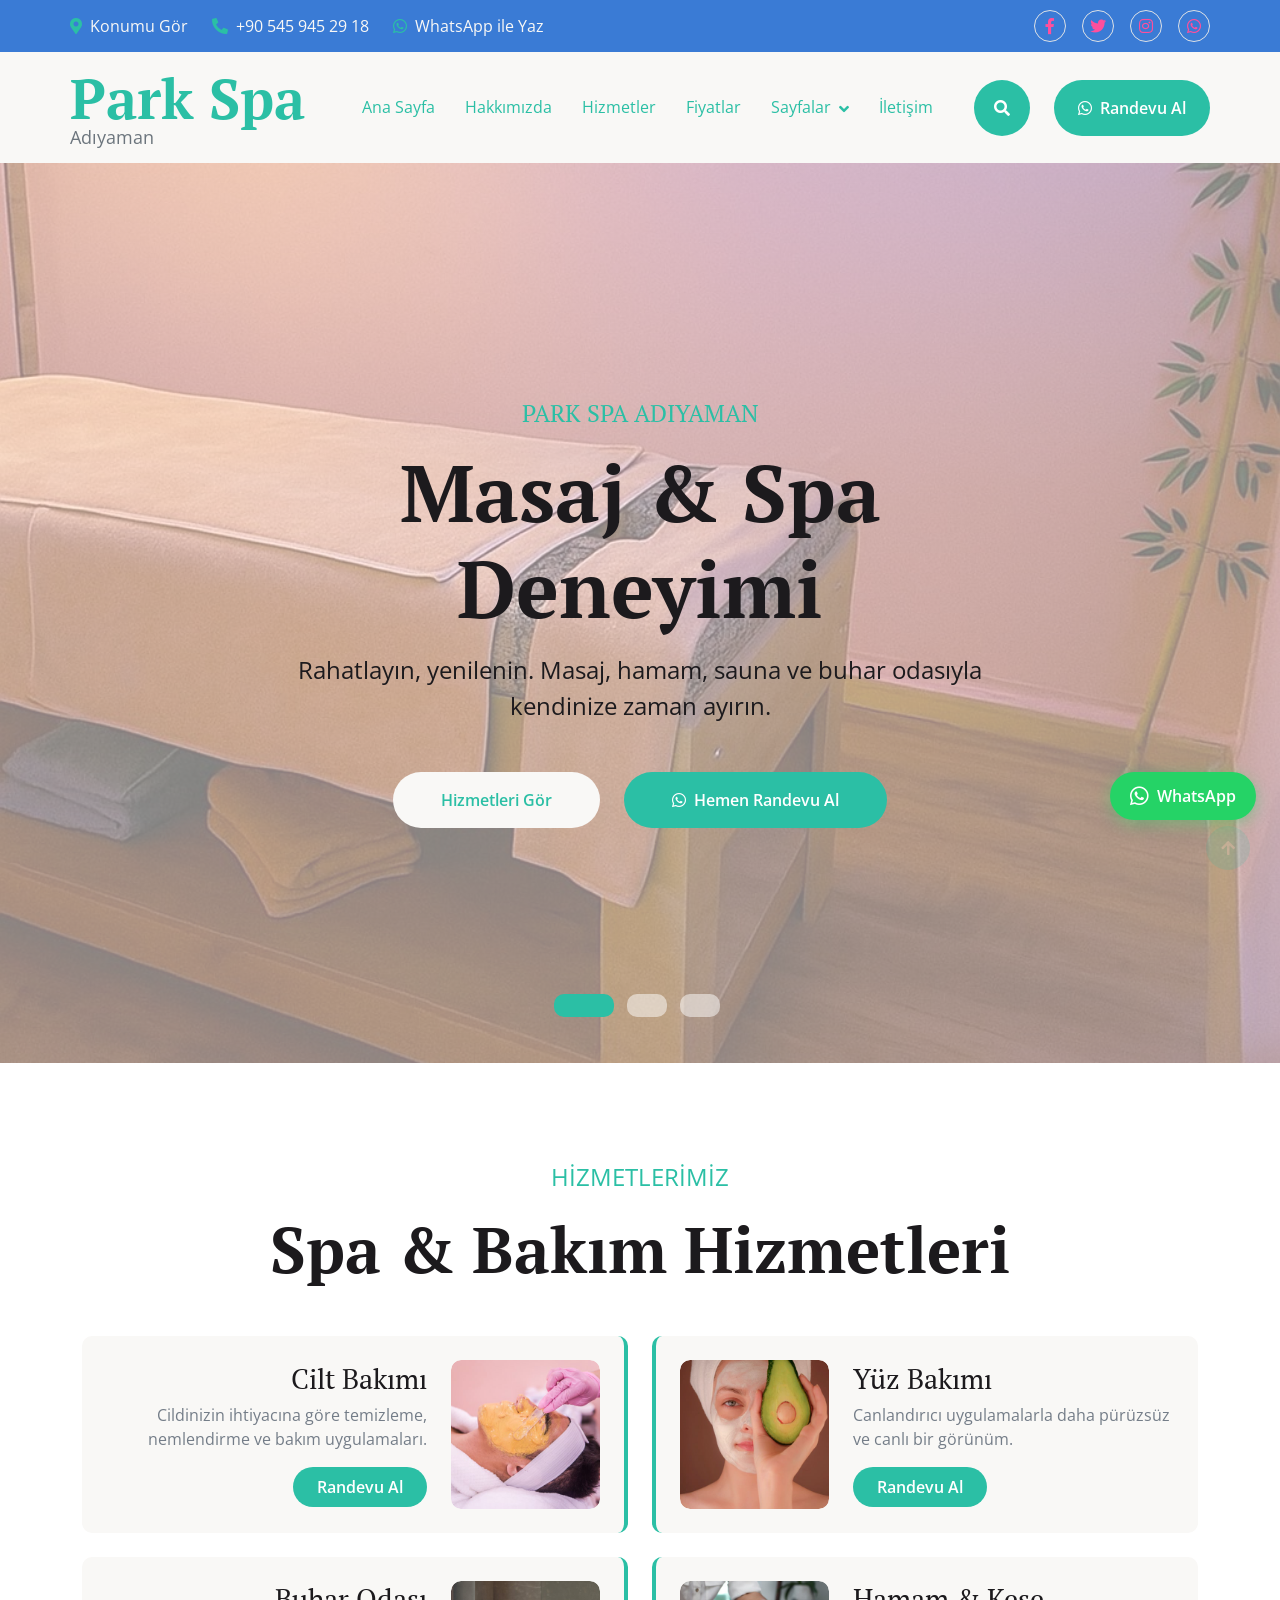
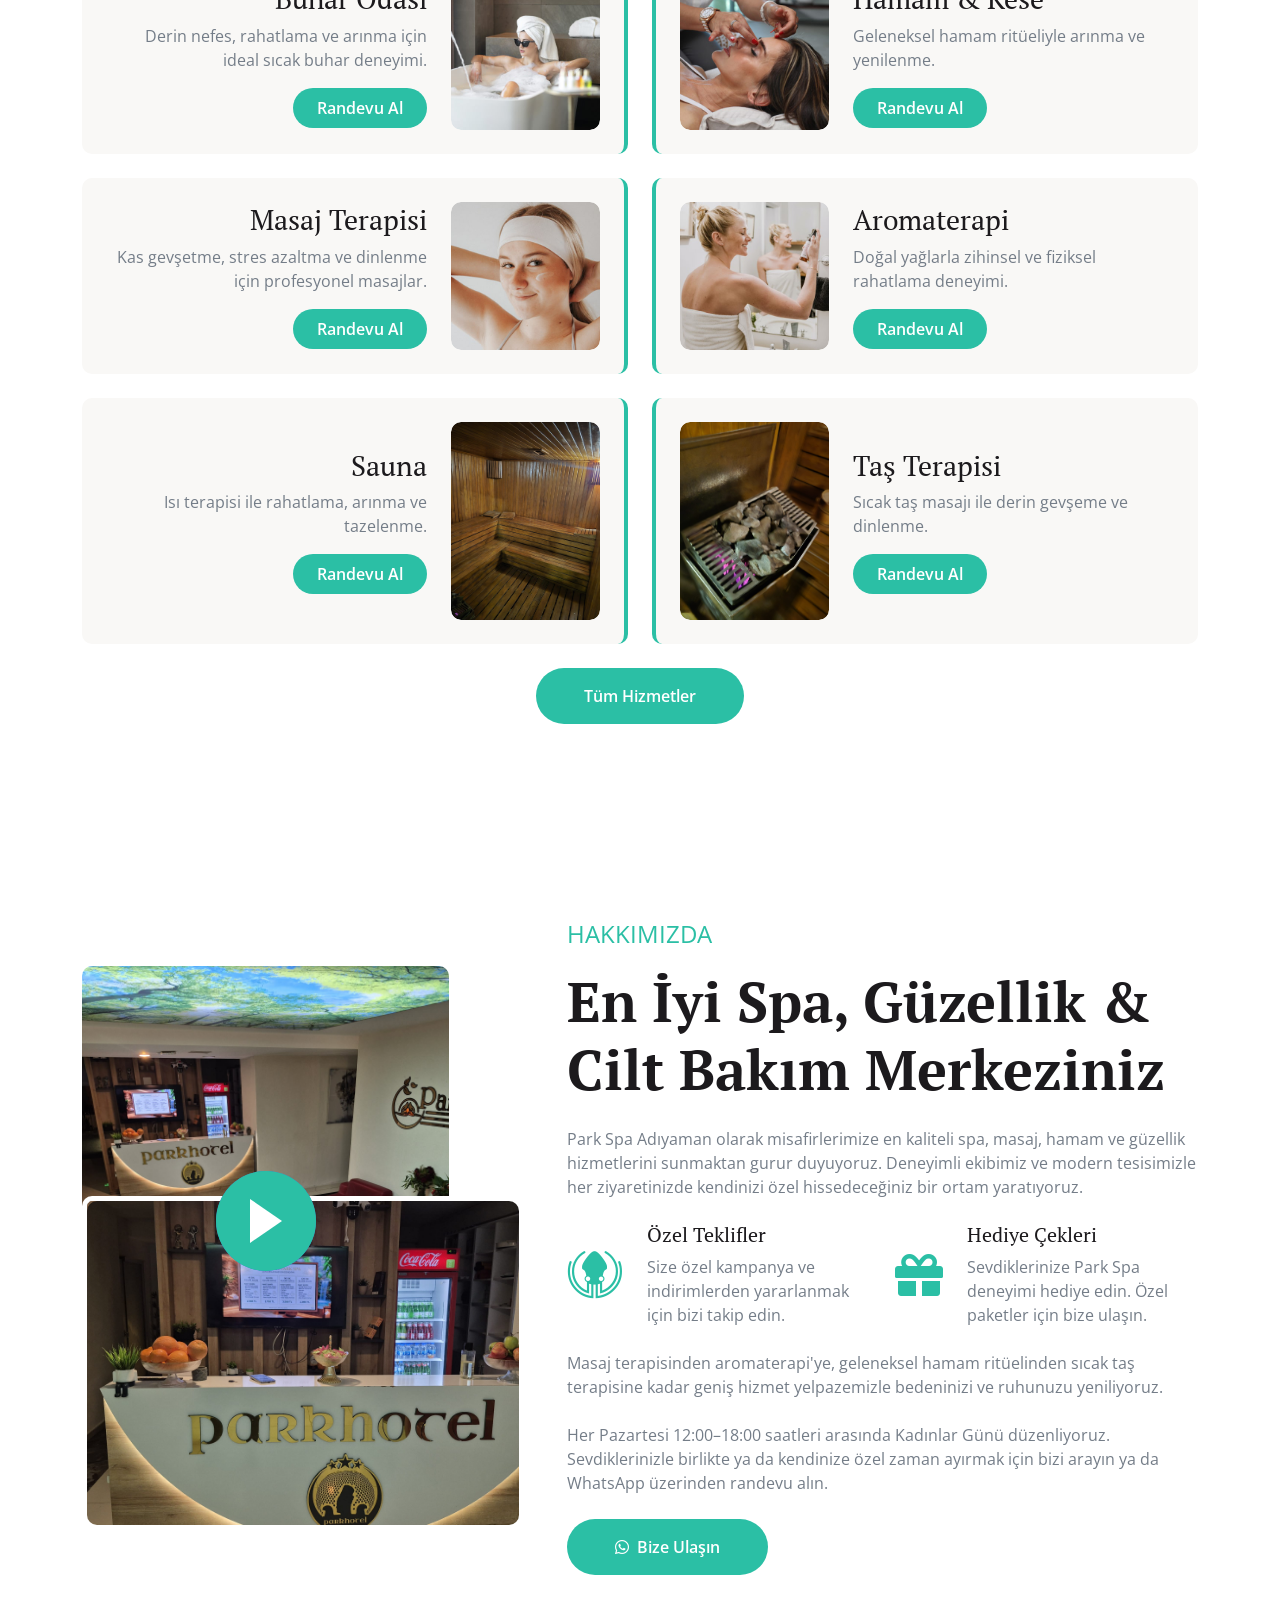
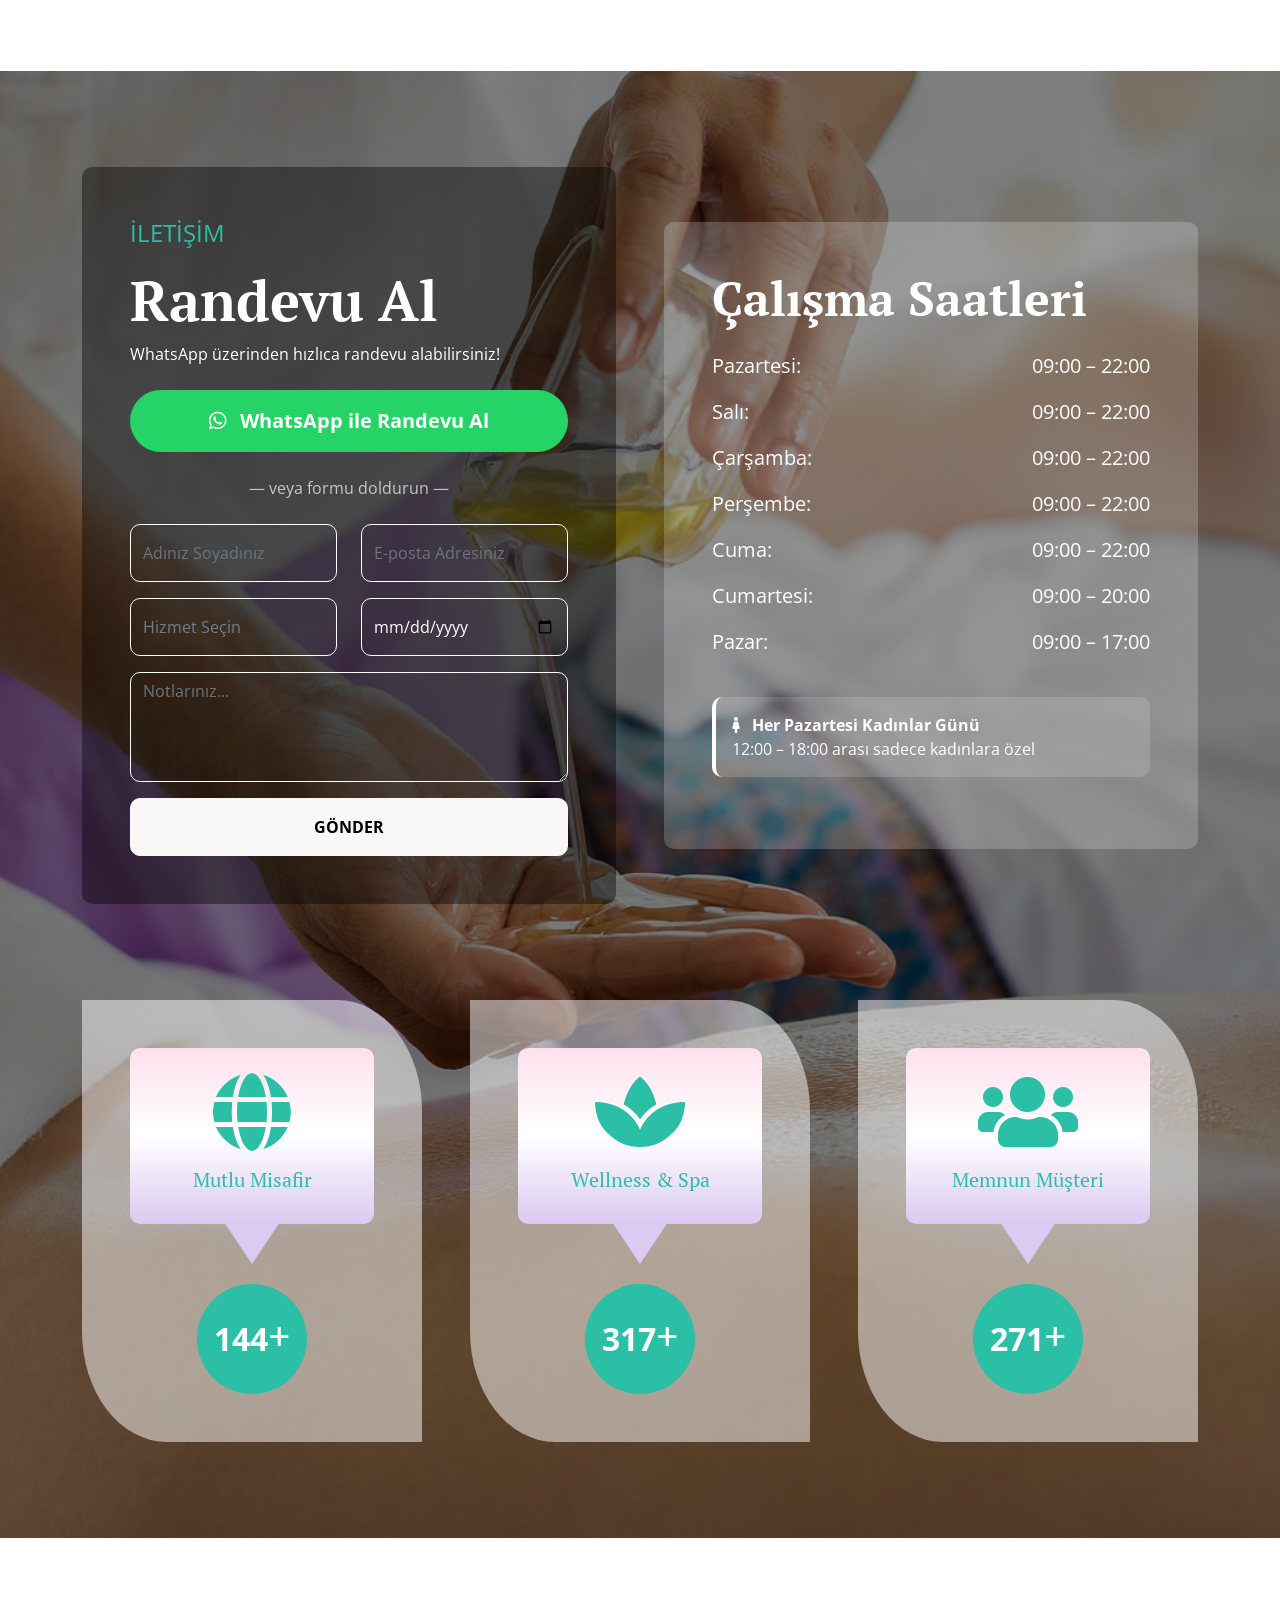
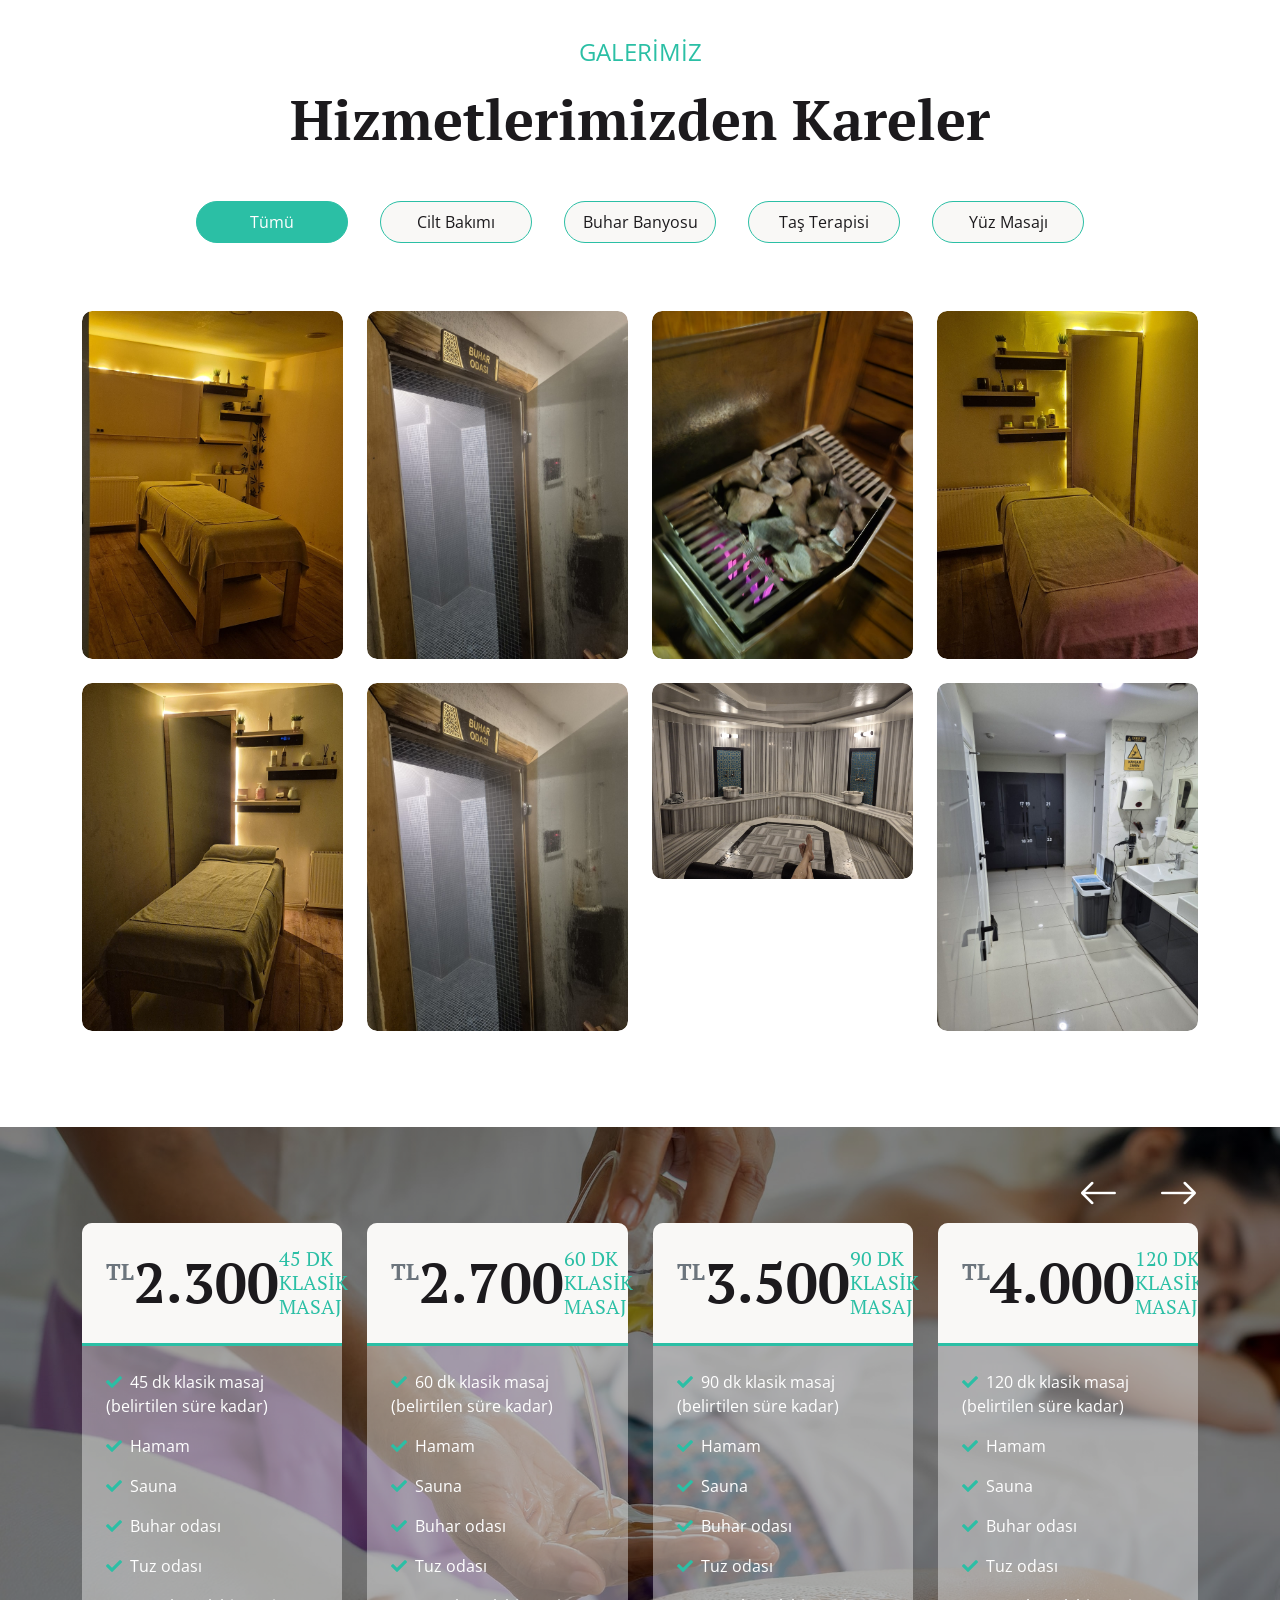
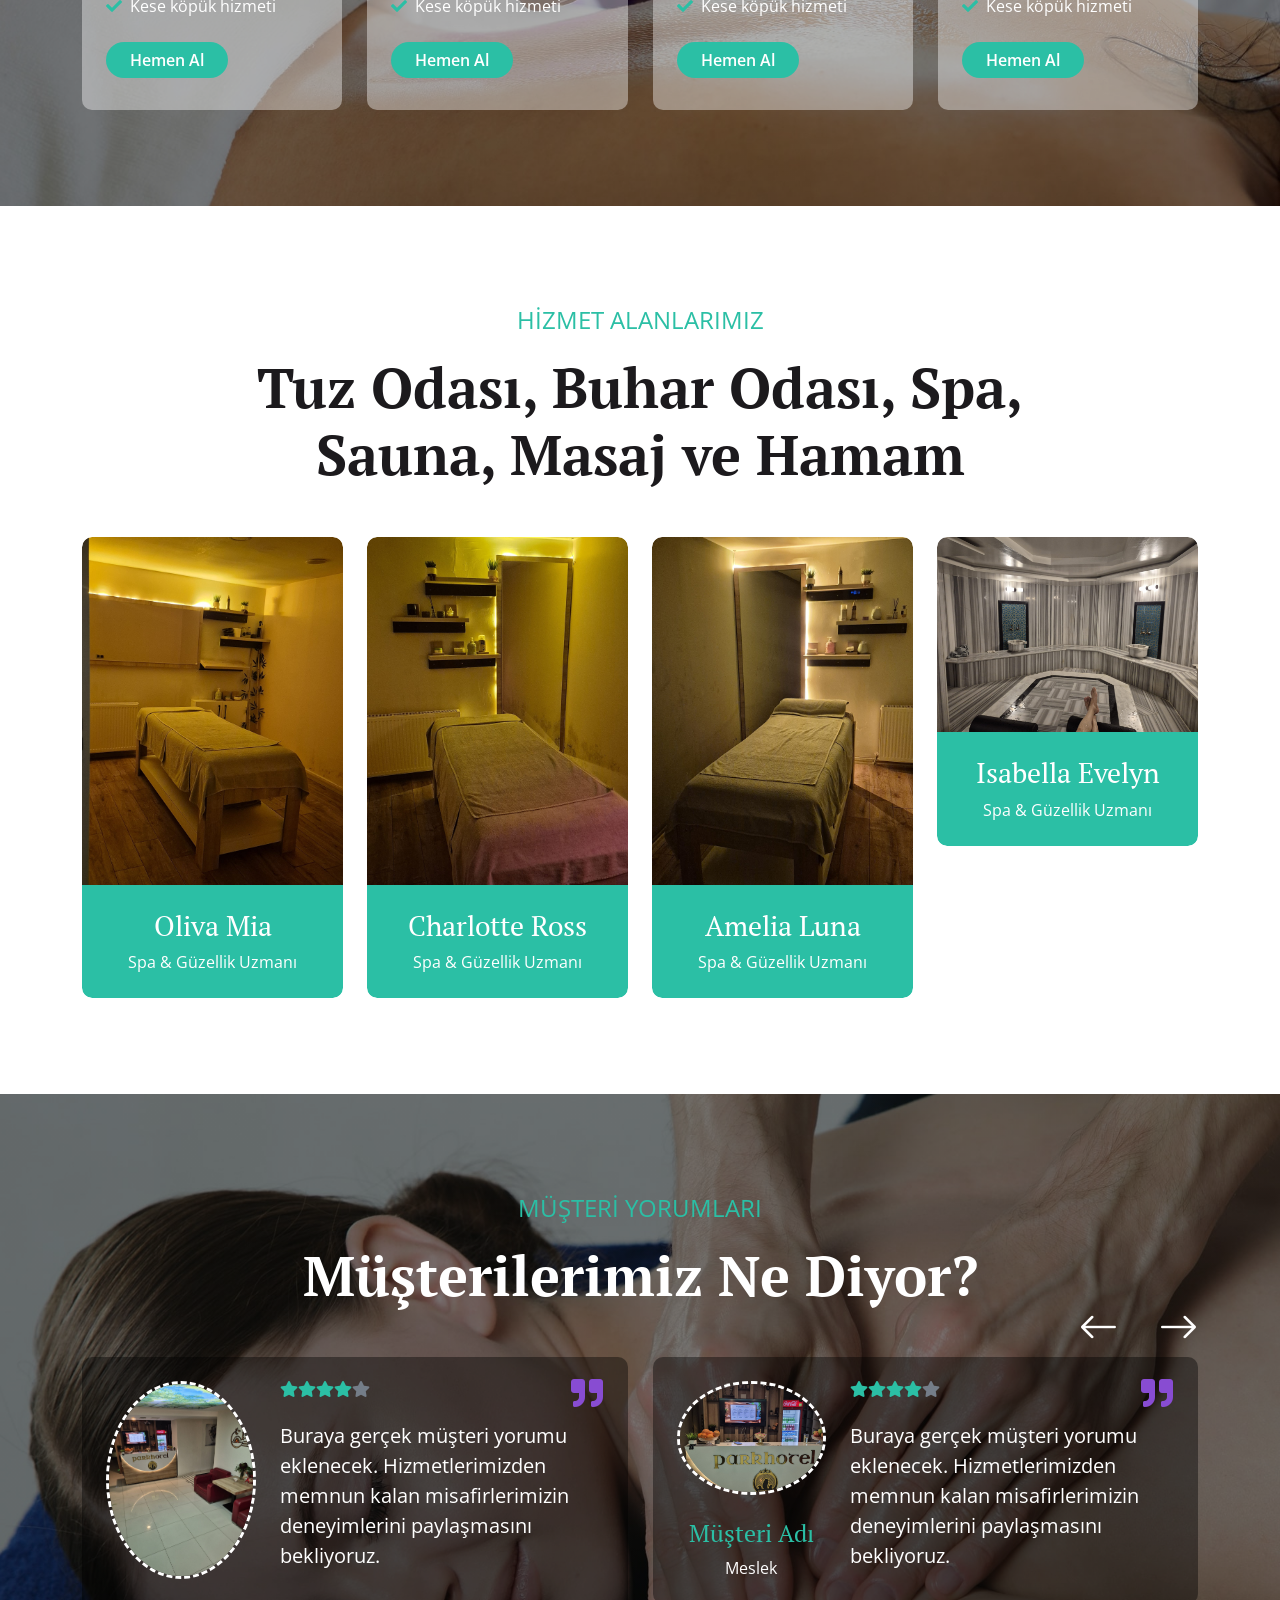
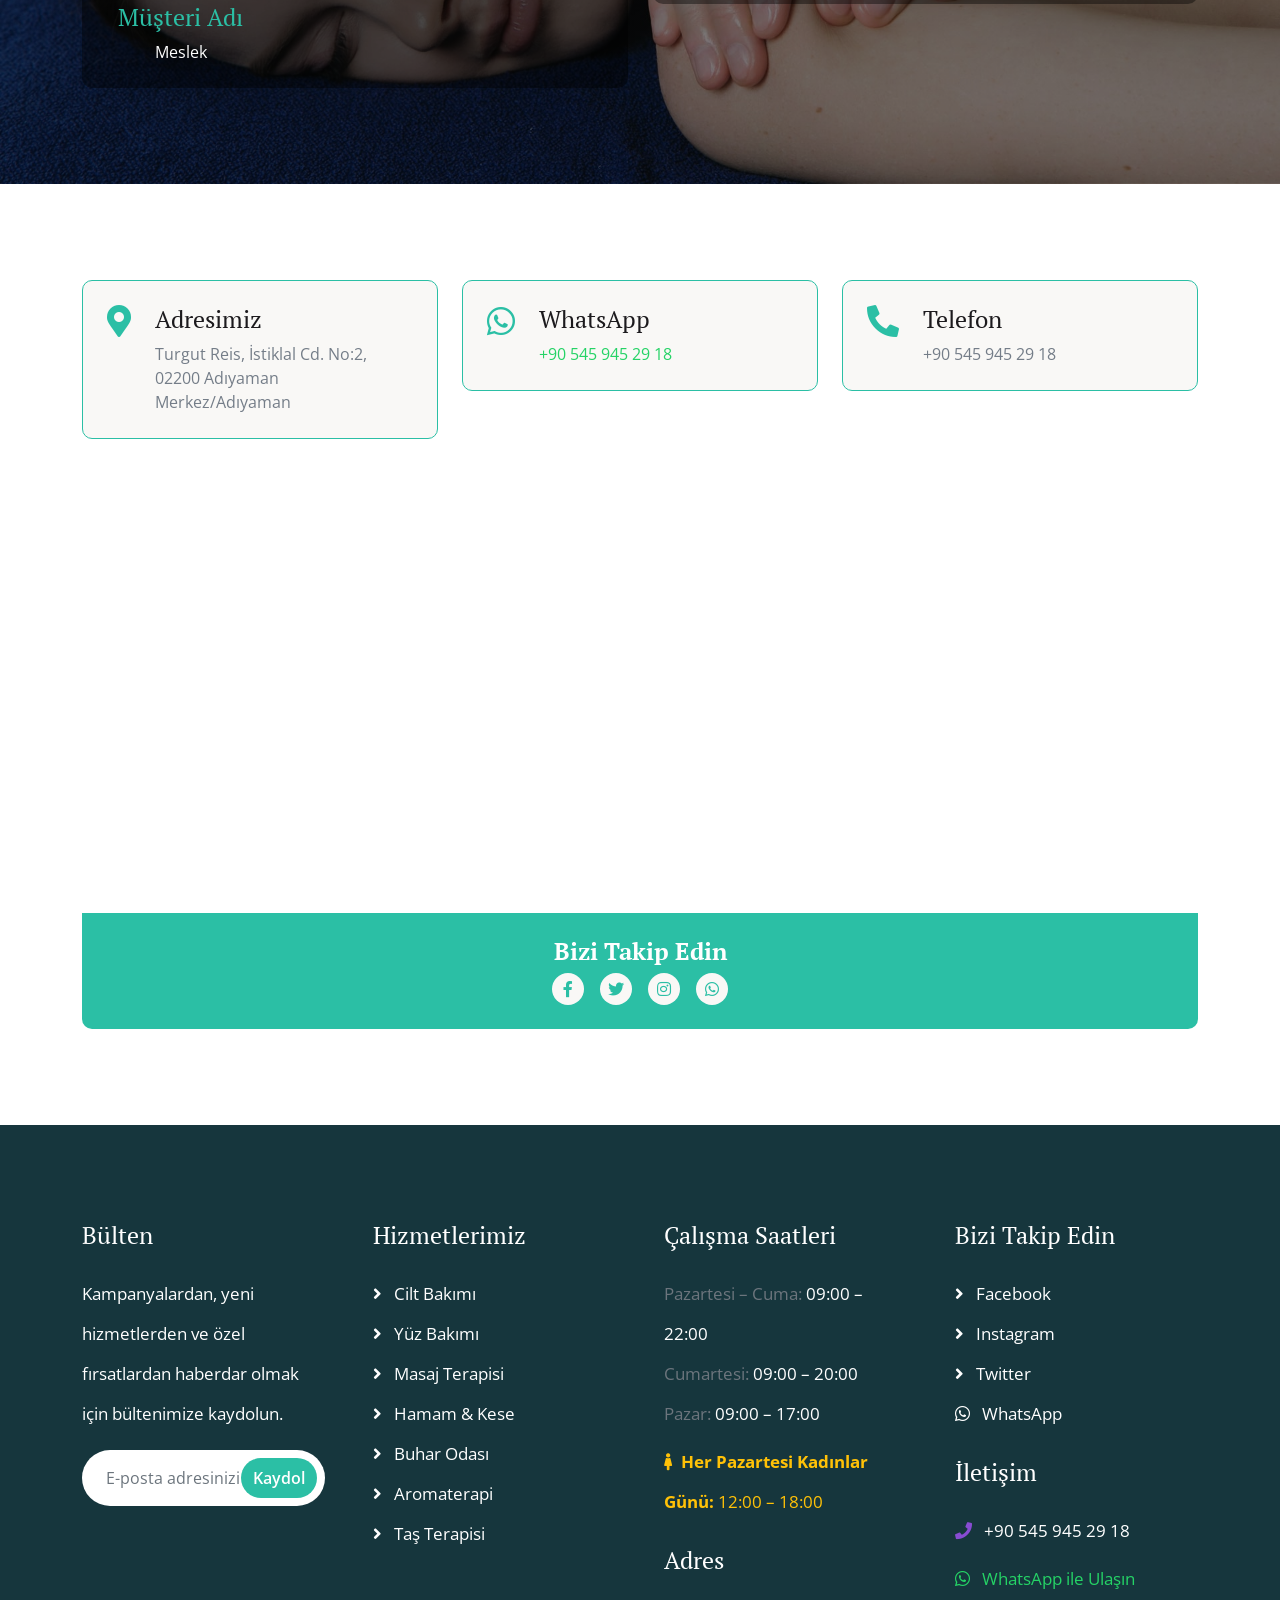
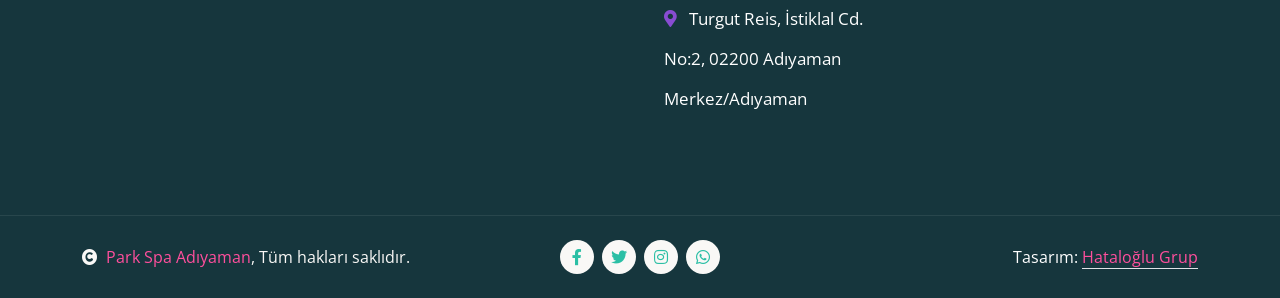
<file: index.html>
<!DOCTYPE html>
<html lang="tr">

    <head>
        <meta charset="utf-8">
        <title>Park Spa Adıyaman | Spa, Masaj, Hamam, Sauna, Buhar Odası</title>
        <meta content="width=device-width, initial-scale=1.0" name="viewport">
        <meta content="Park Spa Adıyaman, spa, masaj, hamam, sauna, buhar odası, cilt bakımı, aromaterapi" name="keywords">
        <meta content="Park Spa Adıyaman'da masaj, sauna, hamam, buhar odası ve bakım hizmetleri. Pazartesi 12:00–18:00 Kadınlar Günü." name="description">

        <link rel="preconnect" href="https://fonts.googleapis.com">
        <link rel="preconnect" href="https://fonts.gstatic.com" crossorigin>
        <link href="https://fonts.googleapis.com/css2?family=Open+Sans:wght@400;600&family=PT+Serif:wght@400;700&display=swap" rel="stylesheet">
        <link rel="stylesheet" href="https://use.fontawesome.com/releases/v5.15.4/css/all.css"/>
        <link href="https://cdn.jsdelivr.net/npm/bootstrap-icons@1.4.1/font/bootstrap-icons.css" rel="stylesheet">
        <link href="lib/animate/animate.min.css" rel="stylesheet">
        <link href="lib/lightbox/css/lightbox.min.css" rel="stylesheet">
        <link href="lib/owlcarousel/assets/owl.carousel.min.css" rel="stylesheet">
        <link href="css/bootstrap.min.css" rel="stylesheet">
        <link href="css/style.css" rel="stylesheet">
        <style>
            .whatsapp-float {
                position: fixed;
                bottom: 80px;
                right: 24px;
                z-index: 9999;
                background-color: #25D366;
                color: white;
                border-radius: 50px;
                padding: 12px 20px;
                font-size: 16px;
                font-weight: 600;
                text-decoration: none;
                display: flex;
                align-items: center;
                gap: 8px;
                box-shadow: 0 4px 16px rgba(37,211,102,0.4);
                transition: background 0.2s, box-shadow 0.2s;
            }
            .whatsapp-float:hover {
                background-color: #1ebe57;
                color: white;
                box-shadow: 0 6px 20px rgba(37,211,102,0.6);
            }
            .whatsapp-btn {
                background-color: #25D366;
                color: #fff;
                border: none;
            }
            .whatsapp-btn:hover {
                background-color: #1ebe57;
                color: #fff;
            }
        </style>
    </head>

    <body>

        <div id="spinner" class="show w-100 vh-100 bg-white position-fixed translate-middle top-50 start-50 d-flex align-items-center justify-content-center">
            <div class="spinner-grow text-primary" role="status"></div>
        </div>

        <!-- Navbar Start -->
        <div class="container-fluid sticky-top px-0">
            <div class="container-fluid topbar d-none d-lg-block">
                <div class="container px-0">
                    <div class="row align-items-center">
                        <div class="col-lg-8">
                            <div class="d-flex flex-wrap">
                                <a href="https://maps.app.goo.gl/AUMQitokgpYBETvE9" class="me-4 text-light"><i class="fas fa-map-marker-alt text-primary me-2"></i>Konumu Gör</a>
                                <a href="tel:+905459452918" class="me-4 text-light"><i class="fas fa-phone-alt text-primary me-2"></i>+90 545 945 29 18</a>
                                <a href="https://wa.me/905459452918" target="_blank" class="text-light"><i class="fab fa-whatsapp text-primary me-2"></i>WhatsApp ile Yaz</a>
                            </div>
                        </div>
                        <div class="col-lg-4">
                            <div class="d-flex align-items-center justify-content-end">
                                <a href="#" class="me-3 btn-square border rounded-circle nav-fill"><i class="fab fa-facebook-f"></i></a>
                                <a href="#" class="me-3 btn-square border rounded-circle nav-fill"><i class="fab fa-twitter"></i></a>
                                <a href="#" class="me-3 btn-square border rounded-circle nav-fill"><i class="fab fa-instagram"></i></a>
                                <a href="https://wa.me/905459452918" target="_blank" class="btn-square border rounded-circle nav-fill"><i class="fab fa-whatsapp"></i></a>
                            </div>
                        </div>
                    </div>
                </div>
            </div>
            <div class="container-fluid bg-light">
                <div class="container px-0">
                    <nav class="navbar navbar-light navbar-expand-xl">
                        <a href="index.html" class="navbar-brand">
                            <h1 class="text-primary display-4 mb-0">Park Spa</h1>
                            <small class="text-muted d-block" style="margin-top: -8px;">Adıyaman</small>
                        </a>
                        <button class="navbar-toggler py-2 px-3" type="button" data-bs-toggle="collapse" data-bs-target="#navbarCollapse">
                            <span class="fa fa-bars text-primary"></span>
                        </button>
                        <div class="collapse navbar-collapse bg-light py-3" id="navbarCollapse">
                            <div class="navbar-nav mx-auto border-top">
                                <a href="index.html" class="nav-item nav-link active">Ana Sayfa</a>
                                <a href="about.html" class="nav-item nav-link">Hakkımızda</a>
                                <a href="service.html" class="nav-item nav-link">Hizmetler</a>
                                <a href="price.html" class="nav-item nav-link">Fiyatlar</a>
                                <div class="nav-item dropdown">
                                    <a href="#" class="nav-link dropdown-toggle" data-bs-toggle="dropdown">Sayfalar</a>
                                    <div class="dropdown-menu m-0 bg-secondary rounded-0">
                                        <a href="team.html" class="dropdown-item">Hizmet Alanlarımız</a>
                                        <a href="testimonial.html" class="dropdown-item">Yorumlar</a>
                                        <a href="gallery.html" class="dropdown-item">Galeri</a>
                                        <a href="appointment.html" class="dropdown-item">Randevu</a>
                                        <a href="404.html" class="dropdown-item">404 Sayfası</a>
                                    </div>
                                </div>
                                <a href="contact.html" class="nav-item nav-link">İletişim</a>
                            </div>
                            <div class="d-flex align-items-center flex-nowrap pt-xl-0">
                                <button class="btn-search btn btn-primary btn-primary-outline-0 rounded-circle btn-lg-square" data-bs-toggle="modal" data-bs-target="#searchModal"><i class="fas fa-search"></i></button>
                                <a href="https://wa.me/905459452918?text=Merhaba%2C%20randevu%20almak%20istiyorum." target="_blank" class="btn btn-primary btn-primary-outline-0 rounded-pill py-3 px-4 ms-4"><i class="fab fa-whatsapp me-2"></i>Randevu Al</a>
                            </div>
                        </div>
                    </nav>
                </div>
            </div>
        </div>
        <!-- Navbar End -->

        <!-- Modal Search Start -->
        <div class="modal fade" id="searchModal" tabindex="-1" aria-labelledby="exampleModalLabel" aria-hidden="true">
            <div class="modal-dialog modal-fullscreen">
                <div class="modal-content rounded-0">
                    <div class="modal-header">
                        <h4 class="modal-title mb-0" id="exampleModalLabel">Anahtar kelime ile arayın</h4>
                        <button type="button" class="btn-close" data-bs-dismiss="modal" aria-label="Kapat"></button>
                    </div>
                    <div class="modal-body d-flex align-items-center">
                        <div class="input-group w-75 mx-auto d-flex">
                            <input type="search" class="form-control p-3" placeholder="ör. masaj, sauna, hamam" aria-describedby="search-icon-1">
                            <span id="search-icon-1" class="input-group-text p-3"><i class="fa fa-search"></i></span>
                        </div>
                    </div>
                </div>
            </div>
        </div>
        <!-- Modal Search End -->

        <!-- Carousel Start -->
        <div class="container-fluid carousel-header px-0">
            <div id="carouselId" class="carousel slide" data-bs-ride="carousel">
                <ol class="carousel-indicators">
                    <li data-bs-target="#carouselId" data-bs-slide-to="0" class="active"></li>
                    <li data-bs-target="#carouselId" data-bs-slide-to="1"></li>
                    <li data-bs-target="#carouselId" data-bs-slide-to="2"></li>
                </ol>
                <div class="carousel-inner" role="listbox">
                    <div class="carousel-item active">
                        <img src="img/park_spa/afis/spa_afis.jpeg" class="img-fluid" alt="Park Spa Adıyaman">
                        <div class="carousel-caption">
                            <div class="p-3" style="max-width: 900px;">
                                <h4 class="text-primary text-uppercase mb-3">Park Spa Adıyaman</h4>
                                <h1 class="display-1 text-capitalize text-dark mb-3">Masaj &amp; Spa Deneyimi</h1>
                                <p class="mx-md-5 fs-4 px-4 mb-5 text-dark">Rahatlayın, yenilenin. Masaj, hamam, sauna ve buhar odasıyla kendinize zaman ayırın.</p>
                                <div class="d-flex align-items-center justify-content-center">
                                    <a class="btn btn-light btn-light-outline-0 rounded-pill py-3 px-5 me-4" href="service.html">Hizmetleri Gör</a>
                                    <a class="btn btn-primary btn-primary-outline-0 rounded-pill py-3 px-5" href="https://wa.me/905459452918?text=Merhaba%2C%20randevu%20almak%20istiyorum." target="_blank"><i class="fab fa-whatsapp me-2"></i>Hemen Randevu Al</a>
                                </div>
                            </div>
                        </div>
                    </div>
                    <div class="carousel-item">
                        <img src="img/park_spa/afis/masaj_afis2.jpeg" class="img-fluid" alt="Masaj">
                        <div class="carousel-caption">
                            <div class="p-3" style="max-width: 900px;">
                                <h4 class="text-primary text-uppercase mb-3" style="letter-spacing: 3px;">Profesyonel Terapi</h4>
                                <h1 class="display-1 text-capitalize text-dark mb-3">Masaj Terapileri</h1>
                                <p class="mx-md-5 fs-4 px-5 mb-5 text-dark">Klasik, derin doku ve aromaterapi seçenekleriyle ihtiyacınıza uygun masajı seçin.</p>
                                <div class="d-flex align-items-center justify-content-center">
                                    <a class="btn btn-light btn-light-outline-0 rounded-pill py-3 px-5 me-4" href="price.html">Fiyatlara Bak</a>
                                    <a class="btn btn-primary btn-primary-outline-0 rounded-pill py-3 px-5" href="https://wa.me/905459452918?text=Merhaba%2C%20randevu%20almak%20istiyorum." target="_blank"><i class="fab fa-whatsapp me-2"></i>Randevu Al</a>
                                </div>
                            </div>
                        </div>
                    </div>
                    <div class="carousel-item">
                        <img src="img/park_spa/buharodası.jpeg" class="img-fluid" alt="Buhar Odası">
                        <div class="carousel-caption">
                            <div class="p-3" style="max-width: 900px;">
                                <h4 class="text-primary text-uppercase mb-3" style="letter-spacing: 3px;">Hamam • Sauna • Buhar Odası</h4>
                                <h1 class="display-1 text-capitalize text-dark">Geleneksel &amp; Modern</h1>
                                <p class="mx-md-5 fs-4 px-5 mb-5 text-dark"><strong>Her Pazartesi Kadınlar Günü</strong>: 12:00 – 18:00 arası.</p>
                                <div class="d-flex align-items-center justify-content-center">
                                    <a class="btn btn-light btn-light-outline-0 rounded-pill py-3 px-5 me-4" href="gallery.html">Galeri</a>
                                    <a class="btn btn-primary btn-primary-outline-0 rounded-pill py-3 px-5" href="contact.html">Bize Ulaşın</a>
                                </div>
                            </div>
                        </div>
                    </div>
                </div>
                <button class="carousel-control-prev" type="button" data-bs-target="#carouselId" data-bs-slide="prev">
                    <span class="carousel-control-prev-icon" aria-hidden="true"></span>
                    <span class="visually-hidden">Önceki</span>
                </button>
                <button class="carousel-control-next" type="button" data-bs-target="#carouselId" data-bs-slide="next">
                    <span class="carousel-control-next-icon" aria-hidden="true"></span>
                    <span class="visually-hidden">Sonraki</span>
                </button>
            </div>
        </div>
        <!-- Carousel End -->

        <!-- Services Start -->
        <div class="container-fluid services py-5">
            <div class="container py-5">
                <div class="mx-auto text-center mb-5" style="max-width: 800px;">
                    <p class="fs-4 text-uppercase text-center text-primary">Hizmetlerimiz</p>
                    <h1 class="display-3">Spa &amp; Bakım Hizmetleri</h1>
                </div>
                <div class="row g-4">
                    <div class="col-lg-6">
                        <div class="services-item bg-light border-4 border-end border-primary rounded p-4">
                            <div class="row align-items-center">
                                <div class="col-8"><div class="services-content text-end">
                                    <h3>Cilt Bakımı</h3>
                                    <p>Cildinizin ihtiyacına göre temizleme, nemlendirme ve bakım uygulamaları.</p>
                                    <a href="https://wa.me/905459452918?text=Merhaba%2C%20Cilt%20Bak%C4%B1m%C4%B1%20hakk%C4%B1nda%20bilgi%20almak%20istiyorum." target="_blank" class="btn btn-primary btn-primary-outline-0 rounded-pill py-2 px-4">Randevu Al</a>
                                </div></div>
                                <div class="col-4"><div class="services-img d-flex align-items-center justify-content-center rounded"><img src="img/services-1.jpg" class="img-fluid rounded" alt="Cilt Bakımı"></div></div>
                            </div>
                        </div>
                    </div>
                    <div class="col-lg-6">
                        <div class="services-item bg-light border-4 border-start border-primary rounded p-4">
                            <div class="row align-items-center">
                                <div class="col-4"><div class="services-img d-flex align-items-center justify-content-center rounded"><img src="img/services-2.jpg" class="img-fluid rounded" alt="Yüz Bakımı"></div></div>
                                <div class="col-8"><div class="services-content text-start">
                                    <h3>Yüz Bakımı</h3>
                                    <p>Canlandırıcı uygulamalarla daha pürüzsüz ve canlı bir görünüm.</p>
                                    <a href="https://wa.me/905459452918?text=Merhaba%2C%20Y%C3%BCz%20Bak%C4%B1m%C4%B1%20hakk%C4%B1nda%20bilgi%20almak%20istiyorum." target="_blank" class="btn btn-primary btn-primary-outline-0 rounded-pill py-2 px-4">Randevu Al</a>
                                </div></div>
                            </div>
                        </div>
                    </div>
                    <div class="col-lg-6">
                        <div class="services-item bg-light border-4 border-end border-primary rounded p-4">
                            <div class="row align-items-center">
                                <div class="col-8"><div class="services-content text-end">
                                    <h3>Buhar Odası</h3>
                                    <p>Derin nefes, rahatlama ve arınma için ideal sıcak buhar deneyimi.</p>
                                    <a href="https://wa.me/905459452918?text=Merhaba%2C%20Buhar%20Odas%C4%B1%20hakk%C4%B1nda%20bilgi%20almak%20istiyorum." target="_blank" class="btn btn-primary btn-primary-outline-0 rounded-pill py-2 px-4">Randevu Al</a>
                                </div></div>
                                <div class="col-4"><div class="services-img d-flex align-items-center justify-content-center rounded"><img src="img/services-3.jpg" class="img-fluid rounded" alt="Buhar Odası"></div></div>
                            </div>
                        </div>
                    </div>
                    <div class="col-lg-6">
                        <div class="services-item bg-light border-4 border-start border-primary rounded p-4">
                            <div class="row align-items-center">
                                <div class="col-4"><div class="services-img d-flex align-items-center justify-content-center rounded"><img src="img/services-4.jpg" class="img-fluid rounded" alt="Hamam ve Kese"></div></div>
                                <div class="col-8"><div class="services-content text-start">
                                    <h3>Hamam &amp; Kese</h3>
                                    <p>Geleneksel hamam ritüeliyle arınma ve yenilenme.</p>
                                    <a href="https://wa.me/905459452918?text=Merhaba%2C%20Hamam%20hakk%C4%B1nda%20bilgi%20almak%20istiyorum." target="_blank" class="btn btn-primary btn-primary-outline-0 rounded-pill py-2 px-4">Randevu Al</a>
                                </div></div>
                            </div>
                        </div>
                    </div>
                    <div class="col-lg-6">
                        <div class="services-item bg-light border-4 border-end border-primary rounded p-4">
                            <div class="row align-items-center">
                                <div class="col-8"><div class="services-content text-end">
                                    <h3>Masaj Terapisi</h3>
                                    <p>Kas gevşetme, stres azaltma ve dinlenme için profesyonel masajlar.</p>
                                    <a href="https://wa.me/905459452918?text=Merhaba%2C%20Masaj%20hakk%C4%B1nda%20bilgi%20almak%20istiyorum." target="_blank" class="btn btn-primary btn-primary-outline-0 rounded-pill py-2 px-4">Randevu Al</a>
                                </div></div>
                                <div class="col-4"><div class="services-img d-flex align-items-center justify-content-center rounded"><img src="img/services-5.jpg" class="img-fluid rounded" alt="Masaj Terapisi"></div></div>
                            </div>
                        </div>
                    </div>
                    <div class="col-lg-6">
                        <div class="services-item bg-light border-4 border-start border-primary rounded p-4">
                            <div class="row align-items-center">
                                <div class="col-4"><div class="services-img d-flex align-items-center justify-content-center rounded"><img src="img/services-6.jpg" class="img-fluid rounded" alt="Aromaterapi"></div></div>
                                <div class="col-8"><div class="services-content text-start">
                                    <h3>Aromaterapi</h3>
                                    <p>Doğal yağlarla zihinsel ve fiziksel rahatlama deneyimi.</p>
                                    <a href="https://wa.me/905459452918?text=Merhaba%2C%20Aromaterapi%20hakk%C4%B1nda%20bilgi%20almak%20istiyorum." target="_blank" class="btn btn-primary btn-primary-outline-0 rounded-pill py-2 px-4">Randevu Al</a>
                                </div></div>
                            </div>
                        </div>
                    </div>
                    <div class="col-lg-6">
                        <div class="services-item bg-light border-4 border-end border-primary rounded p-4">
                            <div class="row align-items-center">
                                <div class="col-8"><div class="services-content text-end">
                                    <h3>Sauna</h3>
                                    <p>Isı terapisi ile rahatlama, arınma ve tazelenme.</p>
                                    <a href="https://wa.me/905459452918?text=Merhaba%2C%20Sauna%20hakk%C4%B1nda%20bilgi%20almak%20istiyorum." target="_blank" class="btn btn-primary btn-primary-outline-0 rounded-pill py-2 px-4">Randevu Al</a>
                                </div></div>
                                <div class="col-4"><div class="services-img d-flex align-items-center justify-content-center rounded"><img src="img/park_spa/sauna4.jpeg" class="img-fluid rounded" alt="Sauna"></div></div>
                            </div>
                        </div>
                    </div>
                    <div class="col-lg-6">
                        <div class="services-item bg-light border-4 border-start border-primary rounded p-4">
                            <div class="row align-items-center">
                                <div class="col-4"><div class="services-img d-flex align-items-center justify-content-center rounded"><img src="img/park_spa/saunatas.jpeg" class="img-fluid rounded" alt="Taş Terapisi"></div></div>
                                <div class="col-8"><div class="services-content text-start">
                                    <h3>Taş Terapisi</h3>
                                    <p>Sıcak taş masajı ile derin gevşeme ve dinlenme.</p>
                                    <a href="https://wa.me/905459452918?text=Merhaba%2C%20Ta%C5%9F%20Terapisi%20hakk%C4%B1nda%20bilgi%20almak%20istiyorum." target="_blank" class="btn btn-primary btn-primary-outline-0 rounded-pill py-2 px-4">Randevu Al</a>
                                </div></div>
                            </div>
                        </div>
                    </div>
                    <div class="col-12">
                        <div class="services-btn text-center">
                            <a href="service.html" class="btn btn-primary btn-primary-outline-0 rounded-pill py-3 px-5">Tüm Hizmetler</a>
                        </div>
                    </div>
                </div>
            </div>
        </div>
        <!-- Services End -->

        <!-- About Start -->
        <div class="container-fluid about py-5">
            <div class="container py-5">
                <div class="row g-5 align-items-center">
                    <div class="col-lg-5">
                        <div class="video">
                            <img src="img/park_spa/giris.jpeg" class="img-fluid rounded" alt="Park Spa Giriş">
                            <div class="position-absolute rounded border-5 border-top border-start border-white" style="bottom: 0; right: 0;">
                                <img src="img/park_spa/banko.jpeg" class="img-fluid rounded" alt="Park Spa Banko">
                            </div>
                            <button type="button" class="btn btn-play" data-bs-toggle="modal" data-src="https://www.youtube.com/embed/DWRcNpR6Kdc" data-bs-target="#videoModal">
                                <span></span>
                            </button>
                        </div>
                    </div>
                    <div class="col-lg-7">
                        <p class="fs-4 text-uppercase text-primary">Hakkımızda</p>
                        <h1 class="display-4 mb-4">En İyi Spa, Güzellik &amp; Cilt Bakım Merkeziniz</h1>
                        <p class="mb-4">Park Spa Adıyaman olarak misafirlerimize en kaliteli spa, masaj, hamam ve güzellik hizmetlerini sunmaktan gurur duyuyoruz. Deneyimli ekibimiz ve modern tesisimizle her ziyaretinizde kendinizi özel hissedeceğiniz bir ortam yaratıyoruz.</p>
                        <div class="row g-4">
                            <div class="col-md-6">
                                <div class="d-flex align-items-center">
                                    <i class="fab fa-gitkraken fa-3x text-primary"></i>
                                    <div class="ms-4">
                                        <h5 class="mb-2">Özel Teklifler</h5>
                                        <p class="mb-0">Size özel kampanya ve indirimlerden yararlanmak için bizi takip edin.</p>
                                    </div>
                                </div>
                            </div>
                            <div class="col-md-6">
                                <div class="d-flex align-items-center">
                                    <i class="fas fa-gift fa-3x text-primary"></i>
                                    <div class="ms-4">
                                        <h5 class="mb-2">Hediye Çekleri</h5>
                                        <p class="mb-0">Sevdiklerinize Park Spa deneyimi hediye edin. Özel paketler için bize ulaşın.</p>
                                    </div>
                                </div>
                            </div>
                        </div>
                        <p class="my-4">Masaj terapisinden aromaterapi'ye, geleneksel hamam ritüelinden sıcak taş terapisine kadar geniş hizmet yelpazemizle bedeninizi ve ruhunuzu yeniliyoruz.</p>
                        <p class="mb-4">Her Pazartesi 12:00–18:00 saatleri arasında Kadınlar Günü düzenliyoruz. Sevdiklerinizle birlikte ya da kendinize özel zaman ayırmak için bizi arayın ya da WhatsApp üzerinden randevu alın.</p>
                        <a href="https://wa.me/905459452918?text=Merhaba%2C%20bilgi%20almak%20istiyorum." target="_blank" class="btn btn-primary btn-primary-outline-0 rounded-pill py-3 px-5"><i class="fab fa-whatsapp me-2"></i>Bize Ulaşın</a>
                    </div>
                </div>
            </div>
        </div>
        <!-- Modal Video -->
        <div class="modal fade" id="videoModal" tabindex="-1" aria-labelledby="videoModalLabel" aria-hidden="true">
            <div class="modal-dialog">
                <div class="modal-content rounded-0">
                    <div class="modal-header">
                        <h5 class="modal-title" id="videoModalLabel">Video</h5>
                        <button type="button" class="btn-close" data-bs-dismiss="modal" aria-label="Kapat"></button>
                    </div>
                    <div class="modal-body">
                        <div class="ratio ratio-16x9">
                            <iframe class="embed-responsive-item" src="" id="video" allowfullscreen allowscriptaccess="always" allow="autoplay"></iframe>
                        </div>
                    </div>
                </div>
            </div>
        </div>
        <!-- About End -->

        <!-- Appointment Start -->
        <div class="container-fluid appointment py-5">
            <div class="container py-5">
                <div class="row g-5 align-items-center">
                    <div class="col-lg-6">
                        <div class="appointment-form p-5">
                            <p class="fs-4 text-uppercase text-primary">İletişim</p>
                            <h1 class="display-4 mb-2 text-white">Randevu Al</h1>
                            <p class="text-white mb-4">WhatsApp üzerinden hızlıca randevu alabilirsiniz!</p>
                            <a href="https://wa.me/905459452918?text=Merhaba%2C%20randevu%20almak%20istiyorum." target="_blank" class="btn whatsapp-btn rounded-pill w-100 py-3 mb-4 fs-5 fw-bold">
                                <i class="fab fa-whatsapp me-2"></i> WhatsApp ile Randevu Al
                            </a>
                            <div class="text-center text-white mb-4" style="opacity:0.7;">— veya formu doldurun —</div>
                            <form>
                                <div class="row gy-3 gx-4">
                                    <div class="col-lg-6">
                                        <input type="text" class="form-control py-3 border-white bg-transparent text-white" placeholder="Adınız Soyadınız">
                                    </div>
                                    <div class="col-lg-6">
                                        <input type="email" class="form-control py-3 border-white bg-transparent text-white" placeholder="E-posta Adresiniz">
                                    </div>
                                    <div class="col-lg-6">
                                        <select class="form-select py-3 border-white bg-transparent" aria-label="Hizmet seçin">
                                            <option selected>Hizmet Seçin</option>
                                            <option value="masaj">Masaj Terapisi</option>
                                            <option value="hamam">Hamam &amp; Kese</option>
                                            <option value="sauna">Sauna</option>
                                            <option value="buhar">Buhar Odası</option>
                                            <option value="cilt">Cilt Bakımı</option>
                                            <option value="aromaterapi">Aromaterapi</option>
                                            <option value="tas">Taş Terapisi</option>
                                        </select>
                                    </div>
                                    <div class="col-lg-6">
                                        <input type="date" class="form-control py-3 border-white bg-transparent text-white">
                                    </div>
                                    <div class="col-lg-12">
                                        <textarea class="form-control border-white bg-transparent text-white" name="text" id="area-text" cols="30" rows="4" placeholder="Notlarınız..."></textarea>
                                    </div>
                                    <div class="col-lg-12">
                                        <button type="button" class="btn btn-light w-100 py-3 px-5 fw-bold">GÖNDER</button>
                                    </div>
                                </div>
                            </form>
                        </div>
                    </div>
                    <div class="col-lg-6">
                        <div class="appointment-time p-5">
                            <h1 class="display-5 mb-4 text-white">Çalışma Saatleri</h1>
                            <div class="d-flex justify-content-between fs-5 text-white"><p>Pazartesi:</p><p>09:00 – 22:00</p></div>
                            <div class="d-flex justify-content-between fs-5 text-white"><p>Salı:</p><p>09:00 – 22:00</p></div>
                            <div class="d-flex justify-content-between fs-5 text-white"><p>Çarşamba:</p><p>09:00 – 22:00</p></div>
                            <div class="d-flex justify-content-between fs-5 text-white"><p>Perşembe:</p><p>09:00 – 22:00</p></div>
                            <div class="d-flex justify-content-between fs-5 text-white"><p>Cuma:</p><p>09:00 – 22:00</p></div>
                            <div class="d-flex justify-content-between fs-5 text-white"><p>Cumartesi:</p><p>09:00 – 20:00</p></div>
                            <div class="d-flex justify-content-between fs-5 text-white mb-4"><p>Pazar:</p><p>09:00 – 17:00</p></div>
                            <div class="rounded p-3 mb-4" style="background: rgba(255,255,255,0.15); border-left: 4px solid #fff;">
                                <p class="text-white mb-0 fw-bold"><i class="fas fa-female me-2"></i> Her Pazartesi Kadınlar Günü</p>
                                <p class="text-white mb-0">12:00 – 18:00 arası sadece kadınlara özel</p>
                            </div>
                        </div>
                    </div>
                </div>
            </div>
            <!-- Counter Start -->
            <div class="container-fluid counter-section">
                <div class="container py-5">
                    <div class="row g-5 justify-content-center">
                        <div class="col-md-6 col-lg-4 col-xl-4">
                            <div class="counter-item p-5">
                                <div class="counter-content bg-white p-4">
                                    <i class="fas fa-globe fa-5x text-primary mb-3"></i>
                                    <h5 class="text-primary">Mutlu Misafir</h5>
                                    <div class="svg-img"><svg width="100" height="50"><polygon points="55, 10 85, 55 25, 55 25," style="fill: #DCCAF2;"/></svg></div>
                                </div>
                                <div class="counter-quantity">
                                    <span class="text-white fs-2 fw-bold" data-toggle="counter-up">379</span>
                                    <span class="h1 fw-bold text-white">+</span>
                                </div>
                            </div>
                        </div>
                        <div class="col-md-6 col-lg-4 col-xl-4">
                            <div class="counter-item p-5">
                                <div class="counter-content bg-white p-4">
                                    <i class="fas fa-spa fa-5x text-primary mb-3"></i>
                                    <h5 class="text-primary">Wellness &amp; Spa</h5>
                                    <div class="svg-img"><svg width="100" height="50"><polygon points="55, 10 85, 55 25, 55 25," style="fill: #DCCAF2;"/></svg></div>
                                </div>
                                <div class="counter-quantity">
                                    <span class="text-white fs-2 fw-bold" data-toggle="counter-up">829</span>
                                    <span class="h1 fw-bold text-white">+</span>
                                </div>
                            </div>
                        </div>
                        <div class="col-md-6 col-lg-4 col-xl-4">
                            <div class="counter-item p-5">
                                <div class="counter-content bg-white p-4">
                                    <i class="fas fa-users fa-5x text-primary mb-3"></i>
                                    <h5 class="text-primary">Memnun Müşteri</h5>
                                    <div class="svg-img"><svg width="100" height="50"><polygon points="55, 10 85, 55 25, 55 25," style="fill: #DCCAF2;"/></svg></div>
                                </div>
                                <div class="counter-quantity">
                                    <span class="text-white fs-2 fw-bold" data-toggle="counter-up">713</span>
                                    <span class="h1 fw-bold text-white">+</span>
                                </div>
                            </div>
                        </div>
                    </div>
                </div>
            </div>
            <!-- Counter End -->
        </div>
        <!-- Appointment End -->

        <!-- Gallery Start -->
        <div class="container-fluid gallery py-5">
            <div class="container py-5">
                <div class="text-center mx-auto mb-5" style="max-width: 800px;">
                    <p class="fs-4 text-uppercase text-primary">Galerimiz</p>
                    <h1 class="display-4 mb-4">Hizmetlerimizden Kareler</h1>
                </div>
                <div class="tab-class text-center">
                    <ul class="nav nav-pills d-inline-flex justify-content-center mb-5">
                        <li class="nav-item"><a class="d-flex mx-3 py-2 border border-primary bg-light rounded-pill active" data-bs-toggle="pill" href="#tab-1"><span class="text-dark" style="width: 150px;">Tümü</span></a></li>
                        <li class="nav-item"><a class="d-flex py-2 mx-3 border border-primary bg-light rounded-pill" data-bs-toggle="pill" href="#tab-2"><span class="text-dark" style="width: 150px;">Cilt Bakımı</span></a></li>
                        <li class="nav-item"><a class="d-flex mx-3 py-2 border border-primary bg-light rounded-pill" data-bs-toggle="pill" href="#tab-3"><span class="text-dark" style="width: 150px;">Buhar Banyosu</span></a></li>
                        <li class="nav-item"><a class="d-flex mx-3 py-2 border border-primary bg-light rounded-pill" data-bs-toggle="pill" href="#tab-4"><span class="text-dark" style="width: 150px;">Taş Terapisi</span></a></li>
                        <li class="nav-item"><a class="d-flex mx-3 py-2 border border-primary bg-light rounded-pill" data-bs-toggle="pill" href="#tab-5"><span class="text-dark" style="width: 150px;">Yüz Masajı</span></a></li>
                    </ul>
                    <div class="tab-content">
                        <div id="tab-1" class="tab-pane fade show p-0 active"><div class="row g-4"><div class="col-lg-12"><div class="row g-4">
                            <div class="col-lg-3"><div class="gallery-img"><img class="img-fluid rounded w-100" src="img/park_spa/masaj.jpeg" alt="Cilt Bakımı"><div class="gallery-overlay p-4"><h4 class="text-secondary">Cilt Bakımı</h4></div><div class="search-icon"><a href="img/park_spa/masaj.jpeg" data-lightbox="Gallery-1" class="my-auto"><i class="fas fa-search-plus btn-primary btn-primary-outline-0 rounded-circle p-3"></i></a></div></div></div>
                            <div class="col-lg-3"><div class="gallery-img"><img class="img-fluid rounded w-100" src="img/park_spa/buharodası.jpeg" alt="Buhar Banyosu"><div class="gallery-overlay p-4"><h4 class="text-secondary">Buhar Banyosu</h4></div><div class="search-icon"><a href="img/park_spa/buharodası.jpeg" data-lightbox="Gallery-2" class="my-auto"><i class="fas fa-search-plus btn-primary btn-primary-outline-0 rounded-circle p-3"></i></a></div></div></div>
                            <div class="col-lg-3"><div class="gallery-img"><img class="img-fluid rounded w-100" src="img/park_spa/saunatas.jpeg" alt="Taş Terapisi"><div class="gallery-overlay p-4"><h4 class="text-secondary">Taş Terapisi</h4></div><div class="search-icon"><a href="img/park_spa/saunatas.jpeg" data-lightbox="Gallery-3" class="my-auto"><i class="fas fa-search-plus btn-primary btn-primary-outline-0 rounded-circle p-3"></i></a></div></div></div>
                            <div class="col-lg-3"><div class="gallery-img"><img class="img-fluid rounded w-100" src="img/park_spa/masaj2.jpeg" alt="Yüz Masajı"><div class="gallery-overlay p-4"><h4 class="text-secondary">Yüz Masajı</h4></div><div class="search-icon"><a href="img/park_spa/masaj2.jpeg" data-lightbox="Gallery-4" class="my-auto"><i class="fas fa-search-plus btn-primary btn-primary-outline-0 rounded-circle p-3"></i></a></div></div></div>
                            <div class="col-lg-3"><div class="gallery-img"><img class="img-fluid rounded w-100" src="img/park_spa/masaj3.jpeg" alt="Cilt Bakımı"><div class="gallery-overlay p-4"><h4 class="text-secondary">Cilt Bakımı</h4></div><div class="search-icon"><a href="img/park_spa/masaj3.jpeg" data-lightbox="Gallery-5" class="my-auto"><i class="fas fa-search-plus btn-primary btn-primary-outline-0 rounded-circle p-3"></i></a></div></div></div>
                            <div class="col-lg-3"><div class="gallery-img"><img class="img-fluid rounded w-100" src="img/park_spa/buharodası.jpeg" alt="Buhar Banyosu"><div class="gallery-overlay p-4"><h4 class="text-secondary">Buhar Banyosu</h4></div><div class="search-icon"><a href="img/park_spa/buharodası.jpeg" data-lightbox="Gallery-6" class="my-auto"><i class="fas fa-search-plus btn-primary btn-primary-outline-0 rounded-circle p-3"></i></a></div></div></div>
                            <div class="col-lg-3"><div class="gallery-img"><img class="img-fluid rounded w-100" src="img/park_spa/hamam3.jpeg" alt="Taş Terapisi"><div class="gallery-overlay p-4"><h4 class="text-secondary">Taş Terapisi</h4></div><div class="search-icon"><a href="img/park_spa/hamam3.jpeg" data-lightbox="Gallery-7" class="my-auto"><i class="fas fa-search-plus btn-primary btn-primary-outline-0 rounded-circle p-3"></i></a></div></div></div>
                            <div class="col-lg-3"><div class="gallery-img"><img class="img-fluid rounded w-100" src="img/park_spa/banyo.jpeg" alt="Yüz Masajı"><div class="gallery-overlay p-4"><h4 class="text-secondary">Yüz Masajı</h4></div><div class="search-icon"><a href="img/park_spa/banyo.jpeg" data-lightbox="Gallery-8" class="my-auto"><i class="fas fa-search-plus btn-primary btn-primary-outline-0 rounded-circle p-3"></i></a></div></div></div>
                        </div></div></div></div>
                    </div>
                </div>
            </div>
        </div>
        <!-- Gallery End -->

        <!-- Pricing Start -->
        <div class="container-fluid pricing py-5">
            <div class="container py-5">
                <div class="owl-carousel pricing-carousel">
                    <div class="pricing-item"><div class="rounded pricing-content"><div class="d-flex align-items-center justify-content-between bg-light rounded-top border-3 border-bottom border-primary p-4"><h1 class="display-4 mb-0"><small class="align-top text-muted" style="font-size: 22px; line-height: 45px;">TL</small>2.300<small class="text-muted" style="font-size: 16px; line-height: 40px;"></small></h1><h5 class="text-primary text-uppercase m-0">45 DK Klasik Masaj</h5></div><div class="p-4"><p><i class="fa fa-check text-primary me-2"></i>45 dk klasik masaj (belirtilen süre kadar)</p><p><i class="fa fa-check text-primary me-2"></i>Hamam</p><p><i class="fa fa-check text-primary me-2"></i>Sauna</p><p><i class="fa fa-check text-primary me-2"></i>Buhar odası</p><p><i class="fa fa-check text-primary me-2"></i>Tuz odası</p><p><i class="fa fa-check text-primary me-2"></i>Kese köpük hizmeti</p><a href="appointment.html" class="btn btn-primary btn-primary-outline-0 rounded-pill my-2 px-4">Hemen Al</a></div></div></div>
                    <div class="pricing-item"><div class="pricing-content rounded"><div class="d-flex align-items-center justify-content-between bg-light rounded-top border-3 border-bottom border-primary p-4"><h1 class="display-4 mb-0"><small class="align-top text-muted" style="font-size: 22px; line-height: 45px;">TL</small>2.700<small class="text-muted" style="font-size: 16px; line-height: 40px;"></small></h1><h5 class="text-primary text-uppercase m-0">60 DK Klasik Masaj</h5></div><div class="p-4"><p><i class="fa fa-check text-primary me-2"></i>60 dk klasik masaj (belirtilen süre kadar)</p><p><i class="fa fa-check text-primary me-2"></i>Hamam</p><p><i class="fa fa-check text-primary me-2"></i>Sauna</p><p><i class="fa fa-check text-primary me-2"></i>Buhar odası</p><p><i class="fa fa-check text-primary me-2"></i>Tuz odası</p><p><i class="fa fa-check text-primary me-2"></i>Kese köpük hizmeti</p><a href="appointment.html" class="btn btn-primary btn-primary-outline-0 rounded-pill my-2 px-4">Hemen Al</a></div></div></div>
                    <div class="pricing-item"><div class="pricing-content rounded"><div class="d-flex align-items-center justify-content-between bg-light rounded-top border-3 border-bottom border-primary p-4"><h1 class="display-4 mb-0"><small class="align-top text-muted" style="font-size: 22px; line-height: 45px;">TL</small>3.500<small class="text-muted" style="font-size: 16px; line-height: 40px;"></small></h1><h5 class="text-primary text-uppercase m-0">90 DK Klasik Masaj</h5></div><div class="p-4"><p><i class="fa fa-check text-primary me-2"></i>90 dk klasik masaj (belirtilen süre kadar)</p><p><i class="fa fa-check text-primary me-2"></i>Hamam</p><p><i class="fa fa-check text-primary me-2"></i>Sauna</p><p><i class="fa fa-check text-primary me-2"></i>Buhar odası</p><p><i class="fa fa-check text-primary me-2"></i>Tuz odası</p><p><i class="fa fa-check text-primary me-2"></i>Kese köpük hizmeti</p><a href="appointment.html" class="btn btn-primary btn-primary-outline-0 rounded-pill my-2 px-4">Hemen Al</a></div></div></div>
                    <div class="pricing-item"><div class="pricing-content rounded"><div class="d-flex align-items-center justify-content-between bg-light rounded-top border-3 border-bottom border-primary p-4"><h1 class="display-4 mb-0"><small class="align-top text-muted" style="font-size: 22px; line-height: 45px;">TL</small>4.000<small class="text-muted" style="font-size: 16px; line-height: 40px;"></small></h1><h5 class="text-primary text-uppercase m-0">120 DK Klasik Masaj</h5></div><div class="p-4"><p><i class="fa fa-check text-primary me-2"></i>120 dk klasik masaj (belirtilen süre kadar)</p><p><i class="fa fa-check text-primary me-2"></i>Hamam</p><p><i class="fa fa-check text-primary me-2"></i>Sauna</p><p><i class="fa fa-check text-primary me-2"></i>Buhar odası</p><p><i class="fa fa-check text-primary me-2"></i>Tuz odası</p><p><i class="fa fa-check text-primary me-2"></i>Kese köpük hizmeti</p><a href="appointment.html" class="btn btn-primary btn-primary-outline-0 rounded-pill my-2 px-4">Hemen Al</a></div></div></div>
                </div>
            </div>
        </div>
        <!-- Pricing End -->

        <!-- Team Start -->
        <div class="container-fluid team py-5">
            <div class="container py-5">
                <div class="text-center mx-auto mb-5" style="max-width: 800px;">
                    <p class="fs-4 text-uppercase text-primary">Hizmet Alanlarımız</p>
                    <h1 class="display-4 mb-4">Tuz Odası, Buhar Odası, Spa, Sauna, Masaj ve Hamam</h1>
                </div>
                <div class="row g-4">
                    <div class="col-md-6 col-lg-6 col-xl-3"><div class="team-item"><div class="team-img rounded-top"><img src="img/park_spa/masaj.jpeg" class="img-fluid w-100 rounded-top bg-light" alt="Spa Uzmanı"></div><div class="team-text rounded-bottom text-center p-4"><h3 class="text-white">Oliva Mia</h3><p class="mb-0 text-white">Spa &amp; Güzellik Uzmanı</p></div><div class="team-social"><a class="btn btn-light btn-light-outline-0 btn-square rounded-circle mb-2" href="#"><i class="fab fa-twitter"></i></a><a class="btn btn-light btn-light-outline-0 btn-square rounded-circle mb-2" href="#"><i class="fab fa-facebook-f"></i></a><a class="btn btn-light btn-light-outline-0 btn-square rounded-circle mb-2" href="#"><i class="fab fa-instagram"></i></a><a class="btn btn-light btn-light-outline-0 btn-square rounded-circle" href="https://wa.me/905459452918" target="_blank"><i class="fab fa-whatsapp"></i></a></div></div></div>
                    <div class="col-md-6 col-lg-6 col-xl-3"><div class="team-item"><div class="team-img rounded-top"><img src="img/park_spa/masaj2.jpeg" class="img-fluid w-100 rounded-top bg-light" alt="Spa Uzmanı"></div><div class="team-text rounded-bottom text-center p-4"><h3 class="text-white">Charlotte Ross</h3><p class="mb-0 text-white">Spa &amp; Güzellik Uzmanı</p></div><div class="team-social"><a class="btn btn-light btn-light-outline-0 btn-square rounded-circle mb-2" href="#"><i class="fab fa-twitter"></i></a><a class="btn btn-light btn-light-outline-0 btn-square rounded-circle mb-2" href="#"><i class="fab fa-facebook-f"></i></a><a class="btn btn-light btn-light-outline-0 btn-square rounded-circle mb-2" href="#"><i class="fab fa-instagram"></i></a><a class="btn btn-light btn-light-outline-0 btn-square rounded-circle" href="https://wa.me/905459452918" target="_blank"><i class="fab fa-whatsapp"></i></a></div></div></div>
                    <div class="col-md-6 col-lg-6 col-xl-3"><div class="team-item"><div class="team-img rounded-top"><img src="img/park_spa/masaj3.jpeg" class="img-fluid w-100 rounded-top bg-light" alt="Spa Uzmanı"></div><div class="team-text rounded-bottom text-center p-4"><h3 class="text-white">Amelia Luna</h3><p class="mb-0 text-white">Spa &amp; Güzellik Uzmanı</p></div><div class="team-social"><a class="btn btn-light btn-light-outline-0 btn-square rounded-circle mb-2" href="#"><i class="fab fa-twitter"></i></a><a class="btn btn-light btn-light-outline-0 btn-square rounded-circle mb-2" href="#"><i class="fab fa-facebook-f"></i></a><a class="btn btn-light btn-light-outline-0 btn-square rounded-circle mb-2" href="#"><i class="fab fa-instagram"></i></a><a class="btn btn-light btn-light-outline-0 btn-square rounded-circle" href="https://wa.me/905459452918" target="_blank"><i class="fab fa-whatsapp"></i></a></div></div></div>
                    <div class="col-md-6 col-lg-6 col-xl-3"><div class="team-item"><div class="team-img rounded-top"><img src="img/park_spa/hamam3.jpeg" class="img-fluid w-100 rounded-top bg-light" alt="Spa Uzmanı"></div><div class="team-text rounded-bottom text-center p-4"><h3 class="text-white">Isabella Evelyn</h3><p class="mb-0 text-white">Spa &amp; Güzellik Uzmanı</p></div><div class="team-social"><a class="btn btn-light btn-light-outline-0 btn-square rounded-circle mb-2" href="#"><i class="fab fa-twitter"></i></a><a class="btn btn-light btn-light-outline-0 btn-square rounded-circle mb-2" href="#"><i class="fab fa-facebook-f"></i></a><a class="btn btn-light btn-light-outline-0 btn-square rounded-circle mb-2" href="#"><i class="fab fa-instagram"></i></a><a class="btn btn-light btn-light-outline-0 btn-square rounded-circle" href="https://wa.me/905459452918" target="_blank"><i class="fab fa-whatsapp"></i></a></div></div></div>
                </div>
            </div>
        </div>
        <!-- Team End -->

        <!-- Testimonial Start -->
        <div class="container-fluid testimonial py-5">
            <div class="container py-5">
                <div class="text-center mx-auto mb-5" style="max-width: 800px;">
                    <p class="fs-4 text-uppercase text-primary">Müşteri Yorumları</p>
                    <h1 class="display-4 mb-4 text-white">Müşterilerimiz Ne Diyor?</h1>
                </div>
                <div class="owl-carousel testimonial-carousel">
                    <div class="testimonial-item rounded p-4"><div class="row"><div class="col-4"><div class="d-flex flex-column mx-auto"><div class="rounded-circle mb-4" style="border: dashed; border-color: var(--bs-white);"><img src="img/park_spa/giris.jpeg" class="img-fluid rounded-circle" alt="Müşteri"></div><div class="text-center"><h4 class="mb-2 text-primary">Müşteri Adı</h4><p class="m-0 text-white">Meslek</p></div></div></div><div class="col-8"><div class="position-absolute" style="top: 20px; right: 25px;"><i class="fa fa-quote-right fa-2x text-secondary"></i></div><div class="testimonial-content"><div class="d-flex mb-4"><i class="fas fa-star text-primary"></i><i class="fas fa-star text-primary"></i><i class="fas fa-star text-primary"></i><i class="fas fa-star text-primary"></i><i class="fas fa-star"></i></div><p class="fs-5 mb-0 text-white">Buraya gerçek müşteri yorumu eklenecek. Hizmetlerimizden memnun kalan misafirlerimizin deneyimlerini paylaşmasını bekliyoruz.</p></div></div></div></div>
                    <div class="testimonial-item rounded p-4"><div class="row"><div class="col-4"><div class="d-flex flex-column mx-auto"><div class="rounded-circle mb-4" style="border: dashed; border-color: var(--bs-white);"><img src="img/park_spa/banko.jpeg" class="img-fluid rounded-circle" alt="Müşteri"></div><div class="text-center"><h4 class="mb-2 text-primary">Müşteri Adı</h4><p class="m-0 text-white">Meslek</p></div></div></div><div class="col-8"><div class="position-absolute" style="top: 20px; right: 25px;"><i class="fa fa-quote-right fa-2x text-secondary"></i></div><div class="testimonial-content"><div class="d-flex mb-4"><i class="fas fa-star text-primary"></i><i class="fas fa-star text-primary"></i><i class="fas fa-star text-primary"></i><i class="fas fa-star text-primary"></i><i class="fas fa-star"></i></div><p class="fs-5 mb-0 text-white">Buraya gerçek müşteri yorumu eklenecek. Hizmetlerimizden memnun kalan misafirlerimizin deneyimlerini paylaşmasını bekliyoruz.</p></div></div></div></div>
                    <div class="testimonial-item rounded p-4"><div class="row"><div class="col-4"><div class="d-flex flex-column mx-auto"><div class="rounded-circle mb-4" style="border: dashed; border-color: var(--bs-white);"><img src="img/park_spa/hol.jpeg" class="img-fluid rounded-circle" alt="Müşteri"></div><div class="text-center"><h4 class="mb-2 text-primary">Müşteri Adı</h4><p class="m-0 text-white">Meslek</p></div></div></div><div class="col-8"><div class="position-absolute" style="top: 20px; right: 25px;"><i class="fa fa-quote-right fa-2x text-secondary"></i></div><div class="testimonial-content"><div class="d-flex mb-4"><i class="fas fa-star text-primary"></i><i class="fas fa-star text-primary"></i><i class="fas fa-star text-primary"></i><i class="fas fa-star text-primary"></i><i class="fas fa-star"></i></div><p class="fs-5 mb-0 text-white">Buraya gerçek müşteri yorumu eklenecek. Hizmetlerimizden memnun kalan misafirlerimizin deneyimlerini paylaşmasını bekliyoruz.</p></div></div></div></div>
                </div>
            </div>
        </div>
        <!-- Testimonial End -->

        <!-- Contact Info Start -->
        <div class="container-fluid py-5">
            <div class="container py-5">
                <div class="row g-4 align-items-center">
                    <div class="col-12">
                        <div class="row g-4">
                            <div class="col-lg-4"><div class="d-inline-flex bg-light w-100 border border-primary p-4 rounded"><i class="fas fa-map-marker-alt fa-2x text-primary me-4"></i><div><h4>Adresimiz</h4><p class="mb-0">Turgut Reis, İstiklal Cd. No:2, 02200 Adıyaman Merkez/Adıyaman</p></div></div></div>
                            <div class="col-lg-4"><div class="d-inline-flex bg-light w-100 border border-primary p-4 rounded"><i class="fab fa-whatsapp fa-2x text-primary me-4"></i><div><h4>WhatsApp</h4><p class="mb-0"><a href="https://wa.me/905459452918" target="_blank" style="color:#25D366;">+90 545 945 29 18</a></p></div></div></div>
                            <div class="col-lg-4"><div class="d-inline-flex bg-light w-100 border border-primary p-4 rounded"><i class="fa fa-phone-alt fa-2x text-primary me-4"></i><div><h4>Telefon</h4><p class="mb-0">+90 545 945 29 18</p></div></div></div>
                        </div>
                    </div>
                    <div class="col-12">
                        <div class="rounded">
                            <iframe class="rounded-top w-100" style="height: 450px; margin-bottom: -6px;"
                            src="https://www.google.com/maps/embed?pb=!1m18!1m12!1m3!1d3154.045527248418!2d38.27479693642216!3d37.765530665634294!2m3!1f0!2f0!3f0!3m2!1i1024!2i768!4f13.1!3m3!1m2!1s0x153313cecaa55753%3A0x2a0e29f65b23aa8b!2sAd%C4%B1yaman%20Park%20Hotel!5e0!3m2!1str!2str!4v1775745592994!5m2!1str!2str"
                            loading="lazy" referrerpolicy="no-referrer-when-downgrade"></iframe>
                        </div>
                        <div class="text-center p-4 rounded-bottom bg-primary">
                            <h4 class="text-white fw-bold">Bizi Takip Edin</h4>
                            <div class="d-flex align-items-center justify-content-center">
                                <a href="#" class="btn btn-light btn-light-outline-0 btn-square rounded-circle me-3"><i class="fab fa-facebook-f"></i></a>
                                <a href="#" class="btn btn-light btn-light-outline-0 btn-square rounded-circle me-3"><i class="fab fa-twitter"></i></a>
                                <a href="#" class="btn btn-light btn-light-outline-0 btn-square rounded-circle me-3"><i class="fab fa-instagram"></i></a>
                                <a href="https://wa.me/905459452918" target="_blank" class="btn btn-light btn-light-outline-0 btn-square rounded-circle"><i class="fab fa-whatsapp"></i></a>
                            </div>
                        </div>
                    </div>
                </div>
            </div>
        </div>
        <!-- Contact Info End -->

        <!-- Footer Start -->
        <div class="container-fluid footer py-5">
            <div class="container py-5">
                <div class="row g-5">
                    <div class="col-md-6 col-lg-6 col-xl-3">
                        <div class="footer-item">
                            <h4 class="mb-4 text-white">Bülten</h4>
                            <p class="text-white">Kampanyalardan, yeni hizmetlerden ve özel fırsatlardan haberdar olmak için bültenimize kaydolun.</p>
                            <div class="position-relative mx-auto rounded-pill">
                                <input class="form-control rounded-pill border-0 w-100 py-3 ps-4 pe-5" type="text" placeholder="E-posta adresinizi girin">
                                <button type="button" class="btn btn-primary btn-primary-outline-0 rounded-pill position-absolute top-0 end-0 py-2 mt-2 me-2">Kaydol</button>
                            </div>
                        </div>
                    </div>
                    <div class="col-md-6 col-lg-6 col-xl-3">
                        <div class="footer-item d-flex flex-column">
                            <h4 class="mb-4 text-white">Hizmetlerimiz</h4>
                            <a href="service.html"><i class="fas fa-angle-right me-2"></i> Cilt Bakımı</a>
                            <a href="service.html"><i class="fas fa-angle-right me-2"></i> Yüz Bakımı</a>
                            <a href="service.html"><i class="fas fa-angle-right me-2"></i> Masaj Terapisi</a>
                            <a href="service.html"><i class="fas fa-angle-right me-2"></i> Hamam &amp; Kese</a>
                            <a href="service.html"><i class="fas fa-angle-right me-2"></i> Buhar Odası</a>
                            <a href="service.html"><i class="fas fa-angle-right me-2"></i> Aromaterapi</a>
                            <a href="service.html"><i class="fas fa-angle-right me-2"></i> Taş Terapisi</a>
                        </div>
                    </div>
                    <div class="col-md-6 col-lg-6 col-xl-3">
                        <div class="footer-item d-flex flex-column">
                            <h4 class="mb-4 text-white">Çalışma Saatleri</h4>
                            <p class="text-muted mb-0">Pazartesi – Cuma: <span class="text-white"> 09:00 – 22:00</span></p>
                            <p class="text-muted mb-0">Cumartesi: <span class="text-white"> 09:00 – 20:00</span></p>
                            <p class="text-muted mb-0">Pazar: <span class="text-white"> 09:00 – 17:00</span></p>
                            <p class="text-warning mt-2 mb-0"><i class="fas fa-female me-1"></i> <strong>Her Pazartesi Kadınlar Günü:</strong> 12:00 – 18:00</p>
                            <h4 class="my-4 text-white">Adres</h4>
                            <p class="mb-0"><i class="fas fa-map-marker-alt text-secondary me-2"></i> Turgut Reis, İstiklal Cd. No:2, 02200 Adıyaman Merkez/Adıyaman</p>
                        </div>
                    </div>
                    <div class="col-md-6 col-lg-6 col-xl-3">
                        <div class="footer-item d-flex flex-column">
                            <h4 class="mb-4 text-white">Bizi Takip Edin</h4>
                            <a href="#"><i class="fas fa-angle-right me-2"></i> Facebook</a>
                            <a href="#"><i class="fas fa-angle-right me-2"></i> Instagram</a>
                            <a href="#"><i class="fas fa-angle-right me-2"></i> Twitter</a>
                            <a href="https://wa.me/905459452918" target="_blank"><i class="fab fa-whatsapp me-2"></i> WhatsApp</a>
                            <h4 class="my-4 text-white">İletişim</h4>
                            <p class="mb-0"><i class="fas fa-phone text-secondary me-2"></i> +90 545 945 29 18</p>
                            <a href="https://wa.me/905459452918" target="_blank" class="mt-2 text-decoration-none" style="color:#25D366;"><i class="fab fa-whatsapp me-2"></i> WhatsApp ile Ulaşın</a>
                        </div>
                    </div>
                </div>
            </div>
        </div>
        <!-- Footer End -->

        <!-- Copyright Start -->
        <div class="container-fluid copyright py-4">
            <div class="container">
                <div class="row g-4 align-items-center">
                    <div class="col-md-4 text-center text-md-start mb-md-0">
                        <span class="text-light"><a href="#"><i class="fas fa-copyright text-light me-2"></i>Park Spa Adıyaman</a>, Tüm hakları saklıdır.</span>
                    </div>
                    <div class="col-md-4">
                        <div class="d-flex justify-content-center">
                            <a href="" class="btn btn-light btn-light-outline-0 btn-sm-square rounded-circle me-2"><i class="fab fa-facebook-f"></i></a>
                            <a href="" class="btn btn-light btn-light-outline-0 btn-sm-square rounded-circle me-2"><i class="fab fa-twitter"></i></a>
                            <a href="" class="btn btn-light btn-light-outline-0 btn-sm-square rounded-circle me-2"><i class="fab fa-instagram"></i></a>
                            <a href="https://wa.me/905459452918" target="_blank" class="btn btn-light btn-light-outline-0 btn-sm-square rounded-circle me-0"><i class="fab fa-whatsapp"></i></a>
                        </div>
                    </div>
                    <div class="col-md-4 text-center text-md-end text-white">
                        Tasarım: <a class="border-bottom" href="https://htmlcodex.com">Hataloğlu Grup</a>
                    </div>
                </div>
            </div>
        </div>
        <!-- Copyright End -->

        <!-- WhatsApp Floating Button -->
        <a href="https://wa.me/905459452918?text=Merhaba%2C%20bilgi%20almak%20istiyorum." target="_blank" class="whatsapp-float">
            <i class="fab fa-whatsapp fa-lg"></i> WhatsApp
        </a>

        <!-- Back to Top -->
        <a href="#" class="btn btn-primary btn-primary-outline-0 btn-md-square rounded-circle back-to-top"><i class="fa fa-arrow-up"></i></a>

        <script src="https://ajax.googleapis.com/ajax/libs/jquery/3.6.4/jquery.min.js"></script>
        <script src="https://cdn.jsdelivr.net/npm/bootstrap@5.0.0/dist/js/bootstrap.bundle.min.js"></script>
        <script src="lib/wow/wow.min.js"></script>
        <script src="lib/easing/easing.min.js"></script>
        <script src="lib/waypoints/waypoints.min.js"></script>
        <script src="lib/counterup/counterup.min.js"></script>
        <script src="lib/lightbox/js/lightbox.min.js"></script>
        <script src="lib/owlcarousel/owl.carousel.min.js"></script>
        <script src="js/main.js"></script>
    </body>
</html>
</file>
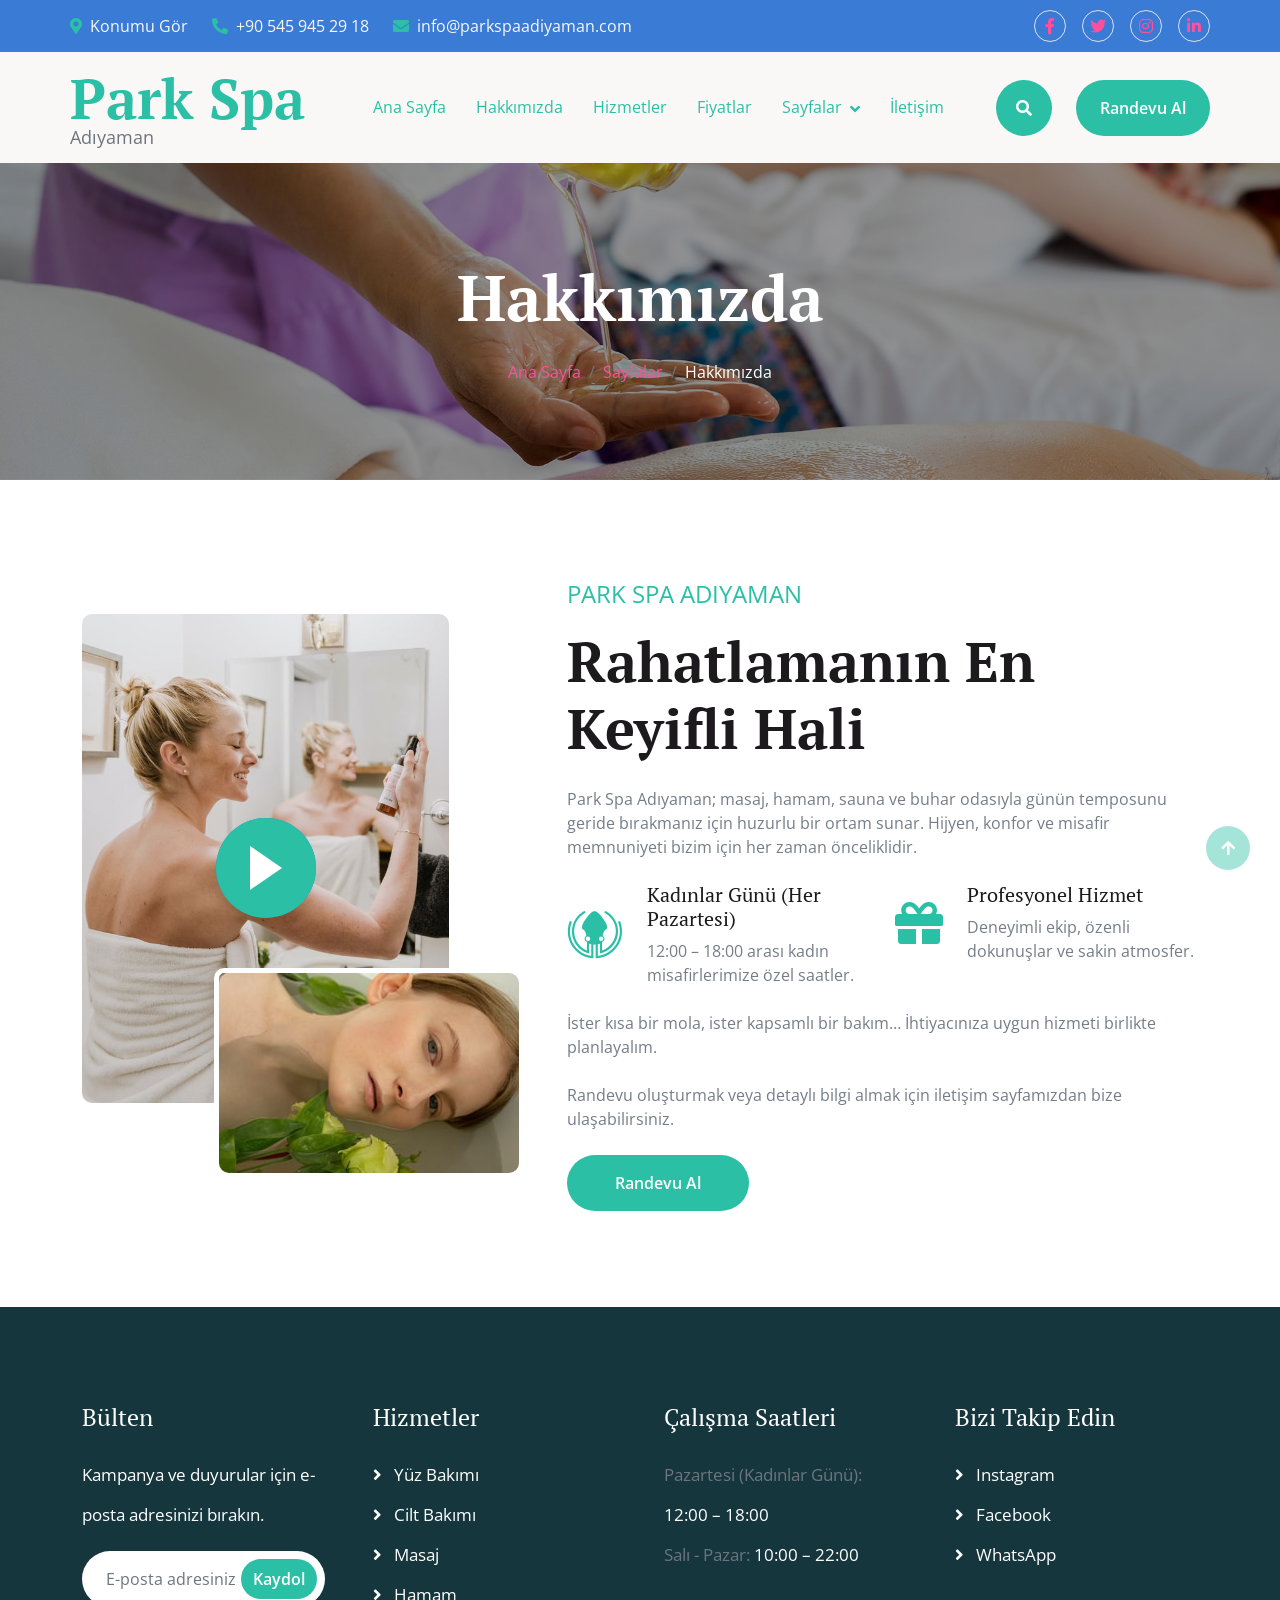
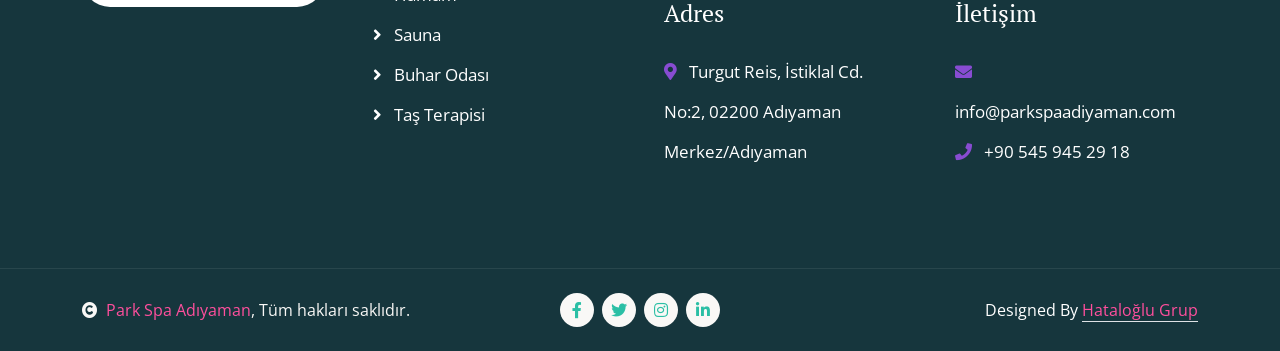
<file: about.html>
<!DOCTYPE html>
<html lang="tr">

    <head>
        <meta charset="utf-8">
        <title>Hakkımızda | Park Spa Adıyaman</title>
        <meta content="width=device-width, initial-scale=1.0" name="viewport">
        <meta content="Park Spa Adıyaman, spa, masaj, hamam, sauna, buhar odası, aromaterapi, cilt bakımı" name="keywords">
        <meta content="Park Spa Adıyaman hakkında: huzurlu ortam, hijyen, profesyonel ekip. Pazartesi 12:00–18:00 Kadınlar Günü." name="description">

        <!-- Google Web Fonts -->
        <link rel="preconnect" href="https://fonts.googleapis.com">
        <link rel="preconnect" href="https://fonts.gstatic.com" crossorigin>
        <link href="https://fonts.googleapis.com/css2?family=Open+Sans:wght@400;600&family=PT+Serif:wght@400;700&display=swap" rel="stylesheet"> 

        <!-- Icon Font Stylesheet -->
        <link rel="stylesheet" href="https://use.fontawesome.com/releases/v5.15.4/css/all.css"/>
        <link href="https://cdn.jsdelivr.net/npm/bootstrap-icons@1.4.1/font/bootstrap-icons.css" rel="stylesheet">

        <!-- Libraries Stylesheet -->
        <link href="lib/animate/animate.min.css" rel="stylesheet">
        <link href="lib/lightbox/css/lightbox.min.css" rel="stylesheet">
        <link href="lib/owlcarousel/assets/owl.carousel.min.css" rel="stylesheet">


        <!-- Customized Bootstrap Stylesheet -->
        <link href="css/bootstrap.min.css" rel="stylesheet">

        <!-- Template Stylesheet -->
        <link href="css/style.css" rel="stylesheet">
    </head>

    <body>

        <!-- Spinner Start -->
        <div id="spinner" class="show w-100 vh-100 bg-white position-fixed translate-middle top-50 start-50  d-flex align-items-center justify-content-center">
            <div class="spinner-grow text-primary" role="status"></div>
        </div>
        <!-- Spinner End -->


        <!-- Navbar start -->
        <div class="container-fluid sticky-top px-0">
            <div class="container-fluid topbar d-none d-lg-block">
                <div class="container px-0">
                    <div class="row align-items-center">
                        <div class="col-lg-8">
                            <div class="d-flex flex-wrap">
                                <a href="https://maps.app.goo.gl/AUMQitokgpYBETvE9" class="me-4 text-light"><i class="fas fa-map-marker-alt text-primary me-2"></i>Konumu Gör</a>
                                <a href="tel:+905459452918" class="me-4 text-light"><i class="fas fa-phone-alt text-primary me-2"></i>+90 545 945 29 18</a>
                                <a href="mailto:info@parkspaadiyaman.com" class="text-light"><i class="fas fa-envelope text-primary me-2"></i>info@parkspaadiyaman.com</a>
                            </div>

                        </div>
                        <div class="col-lg-4">
                            <div class="d-flex align-items-center justify-content-end">
                                <a href="#" class="me-3 btn-square border rounded-circle nav-fill"><i class="fab fa-facebook-f"></i></a>
                                <a href="#" class="me-3 btn-square border rounded-circle nav-fill"><i class="fab fa-twitter"></i></a>
                                <a href="#" class="me-3 btn-square border rounded-circle nav-fill"><i class="fab fa-instagram"></i></a>
                                <a href="#" class="btn-square border rounded-circle nav-fill"><i class="fab fa-linkedin-in"></i></a>
                            </div>
                        </div>
                    </div>
                </div>
            </div>
            <div class="container-fluid bg-light">
                <div class="container px-0">
                    <nav class="navbar navbar-light navbar-expand-xl">
                        <a href="index.html" class="navbar-brand">
                            <h1 class="text-primary display-4 mb-0">Park Spa</h1>
                            <small class="text-muted d-block" style="margin-top: -8px;">Adıyaman</small>
                        </a>
                        <button class="navbar-toggler py-2 px-3" type="button" data-bs-toggle="collapse" data-bs-target="#navbarCollapse">
                            <span class="fa fa-bars text-primary"></span>
                        </button>
                        <div class="collapse navbar-collapse bg-light py-3" id="navbarCollapse">
                            <div class="navbar-nav mx-auto border-top">
                                <a href="index.html" class="nav-item nav-link">Ana Sayfa</a>
                                <a href="about.html" class="nav-item nav-link active">Hakkımızda</a>
                                <a href="service.html" class="nav-item nav-link">Hizmetler</a>
                                <a href="price.html" class="nav-item nav-link">Fiyatlar</a>
                                <div class="nav-item dropdown">
                                    <a href="#" class="nav-link dropdown-toggle" data-bs-toggle="dropdown">Sayfalar</a>
                                    <div class="dropdown-menu m-0 bg-secondary rounded-0">
                                        <a href="team.html" class="dropdown-item">Hizmet Alanlarımız</a>
                                        <a href="testimonial.html" class="dropdown-item">Yorumlar</a>
                                        <a href="gallery.html" class="dropdown-item">Galeri</a>
                                        <a href="appointment.html" class="dropdown-item">Randevu</a>
                                        <a href="404.html" class="dropdown-item">404 Sayfası</a>
                                    </div>
                                </div>
                                <a href="contact.html" class="nav-item nav-link">İletişim</a>
                            </div>
                            <div class="d-flex align-items-center flex-nowrap pt-xl-0">
                                <button class="btn-search btn btn-primary btn-primary-outline-0 rounded-circle btn-lg-square" data-bs-toggle="modal" data-bs-target="#searchModal"><i class="fas fa-search"></i></button>
                                <a href="appointment.html" class="btn btn-primary btn-primary-outline-0 rounded-pill py-3 px-4 ms-4">Randevu Al</a>
                            </div>
                        </div>
                    </nav>
                </div>
            </div>
        </div>
        <!-- Navbar End -->


        <!-- Modal Search Start -->
        <div class="modal fade" id="searchModal" tabindex="-1" aria-labelledby="exampleModalLabel" aria-hidden="true">
            <div class="modal-dialog modal-fullscreen">
                <div class="modal-content rounded-0">
                    <div class="modal-header">
                        <h5 class="modal-title" id="exampleModalLabel">Anahtar kelime ile arayın</h5>
                        <button type="button" class="btn-close" data-bs-dismiss="modal" aria-label="Close"></button>
                    </div>
                    <div class="modal-body d-flex align-items-center">
                        <div class="input-group w-75 mx-auto d-flex">
                            <input type="search" class="form-control p-3" placeholder="ör. masaj, sauna, hamam" aria-describedby="search-icon-1">
                            <span id="search-icon-1" class="input-group-text p-3"><i class="fa fa-search"></i></span>
                        </div>
                    </div>
                </div>
            </div>
        </div>
        <!-- Modal Search End -->



        <!-- Header Start -->
        <div class="container-fluid bg-breadcrumb py-5">
            <div class="container text-center py-5">
                <h3 class="text-white display-3 mb-4">Hakkımızda</h3>
                <ol class="breadcrumb justify-content-center mb-0">
                    <li class="breadcrumb-item"><a href="index.html">Ana Sayfa</a></li>
                    <li class="breadcrumb-item"><a href="#">Sayfalar</a></li>
                    <li class="breadcrumb-item active text-white">Hakkımızda</li>
                </ol>    
            </div>
        </div>
        <!-- Header End -->

        
        <!-- About Start -->
        <div class="container-fluid about py-5">
            <div class="container py-5">
                <div class="row g-5 align-items-center">
                    <div class="col-lg-5">
                        <div class="video">
                            <img src="img/about-1.jpg" class="img-fluid rounded" alt="">
                            <div class="position-absolute rounded border-5 border-top border-start border-white" style="bottom: 0; right: 0;;">
                                <img src="img/about-2.jpg" class="img-fluid rounded" alt="">
                            </div>
                            <button type="button" class="btn btn-play" data-bs-toggle="modal" data-src="https://www.youtube.com/embed/DWRcNpR6Kdc" data-bs-target="#videoModal">
                                <span></span>
                            </button>
                        </div>
                    </div>
                    <div class="col-lg-7">
                        <div>
                            <p class="fs-4 text-uppercase text-primary">Park Spa Adıyaman</p>
                            <h1 class="display-4 mb-4">Rahatlamanın En Keyifli Hali</h1>
                            <p class="mb-4">Park Spa Adıyaman; masaj, hamam, sauna ve buhar odasıyla günün temposunu geride bırakmanız için huzurlu bir ortam sunar. Hijyen, konfor ve misafir memnuniyeti bizim için her zaman önceliklidir.</p>
                            <div class="row g-4">
                                <div class="col-md-6">
                                    <div class="d-flex align-items-center">
                                        <i class="fab fa-gitkraken fa-3x text-primary"></i>
                                        <div class="ms-4">
                                            <h5 class="mb-2">Kadınlar Günü (Her Pazartesi)</h5>
                                            <p class="mb-0">12:00 – 18:00 arası kadın misafirlerimize özel saatler.</p>
                                        </div>
                                    </div>
                                </div>
                                <div class="col-md-6">
                                    <div class="d-flex align-items-center">
                                        <i class="fas fa-gift fa-3x text-primary"></i>
                                        <div class="ms-4">
                                            <h5 class="mb-2">Profesyonel Hizmet</h5>
                                            <p class="mb-0">Deneyimli ekip, özenli dokunuşlar ve sakin atmosfer.</p>
                                        </div>
                                    </div>
                                </div>
                            </div>
                            <p class="my-4">İster kısa bir mola, ister kapsamlı bir bakım… İhtiyacınıza uygun hizmeti birlikte planlayalım.</p>
                            <p class="mb-4">Randevu oluşturmak veya detaylı bilgi almak için iletişim sayfamızdan bize ulaşabilirsiniz.</p>
                        </div>
                        <a href="appointment.html" class="btn btn-primary btn-primary-outline-0 rounded-pill py-3 px-5">Randevu Al</a>
                    </div> 
                </div>
            </div>
        </div>
        <!-- Modal Video -->
        <div class="modal fade" id="videoModal" tabindex="-1" aria-labelledby="exampleModalLabel" aria-hidden="true">
            <div class="modal-dialog">
                <div class="modal-content rounded-0">
                    <div class="modal-header">
                        <h5 class="modal-title" id="exampleModalLabel">Tanıtım Videosu</h5>
                        <button type="button" class="btn-close" data-bs-dismiss="modal" aria-label="Close"></button>
                    </div>
                    <div class="modal-body">
                        <!-- 16:9 aspect ratio -->
                        <div class="ratio ratio-16x9">
                            <iframe class="embed-responsive-item" src="" id="video" allowfullscreen allowscriptaccess="always"
                                allow="autoplay"></iframe>
                        </div>
                    </div>
                </div>
            </div>
        </div>
        <!-- About End -->



        <!-- Footer Start -->
        <div class="container-fluid footer py-5">
            <div class="container py-5">
                <div class="row g-5">
                    <div class="col-md-6 col-lg-6 col-xl-3">
                        <div class="footer-item">
                            <h4 class="mb-4 text-white">Bülten</h4>
                            <p class="text-white">Kampanya ve duyurular için e-posta adresinizi bırakın.</p>
                            <div class="position-relative mx-auto rounded-pill">
                                <input class="form-control rounded-pill border-0 w-100 py-3 ps-4 pe-5" type="text" placeholder="E-posta adresiniz">
                                <button type="button" class="btn btn-primary btn-primary-outline-0 rounded-pill position-absolute top-0 end-0 py-2 mt-2 me-2">Kaydol</button>
                            </div>
                        </div>
                    </div>
                    <div class="col-md-6 col-lg-6 col-xl-3">
                        <div class="footer-item d-flex flex-column">
                            <h4 class="mb-4 text-white">Hizmetler</h4>
                            <a href="service.html"><i class="fas fa-angle-right me-2"></i> Yüz Bakımı</a>
                            <a href="service.html"><i class="fas fa-angle-right me-2"></i> Cilt Bakımı</a>
                            <a href="service.html"><i class="fas fa-angle-right me-2"></i> Masaj</a>
                            <a href="service.html"><i class="fas fa-angle-right me-2"></i> Hamam</a>
                            <a href="service.html"><i class="fas fa-angle-right me-2"></i> Sauna</a>
                            <a href="service.html"><i class="fas fa-angle-right me-2"></i> Buhar Odası</a>
                            <a href="service.html"><i class="fas fa-angle-right me-2"></i> Taş Terapisi</a>
                        </div>
                    </div>
                    <div class="col-md-6 col-lg-6 col-xl-3">
                        <div class="footer-item d-flex flex-column">
                            <h4 class="mb-4 text-white">Çalışma Saatleri</h4>
                            <p class="text-muted mb-0">Pazartesi (Kadınlar Günü): <span class="text-white"> 12:00 – 18:00</span></p>
                            <p class="text-muted mb-0">Salı - Pazar: <span class="text-white"> 10:00 – 22:00</span></p>
                            <h4 class="my-4 text-white">Adres</h4>
                            <p class="mb-0"><i class="fas fa-map-marker-alt text-secondary me-2"></i> Turgut Reis, İstiklal Cd. No:2, 02200 Adıyaman Merkez/Adıyaman</p>
                        </div>
                    </div>
                    <div class="col-md-6 col-lg-6 col-xl-3">
                        <div class="footer-item d-flex flex-column">
                            <h4 class="mb-4 text-white">Bizi Takip Edin</h4>
                            <a href="#"><i class="fas fa-angle-right me-2"></i> Instagram</a>
                            <a href="#"><i class="fas fa-angle-right me-2"></i> Facebook</a>
                            <a href="https://wa.me/905459452918" target="_blank" rel="noopener"><i class="fas fa-angle-right me-2"></i> WhatsApp</a>
                            <h4 class="my-4 text-white">İletişim</h4>
                            <p class="mb-0"><i class="fas fa-envelope text-secondary me-2"></i> info@parkspaadiyaman.com</p>
                            <p class="mb-0"><i class="fas fa-phone text-secondary me-2"></i> +90 545 945 29 18</p>
                        </div>
                    </div>
                </div>
            </div>
        </div>
        <!-- Footer End -->



        <!-- Copyright Start -->
        <div class="container-fluid copyright py-4">
            <div class="container">
                <div class="row g-4 align-items-center">
                    <div class="col-md-4 text-center text-md-start mb-md-0">
                        <span class="text-light"><a href="index.html"><i class="fas fa-copyright text-light me-2"></i>Park Spa Adıyaman</a>, Tüm hakları saklıdır.</span>
                    </div>
                    <div class="col-md-4">
                        <div class="d-flex justify-content-center">
                            <a href="" class="btn btn-light btn-light-outline-0 btn-sm-square rounded-circle me-2"><i class="fab fa-facebook-f"></i></a>
                            <a href="" class="btn btn-light btn-light-outline-0 btn-sm-square rounded-circle me-2"><i class="fab fa-twitter"></i></a>
                            <a href="" class="btn btn-light btn-light-outline-0 btn-sm-square rounded-circle me-2"><i class="fab fa-instagram"></i></a>
                            <a href="" class="btn btn-light btn-light-outline-0 btn-sm-square rounded-circle me-0"><i class="fab fa-linkedin-in"></i></a>
                        </div>
                    </div>
                    <div class="col-md-4 text-center text-md-end text-white">
                        <!--/*** This template is free as long as you keep the below author’s credit link/attribution link/backlink. ***/-->
                        <!--/*** If you'd like to use the template without the below author’s credit link/attribution link/backlink, ***/-->
                        <!--/*** you can purchase the Credit Removal License from "https://htmlcodex.com/credit-removal". ***/-->
                        Designed By <a class="border-bottom" href="https://htmlcodex.com">Hataloğlu Grup</a>
                    </div>
                </div>
            </div>
        </div>
        <!-- Copyright End -->



        <!-- Back to Top -->
        <a href="#" class="btn btn-primary btn-primary-outline-0 btn-md-square rounded-circle back-to-top"><i class="fa fa-arrow-up"></i></a>   

        
    <!-- JavaScript Libraries -->
    <script src="https://ajax.googleapis.com/ajax/libs/jquery/3.6.4/jquery.min.js"></script>
    <script src="https://cdn.jsdelivr.net/npm/bootstrap@5.0.0/dist/js/bootstrap.bundle.min.js"></script>
    <script src="lib/wow/wow.min.js"></script>
    <script src="lib/easing/easing.min.js"></script>
    <script src="lib/waypoints/waypoints.min.js"></script>
    <script src="lib/counterup/counterup.min.js"></script>
    <script src="lib/lightbox/js/lightbox.min.js"></script>
    <script src="lib/owlcarousel/owl.carousel.min.js"></script>

    <!-- Template Javascript -->
    <script src="js/main.js"></script>
    </body>

</html>
</file>
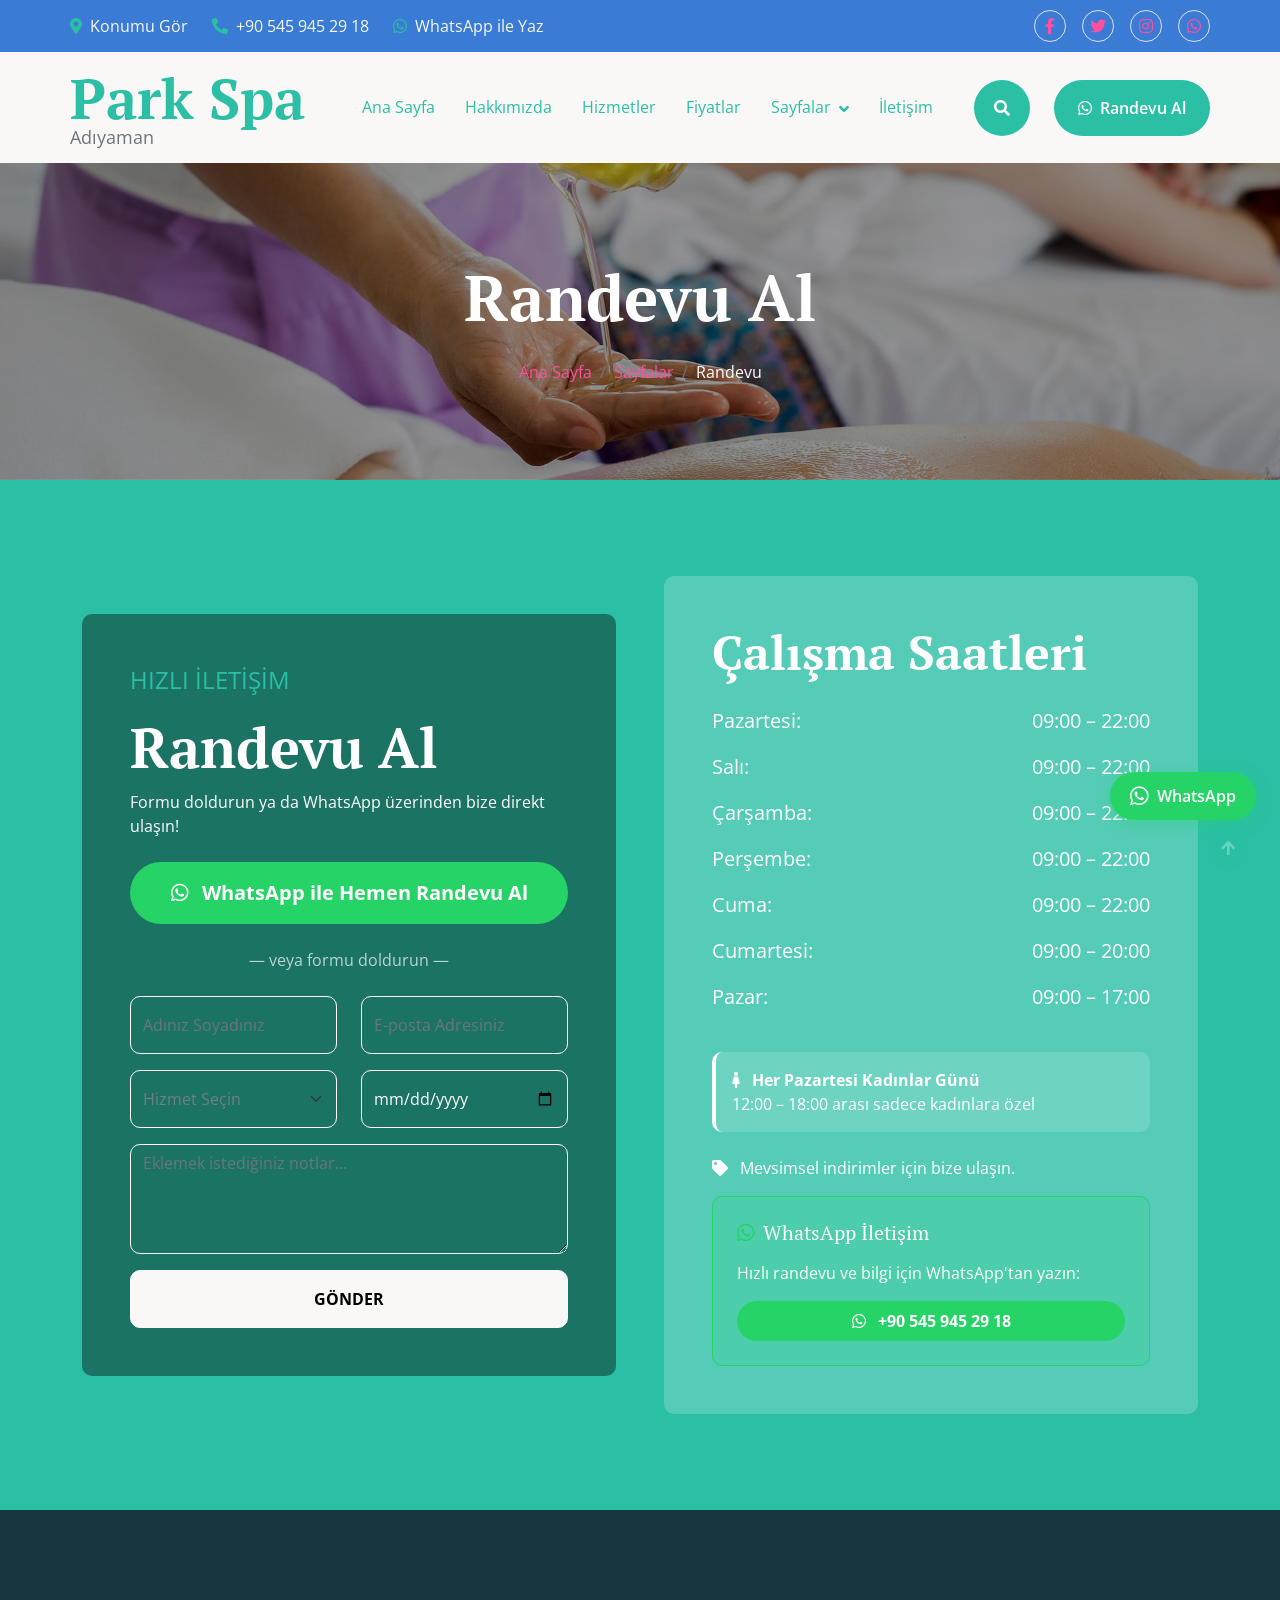
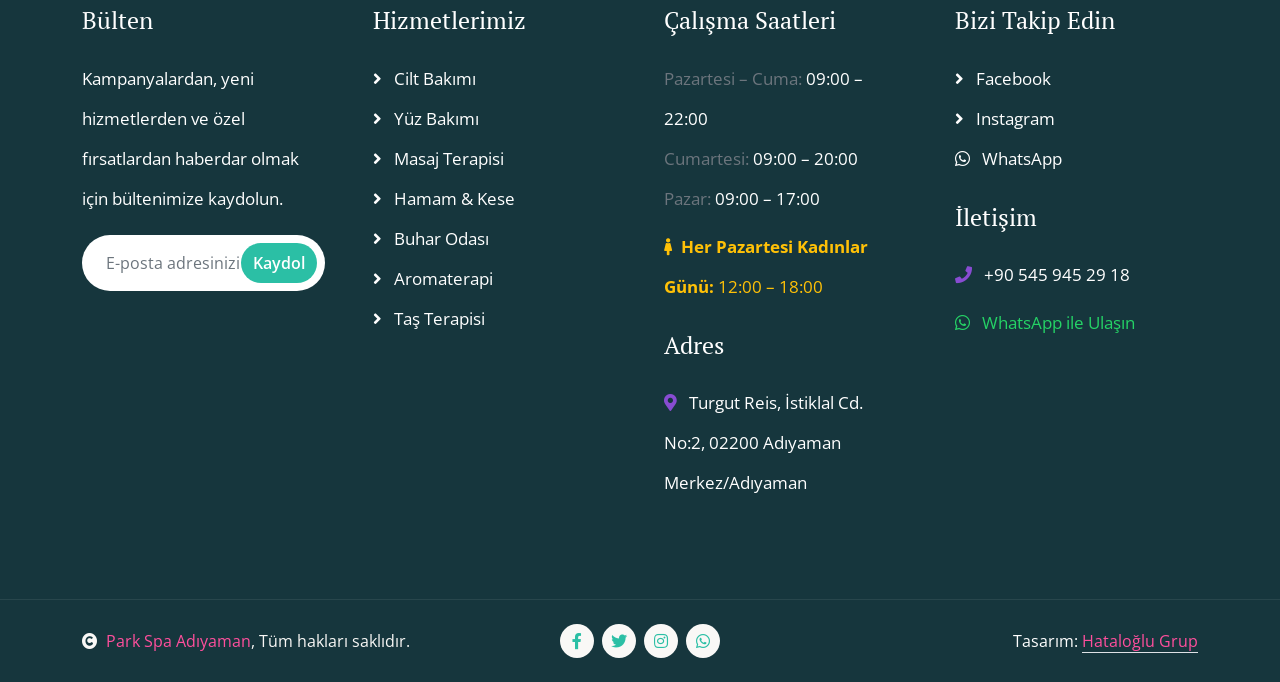
<file: appointment.html>
<!DOCTYPE html>
<html lang="tr">

    <head>
        <meta charset="utf-8">
        <title>Randevu | Park Spa Adıyaman</title>
        <meta content="width=device-width, initial-scale=1.0" name="viewport">
        <meta content="Park Spa Adıyaman randevu, online randevu, spa randevu" name="keywords">
        <meta content="Park Spa Adıyaman'da masaj, hamam, sauna ve daha fazlası için online randevu alın." name="description">

        <!-- Google Web Fonts -->
        <link rel="preconnect" href="https://fonts.googleapis.com">
        <link rel="preconnect" href="https://fonts.gstatic.com" crossorigin>
        <link href="https://fonts.googleapis.com/css2?family=Open+Sans:wght@400;600&family=PT+Serif:wght@400;700&display=swap" rel="stylesheet"> 

        <!-- Icon Font Stylesheet -->
        <link rel="stylesheet" href="https://use.fontawesome.com/releases/v5.15.4/css/all.css"/>
        <link href="https://cdn.jsdelivr.net/npm/bootstrap-icons@1.4.1/font/bootstrap-icons.css" rel="stylesheet">

        <!-- Libraries Stylesheet -->
        <link href="lib/animate/animate.min.css" rel="stylesheet">
        <link href="lib/lightbox/css/lightbox.min.css" rel="stylesheet">
        <link href="lib/owlcarousel/assets/owl.carousel.min.css" rel="stylesheet">

        <!-- Customized Bootstrap Stylesheet -->
        <link href="css/bootstrap.min.css" rel="stylesheet">

        <!-- Template Stylesheet -->
        <link href="css/style.css" rel="stylesheet">

        <style>
            .whatsapp-btn {
                background-color: #25D366;
                color: #fff;
                border: none;
                transition: background 0.2s;
            }
            .whatsapp-btn:hover {
                background-color: #1ebe57;
                color: #fff;
            }
            .whatsapp-float {
                position: fixed;
                bottom: 80px;
                right: 24px;
                z-index: 9999;
                background-color: #25D366;
                color: white;
                border-radius: 50px;
                padding: 12px 20px;
                font-size: 16px;
                font-weight: 600;
                text-decoration: none;
                display: flex;
                align-items: center;
                gap: 8px;
                box-shadow: 0 4px 16px rgba(37,211,102,0.4);
                transition: background 0.2s, box-shadow 0.2s;
            }
            .whatsapp-float:hover {
                background-color: #1ebe57;
                color: white;
                box-shadow: 0 6px 20px rgba(37,211,102,0.6);
            }
        </style>
    </head>

    <body>

        <!-- Spinner Start -->
        <div id="spinner" class="show w-100 vh-100 bg-white position-fixed translate-middle top-50 start-50 d-flex align-items-center justify-content-center">
            <div class="spinner-grow text-primary" role="status"></div>
        </div>
        <!-- Spinner End -->


        <!-- Navbar Start -->
        <div class="container-fluid sticky-top px-0">
            <div class="container-fluid topbar d-none d-lg-block">
                <div class="container px-0">
                    <div class="row align-items-center">
                        <div class="col-lg-8">
                            <div class="d-flex flex-wrap">
                                <a href="https://maps.app.goo.gl/AUMQitokgpYBETvE9" class="me-4 text-light"><i class="fas fa-map-marker-alt text-primary me-2"></i>Konumu Gör</a>
                                <a href="tel:+905459452918" class="me-4 text-light"><i class="fas fa-phone-alt text-primary me-2"></i>+90 545 945 29 18</a>
                                <a href="https://wa.me/905459452918" target="_blank" class="text-light"><i class="fab fa-whatsapp text-primary me-2"></i>WhatsApp ile Yaz</a>
                            </div>
                        </div>
                        <div class="col-lg-4">
                            <div class="d-flex align-items-center justify-content-end">
                                <a href="#" class="me-3 btn-square border rounded-circle nav-fill"><i class="fab fa-facebook-f"></i></a>
                                <a href="#" class="me-3 btn-square border rounded-circle nav-fill"><i class="fab fa-twitter"></i></a>
                                <a href="#" class="me-3 btn-square border rounded-circle nav-fill"><i class="fab fa-instagram"></i></a>
                                <a href="https://wa.me/905459452918" target="_blank" class="btn-square border rounded-circle nav-fill"><i class="fab fa-whatsapp"></i></a>
                            </div>
                        </div>
                    </div>
                </div>
            </div>
            <div class="container-fluid bg-light">
                <div class="container px-0">
                    <nav class="navbar navbar-light navbar-expand-xl">
                        <a href="index.html" class="navbar-brand">
                            <h1 class="text-primary display-4 mb-0">Park Spa</h1>
                            <small class="text-muted d-block" style="margin-top: -8px;">Adıyaman</small>
                        </a>
                        <button class="navbar-toggler py-2 px-3" type="button" data-bs-toggle="collapse" data-bs-target="#navbarCollapse">
                            <span class="fa fa-bars text-primary"></span>
                        </button>
                        <div class="collapse navbar-collapse bg-light py-3" id="navbarCollapse">
                            <div class="navbar-nav mx-auto border-top">
                                <a href="index.html" class="nav-item nav-link">Ana Sayfa</a>
                                <a href="about.html" class="nav-item nav-link">Hakkımızda</a>
                                <a href="service.html" class="nav-item nav-link">Hizmetler</a>
                                <a href="price.html" class="nav-item nav-link">Fiyatlar</a>
                                <div class="nav-item dropdown">
                                    <a href="#" class="nav-link dropdown-toggle active" data-bs-toggle="dropdown">Sayfalar</a>
                                    <div class="dropdown-menu m-0 bg-secondary rounded-0">
                                        <a href="team.html" class="dropdown-item">Hizmet Alanlarımız</a>
                                        <a href="testimonial.html" class="dropdown-item">Yorumlar</a>
                                        <a href="gallery.html" class="dropdown-item">Galeri</a>
                                        <a href="appointment.html" class="dropdown-item active">Randevu</a>
                                        <a href="404.html" class="dropdown-item">404 Sayfası</a>
                                    </div>
                                </div>
                                <a href="contact.html" class="nav-item nav-link">İletişim</a>
                            </div>
                            <div class="d-flex align-items-center flex-nowrap pt-xl-0">
                                <button class="btn-search btn btn-primary btn-primary-outline-0 rounded-circle btn-lg-square" data-bs-toggle="modal" data-bs-target="#searchModal"><i class="fas fa-search"></i></button>
                                <a href="https://wa.me/905459452918" target="_blank" class="btn btn-primary btn-primary-outline-0 rounded-pill py-3 px-4 ms-4"><i class="fab fa-whatsapp me-2"></i>Randevu Al</a>
                            </div>
                        </div>
                    </nav>
                </div>
            </div>
        </div>
        <!-- Navbar End -->


        <!-- Modal Search Start -->
        <div class="modal fade" id="searchModal" tabindex="-1" aria-labelledby="searchModalLabel" aria-hidden="true">
            <div class="modal-dialog modal-fullscreen">
                <div class="modal-content rounded-0">
                    <div class="modal-header">
                        <h5 class="modal-title" id="searchModalLabel">Anahtar kelime ile arayın</h5>
                        <button type="button" class="btn-close" data-bs-dismiss="modal" aria-label="Kapat"></button>
                    </div>
                    <div class="modal-body d-flex align-items-center">
                        <div class="input-group w-75 mx-auto d-flex">
                            <input type="search" class="form-control p-3" placeholder="ör. masaj, sauna, hamam" aria-describedby="search-icon-1">
                            <span id="search-icon-1" class="input-group-text p-3"><i class="fa fa-search"></i></span>
                        </div>
                    </div>
                </div>
            </div>
        </div>
        <!-- Modal Search End -->


        <!-- Header Start -->
        <div class="container-fluid bg-breadcrumb py-5">
            <div class="container text-center py-5">
                <h3 class="text-white display-3 mb-4">Randevu Al</h3>
                <ol class="breadcrumb justify-content-center mb-0">
                    <li class="breadcrumb-item"><a href="index.html">Ana Sayfa</a></li>
                    <li class="breadcrumb-item"><a href="#">Sayfalar</a></li>
                    <li class="breadcrumb-item active text-white">Randevu</li>
                </ol>    
            </div>
        </div>
        <!-- Header End -->


        <!-- Appointment Start -->
        <div class="container-fluid appointment py-5" style="background: var(--bs-primary);">
            <div class="container py-5">
                <div class="row g-5 align-items-center">
                    <div class="col-lg-6">
                        <div class="appointment-form p-5">
                            <p class="fs-4 text-uppercase text-primary">Hızlı İletişim</p>
                            <h1 class="display-4 mb-2 text-white">Randevu Al</h1>
                            <p class="text-white mb-4">Formu doldurun ya da WhatsApp üzerinden bize direkt ulaşın!</p>

                            <!-- WhatsApp Direct Button -->
                            <a href="https://wa.me/905459452918?text=Merhaba%2C%20randevu%20almak%20istiyorum." target="_blank" class="btn whatsapp-btn rounded-pill w-100 py-3 mb-4 fs-5 fw-bold">
                                <i class="fab fa-whatsapp me-2"></i> WhatsApp ile Hemen Randevu Al
                            </a>

                            <div class="text-center text-white mb-4" style="opacity: 0.7;">— veya formu doldurun —</div>

                            <form>
                                <div class="row gy-3 gx-4">
                                    <div class="col-lg-6">
                                        <input type="text" class="form-control py-3 border-white bg-transparent text-white" placeholder="Adınız Soyadınız">
                                    </div>
                                    <div class="col-lg-6">
                                        <input type="email" class="form-control py-3 border-white bg-transparent text-white" placeholder="E-posta Adresiniz">
                                    </div>
                                    <div class="col-lg-6">
                                        <select class="form-select py-3 border-white bg-transparent" aria-label="Hizmet seçin">
                                            <option selected>Hizmet Seçin</option>
                                            <option value="masaj">Masaj Terapisi</option>
                                            <option value="hamam">Hamam &amp; Kese</option>
                                            <option value="sauna">Sauna</option>
                                            <option value="buhar">Buhar Odası</option>
                                            <option value="cilt">Cilt Bakımı</option>
                                            <option value="yuz">Yüz Bakımı</option>
                                            <option value="aromaterapi">Aromaterapi</option>
                                            <option value="tas">Taş Terapisi</option>
                                        </select>
                                    </div>
                                    <div class="col-lg-6">
                                        <input type="date" class="form-control py-3 border-white bg-transparent text-white">
                                    </div>
                                    <div class="col-lg-12">
                                        <textarea class="form-control border-white bg-transparent text-white" name="text" id="area-text" cols="30" rows="4" placeholder="Eklemek istediğiniz notlar..."></textarea>
                                    </div>
                                    <div class="col-lg-12">
                                        <button type="button" class="btn btn-light w-100 py-3 px-5 fw-bold">GÖNDER</button>
                                    </div>
                                </div>
                            </form>
                        </div>
                    </div>
                    <div class="col-lg-6">
                        <div class="appointment-time p-5">
                            <h1 class="display-5 mb-4 text-white">Çalışma Saatleri</h1>
                            <div class="d-flex justify-content-between fs-5 text-white">
                                <p>Pazartesi:</p>
                                <p>09:00 – 22:00</p>
                            </div>
                            <div class="d-flex justify-content-between fs-5 text-white">
                                <p>Salı:</p>
                                <p>09:00 – 22:00</p>
                            </div>
                            <div class="d-flex justify-content-between fs-5 text-white">
                                <p>Çarşamba:</p>
                                <p>09:00 – 22:00</p>
                            </div>
                            <div class="d-flex justify-content-between fs-5 text-white">
                                <p>Perşembe:</p>
                                <p>09:00 – 22:00</p>
                            </div>
                            <div class="d-flex justify-content-between fs-5 text-white">
                                <p>Cuma:</p>
                                <p>09:00 – 22:00</p>
                            </div>
                            <div class="d-flex justify-content-between fs-5 text-white">
                                <p>Cumartesi:</p>
                                <p>09:00 – 20:00</p>
                            </div>
                            <div class="d-flex justify-content-between fs-5 text-white mb-4">
                                <p>Pazar:</p>
                                <p>09:00 – 17:00</p>
                            </div>

                            <!-- Kadınlar Günü Notu -->
                            <div class="rounded p-3 mb-4" style="background: rgba(255,255,255,0.15); border-left: 4px solid #fff;">
                                <p class="text-white mb-0 fw-bold"><i class="fas fa-female me-2"></i> Her Pazartesi Kadınlar Günü</p>
                                <p class="text-white mb-0">12:00 – 18:00 arası sadece kadınlara özel</p>
                            </div>

                            <p class="text-white mb-3"><i class="fas fa-tag me-2"></i> Mevsimsel indirimler için bize ulaşın.</p>

                            <!-- WhatsApp İletişim Kutusu -->
                            <div class="rounded p-4" style="background: rgba(37,211,102,0.15); border: 1px solid #25D366;">
                                <h5 class="text-white mb-3"><i class="fab fa-whatsapp me-2" style="color:#25D366;"></i>WhatsApp İletişim</h5>
                                <p class="text-white mb-3">Hızlı randevu ve bilgi için WhatsApp'tan yazın:</p>
                                <a href="https://wa.me/905459452918?text=Merhaba%2C%20bilgi%20almak%20istiyorum." target="_blank" class="btn whatsapp-btn rounded-pill py-2 px-4 fw-bold w-100">
                                    <i class="fab fa-whatsapp me-2"></i> +90 545 945 29 18
                                </a>
                            </div>
                        </div>
                    </div>
                </div>
            </div>
        </div>
        <!-- Appointment End -->


        <!-- Footer Start -->
        <div class="container-fluid footer py-5">
            <div class="container py-5">
                <div class="row g-5">
                    <div class="col-md-6 col-lg-6 col-xl-3">
                        <div class="footer-item">
                            <h4 class="mb-4 text-white">Bülten</h4>
                            <p class="text-white">Kampanyalardan, yeni hizmetlerden ve özel fırsatlardan haberdar olmak için bültenimize kaydolun.</p>
                            <div class="position-relative mx-auto rounded-pill">
                                <input class="form-control rounded-pill border-0 w-100 py-3 ps-4 pe-5" type="text" placeholder="E-posta adresinizi girin">
                                <button type="button" class="btn btn-primary btn-primary-outline-0 rounded-pill position-absolute top-0 end-0 py-2 mt-2 me-2">Kaydol</button>
                            </div>
                        </div>
                    </div>
                    <div class="col-md-6 col-lg-6 col-xl-3">
                        <div class="footer-item d-flex flex-column">
                            <h4 class="mb-4 text-white">Hizmetlerimiz</h4>
                            <a href="service.html"><i class="fas fa-angle-right me-2"></i> Cilt Bakımı</a>
                            <a href="service.html"><i class="fas fa-angle-right me-2"></i> Yüz Bakımı</a>
                            <a href="service.html"><i class="fas fa-angle-right me-2"></i> Masaj Terapisi</a>
                            <a href="service.html"><i class="fas fa-angle-right me-2"></i> Hamam &amp; Kese</a>
                            <a href="service.html"><i class="fas fa-angle-right me-2"></i> Buhar Odası</a>
                            <a href="service.html"><i class="fas fa-angle-right me-2"></i> Aromaterapi</a>
                            <a href="service.html"><i class="fas fa-angle-right me-2"></i> Taş Terapisi</a>
                        </div>
                    </div>
                    <div class="col-md-6 col-lg-6 col-xl-3">
                        <div class="footer-item d-flex flex-column">
                            <h4 class="mb-4 text-white">Çalışma Saatleri</h4>
                            <p class="text-muted mb-0">Pazartesi – Cuma: <span class="text-white"> 09:00 – 22:00</span></p>
                            <p class="text-muted mb-0">Cumartesi: <span class="text-white"> 09:00 – 20:00</span></p>
                            <p class="text-muted mb-0">Pazar: <span class="text-white"> 09:00 – 17:00</span></p>
                            <p class="text-warning mt-2 mb-0"><i class="fas fa-female me-1"></i> <strong>Her Pazartesi Kadınlar Günü:</strong> 12:00 – 18:00</p>
                            <h4 class="my-4 text-white">Adres</h4>
                            <p class="mb-0"><i class="fas fa-map-marker-alt text-secondary me-2"></i> Turgut Reis, İstiklal Cd. No:2, 02200 Adıyaman Merkez/Adıyaman</p>
                        </div>
                    </div>
                    <div class="col-md-6 col-lg-6 col-xl-3">
                        <div class="footer-item d-flex flex-column">
                            <h4 class="mb-4 text-white">Bizi Takip Edin</h4>
                            <a href="#"><i class="fas fa-angle-right me-2"></i> Facebook</a>
                            <a href="#"><i class="fas fa-angle-right me-2"></i> Instagram</a>
                            <a href="https://wa.me/905459452918" target="_blank"><i class="fab fa-whatsapp me-2"></i> WhatsApp</a>
                            <h4 class="my-4 text-white">İletişim</h4>
                            <p class="mb-0"><i class="fas fa-phone text-secondary me-2"></i> +90 545 945 29 18</p>
                            <a href="https://wa.me/905459452918" target="_blank" class="mt-2 text-decoration-none" style="color:#25D366;"><i class="fab fa-whatsapp me-2"></i> WhatsApp ile Ulaşın</a>
                        </div>
                    </div>
                </div>
            </div>
        </div>
        <!-- Footer End -->


        <!-- Copyright Start -->
        <div class="container-fluid copyright py-4">
            <div class="container">
                <div class="row g-4 align-items-center">
                    <div class="col-md-4 text-center text-md-start mb-md-0">
                        <span class="text-light"><a href="#"><i class="fas fa-copyright text-light me-2"></i>Park Spa Adıyaman</a>, Tüm hakları saklıdır.</span>
                    </div>
                    <div class="col-md-4">
                        <div class="d-flex justify-content-center">
                            <a href="" class="btn btn-light btn-light-outline-0 btn-sm-square rounded-circle me-2"><i class="fab fa-facebook-f"></i></a>
                            <a href="" class="btn btn-light btn-light-outline-0 btn-sm-square rounded-circle me-2"><i class="fab fa-twitter"></i></a>
                            <a href="" class="btn btn-light btn-light-outline-0 btn-sm-square rounded-circle me-2"><i class="fab fa-instagram"></i></a>
                            <a href="https://wa.me/905459452918" target="_blank" class="btn btn-light btn-light-outline-0 btn-sm-square rounded-circle me-0"><i class="fab fa-whatsapp"></i></a>
                        </div>
                    </div>
                    <div class="col-md-4 text-center text-md-end text-white">
                        Tasarım: <a class="border-bottom" href="https://htmlcodex.com">Hataloğlu Grup</a>
                    </div>
                </div>
            </div>
        </div>
        <!-- Copyright End -->


        <!-- WhatsApp Floating Button -->
        <a href="https://wa.me/905459452918?text=Merhaba%2C%20randevu%20almak%20istiyorum." target="_blank" class="whatsapp-float">
            <i class="fab fa-whatsapp fa-lg"></i> WhatsApp
        </a>

        <!-- Back to Top -->
        <a href="#" class="btn btn-primary btn-primary-outline-0 btn-md-square rounded-circle back-to-top"><i class="fa fa-arrow-up"></i></a>


        <!-- JavaScript Libraries -->
        <script src="https://ajax.googleapis.com/ajax/libs/jquery/3.6.4/jquery.min.js"></script>
        <script src="https://cdn.jsdelivr.net/npm/bootstrap@5.0.0/dist/js/bootstrap.bundle.min.js"></script>
        <script src="lib/wow/wow.min.js"></script>
        <script src="lib/easing/easing.min.js"></script>
        <script src="lib/waypoints/waypoints.min.js"></script>
        <script src="lib/counterup/counterup.min.js"></script>
        <script src="lib/lightbox/js/lightbox.min.js"></script>
        <script src="lib/owlcarousel/owl.carousel.min.js"></script>

        <!-- Template Javascript -->
        <script src="js/main.js"></script>
    </body>

</html>
</file>
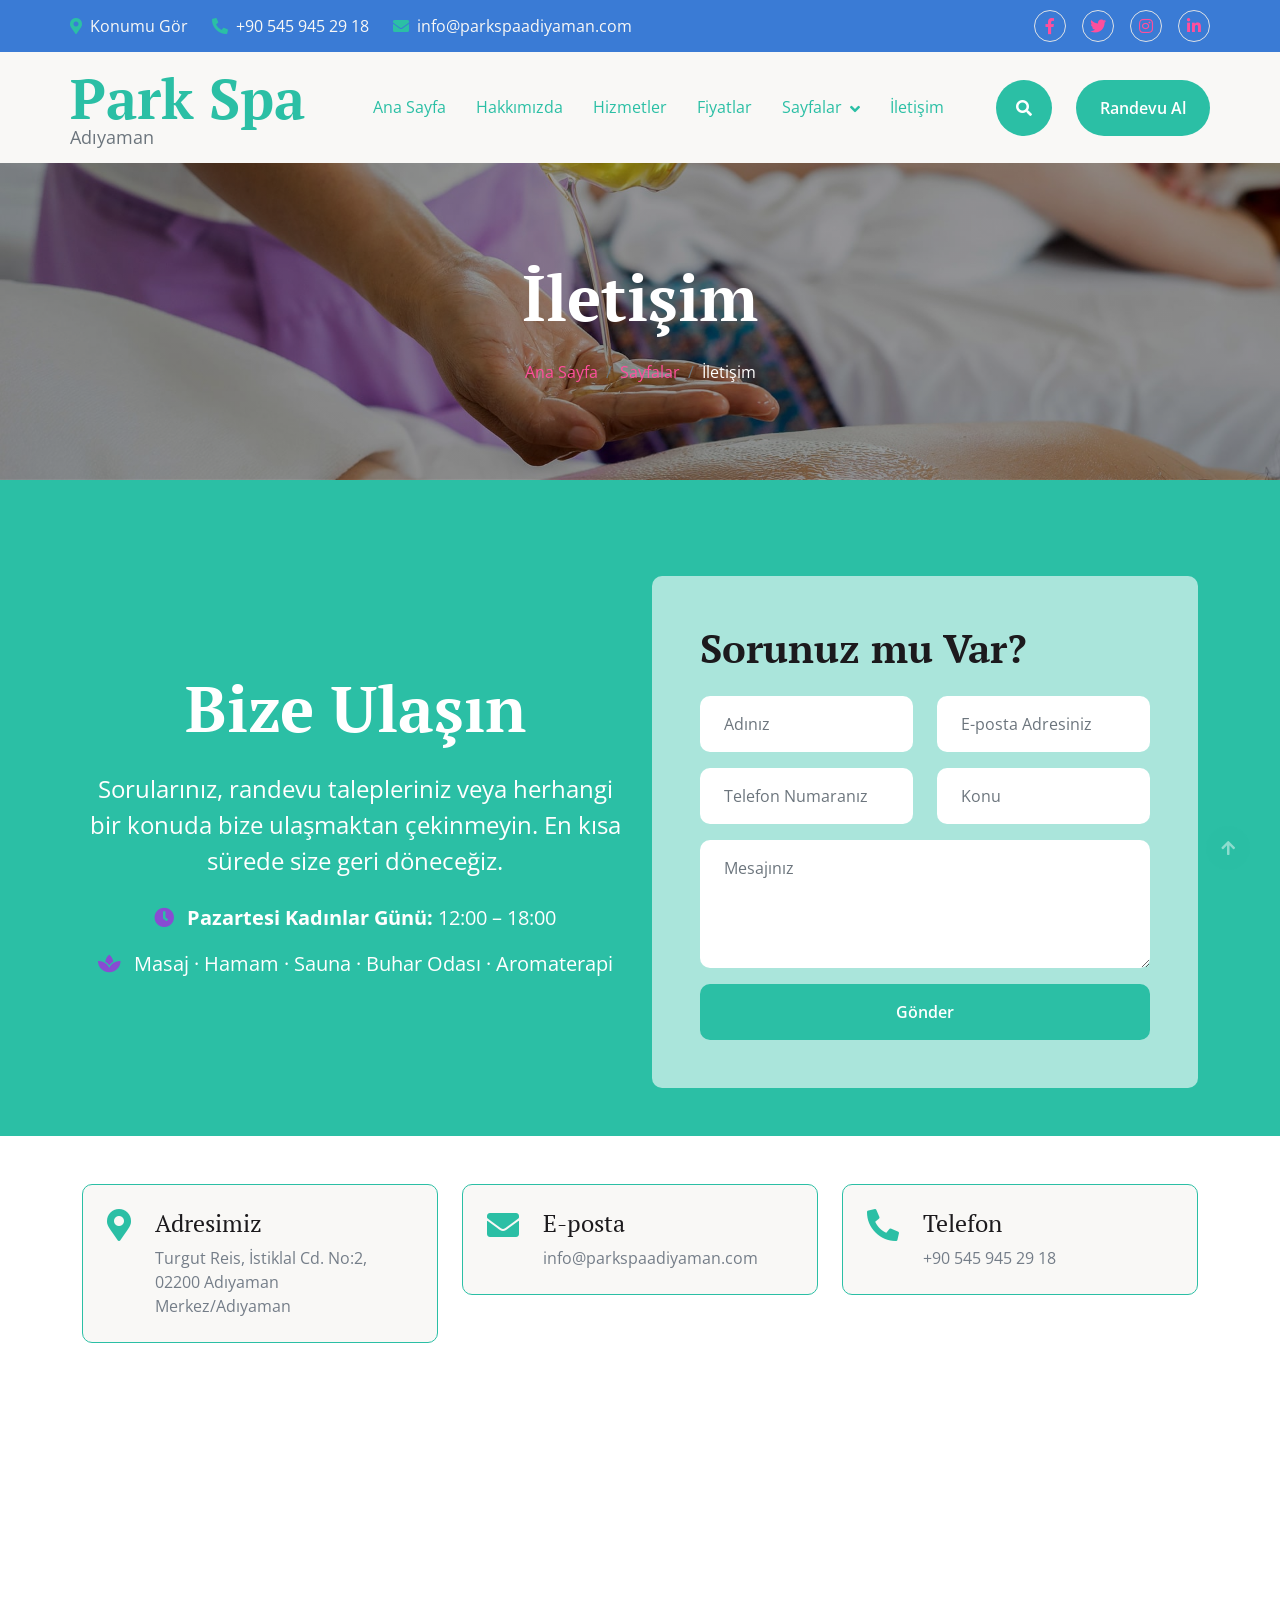
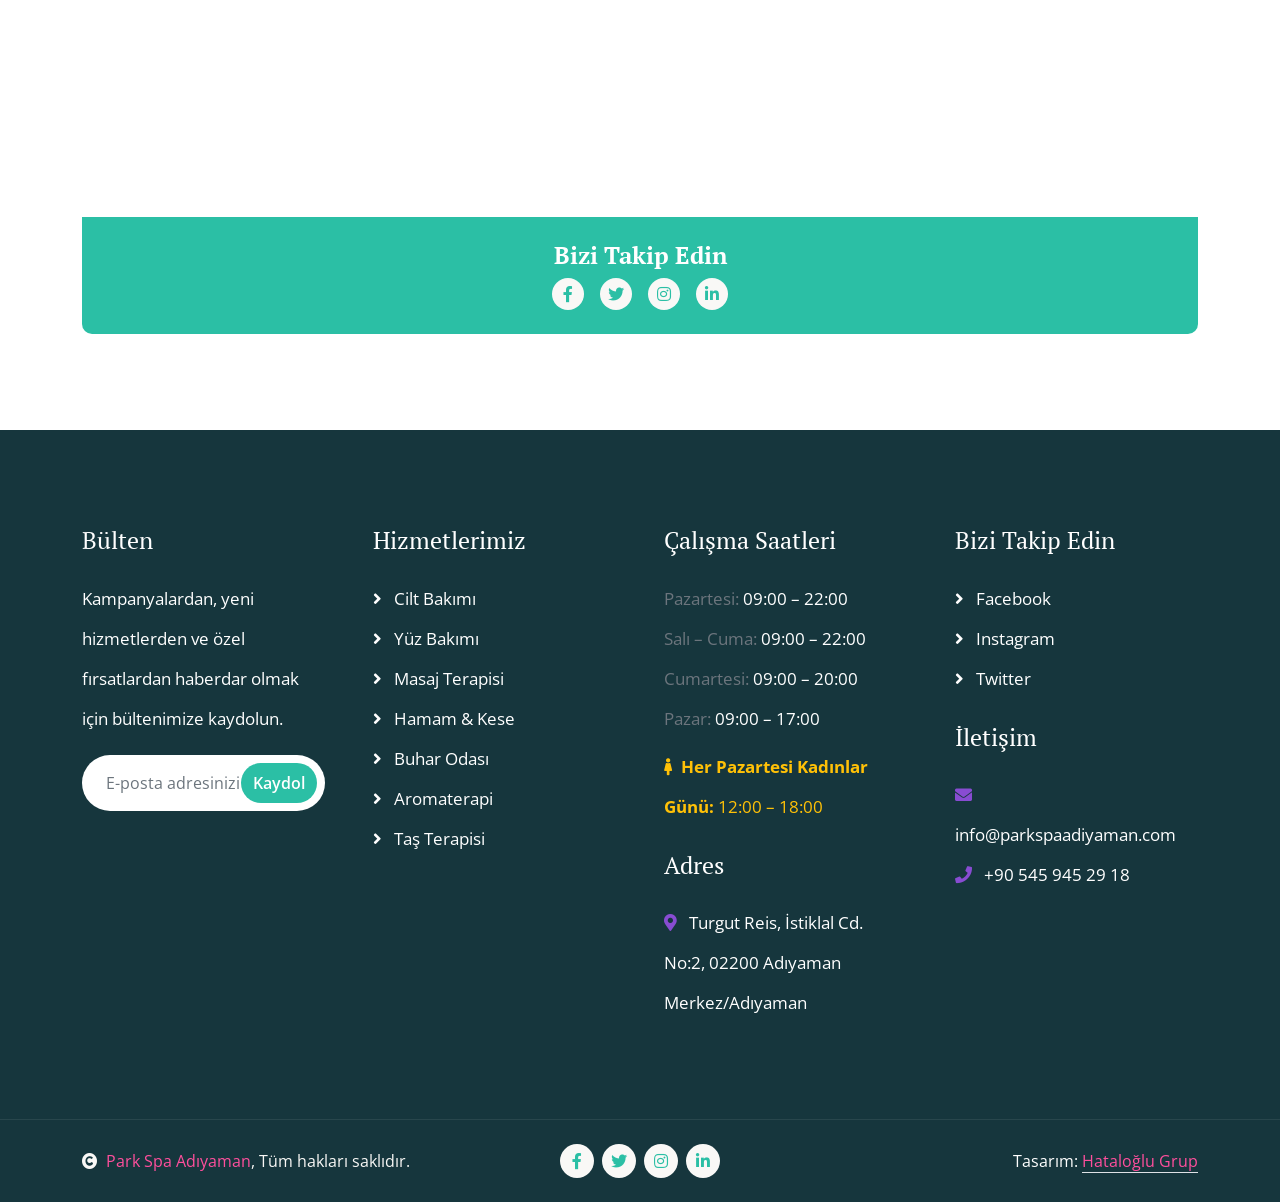
<file: contact.html>
<!DOCTYPE html>
<html lang="tr">

    <head>
        <meta charset="utf-8">
        <title>İletişim | Park Spa Adıyaman</title>
        <meta content="width=device-width, initial-scale=1.0" name="viewport">
        <meta content="Park Spa Adıyaman iletişim, adres, telefon, e-posta" name="keywords">
        <meta content="Park Spa Adıyaman ile iletişime geçin. Adres, telefon ve e-posta bilgilerimize ulaşın." name="description">

        <!-- Google Web Fonts -->
        <link rel="preconnect" href="https://fonts.googleapis.com">
        <link rel="preconnect" href="https://fonts.gstatic.com" crossorigin>
        <link href="https://fonts.googleapis.com/css2?family=Open+Sans:wght@400;600&family=PT+Serif:wght@400;700&display=swap" rel="stylesheet"> 

        <!-- Icon Font Stylesheet -->
        <link rel="stylesheet" href="https://use.fontawesome.com/releases/v5.15.4/css/all.css"/>
        <link href="https://cdn.jsdelivr.net/npm/bootstrap-icons@1.4.1/font/bootstrap-icons.css" rel="stylesheet">

        <!-- Libraries Stylesheet -->
        <link href="lib/animate/animate.min.css" rel="stylesheet">
        <link href="lib/lightbox/css/lightbox.min.css" rel="stylesheet">
        <link href="lib/owlcarousel/assets/owl.carousel.min.css" rel="stylesheet">

        <!-- Customized Bootstrap Stylesheet -->
        <link href="css/bootstrap.min.css" rel="stylesheet">

        <!-- Template Stylesheet -->
        <link href="css/style.css" rel="stylesheet">
    </head>

    <body>

        <!-- Spinner Start -->
        <div id="spinner" class="show w-100 vh-100 bg-white position-fixed translate-middle top-50 start-50 d-flex align-items-center justify-content-center">
            <div class="spinner-grow text-primary" role="status"></div>
        </div>
        <!-- Spinner End -->


        <!-- Navbar Start -->
        <div class="container-fluid sticky-top px-0">
            <div class="container-fluid topbar d-none d-lg-block">
                <div class="container px-0">
                    <div class="row align-items-center">
                        <div class="col-lg-8">
                            <div class="d-flex flex-wrap">
                                <a href="https://maps.app.goo.gl/AUMQitokgpYBETvE9" class="me-4 text-light"><i class="fas fa-map-marker-alt text-primary me-2"></i>Konumu Gör</a>
                                <a href="tel:+905459452918" class="me-4 text-light"><i class="fas fa-phone-alt text-primary me-2"></i>+90 545 945 29 18</a>
                                <a href="mailto:info@parkspaadiyaman.com" class="text-light"><i class="fas fa-envelope text-primary me-2"></i>info@parkspaadiyaman.com</a>
                            </div>
                        </div>
                        <div class="col-lg-4">
                            <div class="d-flex align-items-center justify-content-end">
                                <a href="#" class="me-3 btn-square border rounded-circle nav-fill"><i class="fab fa-facebook-f"></i></a>
                                <a href="#" class="me-3 btn-square border rounded-circle nav-fill"><i class="fab fa-twitter"></i></a>
                                <a href="#" class="me-3 btn-square border rounded-circle nav-fill"><i class="fab fa-instagram"></i></a>
                                <a href="#" class="btn-square border rounded-circle nav-fill"><i class="fab fa-linkedin-in"></i></a>
                            </div>
                        </div>
                    </div>
                </div>
            </div>
            <div class="container-fluid bg-light">
                <div class="container px-0">
                    <nav class="navbar navbar-light navbar-expand-xl">
                        <a href="index.html" class="navbar-brand">
                            <h1 class="text-primary display-4 mb-0">Park Spa</h1>
                            <small class="text-muted d-block" style="margin-top: -8px;">Adıyaman</small>
                        </a>
                        <button class="navbar-toggler py-2 px-3" type="button" data-bs-toggle="collapse" data-bs-target="#navbarCollapse">
                            <span class="fa fa-bars text-primary"></span>
                        </button>
                        <div class="collapse navbar-collapse bg-light py-3" id="navbarCollapse">
                            <div class="navbar-nav mx-auto border-top">
                                <a href="index.html" class="nav-item nav-link">Ana Sayfa</a>
                                <a href="about.html" class="nav-item nav-link">Hakkımızda</a>
                                <a href="service.html" class="nav-item nav-link">Hizmetler</a>
                                <a href="price.html" class="nav-item nav-link">Fiyatlar</a>
                                <div class="nav-item dropdown">
                                    <a href="#" class="nav-link dropdown-toggle" data-bs-toggle="dropdown">Sayfalar</a>
                                    <div class="dropdown-menu m-0 bg-secondary rounded-0">
                                        <a href="team.html" class="dropdown-item">Hizmet Alanlarımız</a>
                                        <a href="testimonial.html" class="dropdown-item">Yorumlar</a>
                                        <a href="gallery.html" class="dropdown-item">Galeri</a>
                                        <a href="appointment.html" class="dropdown-item">Randevu</a>
                                        <a href="404.html" class="dropdown-item">404 Sayfası</a>
                                    </div>
                                </div>
                                <a href="contact.html" class="nav-item nav-link active">İletişim</a>
                            </div>
                            <div class="d-flex align-items-center flex-nowrap pt-xl-0">
                                <button class="btn-search btn btn-primary btn-primary-outline-0 rounded-circle btn-lg-square" data-bs-toggle="modal" data-bs-target="#searchModal"><i class="fas fa-search"></i></button>
                                <a href="appointment.html" class="btn btn-primary btn-primary-outline-0 rounded-pill py-3 px-4 ms-4">Randevu Al</a>
                            </div>
                        </div>
                    </nav>
                </div>
            </div>
        </div>
        <!-- Navbar End -->


        <!-- Modal Search Start -->
        <div class="modal fade" id="searchModal" tabindex="-1" aria-labelledby="searchModalLabel" aria-hidden="true">
            <div class="modal-dialog modal-fullscreen">
                <div class="modal-content rounded-0">
                    <div class="modal-header">
                        <h5 class="modal-title" id="searchModalLabel">Anahtar kelime ile arayın</h5>
                        <button type="button" class="btn-close" data-bs-dismiss="modal" aria-label="Kapat"></button>
                    </div>
                    <div class="modal-body d-flex align-items-center">
                        <div class="input-group w-75 mx-auto d-flex">
                            <input type="search" class="form-control p-3" placeholder="ör. masaj, sauna, hamam" aria-describedby="search-icon-1">
                            <span id="search-icon-1" class="input-group-text p-3"><i class="fa fa-search"></i></span>
                        </div>
                    </div>
                </div>
            </div>
        </div>
        <!-- Modal Search End -->


        <!-- Header Start -->
        <div class="container-fluid bg-breadcrumb py-5">
            <div class="container text-center py-5">
                <h3 class="text-white display-3 mb-4">İletişim</h3>
                <ol class="breadcrumb justify-content-center mb-0">
                    <li class="breadcrumb-item"><a href="index.html">Ana Sayfa</a></li>
                    <li class="breadcrumb-item"><a href="#">Sayfalar</a></li>
                    <li class="breadcrumb-item active text-white">İletişim</li>
                </ol>
            </div>
        </div>
        <!-- Header End -->


        <!-- Contact Form Start -->
        <div class="container-fluid contact py-5" style="background: var(--bs-primary);">
            <div class="container pt-5">
                <div class="row g-4 align-items-center">
                    <div class="col-lg-6">
                        <div class="text-center">
                            <h1 class="display-3 text-white mb-4">Bize Ulaşın</h1>
                            <p class="text-white fs-4">Sorularınız, randevu talepleriniz veya herhangi bir konuda bize ulaşmaktan çekinmeyin. En kısa sürede size geri döneceğiz.</p>
                            <div class="mt-4">
                                <p class="text-white fs-5"><i class="fas fa-clock me-2 text-secondary"></i> <strong>Pazartesi Kadınlar Günü:</strong> 12:00 – 18:00</p>
                                <p class="text-white fs-5"><i class="fas fa-spa me-2 text-secondary"></i> Masaj · Hamam · Sauna · Buhar Odası · Aromaterapi</p>
                            </div>
                        </div>
                    </div>
                    <div class="col-lg-6">
                        <div class="contact-form rounded p-5">
                            <h1 class="display-6 mb-4">Sorunuz mu Var?</h1>
                            <form>
                                <div class="row gx-4 gy-3">
                                    <div class="col-xl-6">
                                        <input type="text" class="form-control bg-white border-0 py-3 px-4" placeholder="Adınız">
                                    </div>
                                    <div class="col-xl-6">
                                        <input type="email" class="form-control bg-white border-0 py-3 px-4" placeholder="E-posta Adresiniz">
                                    </div>
                                    <div class="col-xl-6">
                                        <input type="text" class="form-control bg-white border-0 py-3 px-4" placeholder="Telefon Numaranız">
                                    </div>
                                    <div class="col-xl-6">
                                        <input type="text" class="form-control bg-white border-0 py-3 px-4" placeholder="Konu">
                                    </div>
                                    <div class="col-12">
                                        <textarea class="form-control bg-white border-0 py-3 px-4" rows="4" cols="10" placeholder="Mesajınız"></textarea>
                                    </div>
                                    <div class="col-12">
                                        <button class="btn btn-primary btn-primary-outline-0 w-100 py-3 px-5" type="submit">Gönder</button>
                                    </div>
                                </div>
                            </form>
                        </div>
                    </div>
                </div>
            </div>
        </div>
        <!-- Contact Form End -->


        <!-- Contact Info & Map Start -->
        <div class="container-fluid pb-5">
            <div class="container py-5">
                <div class="row g-4 align-items-center">
                    <div class="col-12">
                        <div class="row g-4">
                            <div class="col-lg-4">
                                <div class="d-inline-flex bg-light w-100 border border-primary p-4 rounded">
                                    <i class="fas fa-map-marker-alt fa-2x text-primary me-4"></i>
                                    <div>
                                        <h4>Adresimiz</h4>
                                        <p class="mb-0">Turgut Reis, İstiklal Cd. No:2, 02200 Adıyaman Merkez/Adıyaman</p>
                                    </div>
                                </div>
                            </div>
                            <div class="col-lg-4">
                                <div class="d-inline-flex bg-light w-100 border border-primary p-4 rounded">
                                    <i class="fas fa-envelope fa-2x text-primary me-4"></i>
                                    <div>
                                        <h4>E-posta</h4>
                                        <p class="mb-0">info@parkspaadiyaman.com</p>
                                    </div>
                                </div>
                            </div>
                            <div class="col-lg-4">
                                <div class="d-inline-flex bg-light w-100 border border-primary p-4 rounded">
                                    <i class="fa fa-phone-alt fa-2x text-primary me-4"></i>
                                    <div>
                                        <h4>Telefon</h4>
                                        <p class="mb-0">+90 545 945 29 18</p>
                                    </div>
                                </div>
                            </div>
                        </div>
                    </div>
                    <div class="col-12">
                        <div class="rounded">
                            <iframe class="rounded-top w-100"
                            style="height: 450px; margin-bottom: -6px;"
                            src="https://www.google.com/maps/embed?pb=!1m18!1m12!1m3!1d3154.045527248418!2d38.27479693642216!3d37.765530665634294!2m3!1f0!2f0!3f0!3m2!1i1024!2i768!4f13.1!3m3!1m2!1s0x153313cecaa55753%3A0x2a0e29f65b23aa8b!2sAd%C4%B1yaman%20Park%20Hotel!5e0!3m2!1str!2str!4v1775745592994!5m2!1str!2str"
                            loading="lazy" referrerpolicy="no-referrer-when-downgrade"></iframe>
                        </div>
                        <div class="text-center p-4 rounded-bottom bg-primary">
                            <h4 class="text-white fw-bold">Bizi Takip Edin</h4>
                            <div class="d-flex align-items-center justify-content-center">
                                <a href="#" class="btn btn-light btn-light-outline-0 btn-square rounded-circle me-3"><i class="fab fa-facebook-f"></i></a>
                                <a href="#" class="btn btn-light btn-light-outline-0 btn-square rounded-circle me-3"><i class="fab fa-twitter"></i></a>
                                <a href="#" class="btn btn-light btn-light-outline-0 btn-square rounded-circle me-3"><i class="fab fa-instagram"></i></a>
                                <a href="#" class="btn btn-light btn-light-outline-0 btn-square rounded-circle"><i class="fab fa-linkedin-in"></i></a>
                            </div>
                        </div>
                    </div>
                </div>
            </div>
        </div>
        <!-- Contact Info & Map End -->


        <!-- Footer Start -->
        <div class="container-fluid footer py-5">
            <div class="container py-5">
                <div class="row g-5">
                    <div class="col-md-6 col-lg-6 col-xl-3">
                        <div class="footer-item">
                            <h4 class="mb-4 text-white">Bülten</h4>
                            <p class="text-white">Kampanyalardan, yeni hizmetlerden ve özel fırsatlardan haberdar olmak için bültenimize kaydolun.</p>
                            <div class="position-relative mx-auto rounded-pill">
                                <input class="form-control rounded-pill border-0 w-100 py-3 ps-4 pe-5" type="text" placeholder="E-posta adresinizi girin">
                                <button type="button" class="btn btn-primary btn-primary-outline-0 rounded-pill position-absolute top-0 end-0 py-2 mt-2 me-2">Kaydol</button>
                            </div>
                        </div>
                    </div>
                    <div class="col-md-6 col-lg-6 col-xl-3">
                        <div class="footer-item d-flex flex-column">
                            <h4 class="mb-4 text-white">Hizmetlerimiz</h4>
                            <a href="service.html"><i class="fas fa-angle-right me-2"></i> Cilt Bakımı</a>
                            <a href="service.html"><i class="fas fa-angle-right me-2"></i> Yüz Bakımı</a>
                            <a href="service.html"><i class="fas fa-angle-right me-2"></i> Masaj Terapisi</a>
                            <a href="service.html"><i class="fas fa-angle-right me-2"></i> Hamam &amp; Kese</a>
                            <a href="service.html"><i class="fas fa-angle-right me-2"></i> Buhar Odası</a>
                            <a href="service.html"><i class="fas fa-angle-right me-2"></i> Aromaterapi</a>
                            <a href="service.html"><i class="fas fa-angle-right me-2"></i> Taş Terapisi</a>
                        </div>
                    </div>
                    <div class="col-md-6 col-lg-6 col-xl-3">
                        <div class="footer-item d-flex flex-column">
                            <h4 class="mb-4 text-white">Çalışma Saatleri</h4>
                            <p class="text-muted mb-0">Pazartesi: <span class="text-white"> 09:00 – 22:00</span></p>
                            <p class="text-muted mb-0">Salı – Cuma: <span class="text-white"> 09:00 – 22:00</span></p>
                            <p class="text-muted mb-0">Cumartesi: <span class="text-white"> 09:00 – 20:00</span></p>
                            <p class="text-muted mb-0">Pazar: <span class="text-white"> 09:00 – 17:00</span></p>
                            <p class="text-warning mt-2 mb-0"><i class="fas fa-female me-1"></i> <strong>Her Pazartesi Kadınlar Günü:</strong> 12:00 – 18:00</p>
                            <h4 class="my-4 text-white">Adres</h4>
                            <p class="mb-0"><i class="fas fa-map-marker-alt text-secondary me-2"></i> Turgut Reis, İstiklal Cd. No:2, 02200 Adıyaman Merkez/Adıyaman</p>
                        </div>
                    </div>
                    <div class="col-md-6 col-lg-6 col-xl-3">
                        <div class="footer-item d-flex flex-column">
                            <h4 class="mb-4 text-white">Bizi Takip Edin</h4>
                            <a href="#"><i class="fas fa-angle-right me-2"></i> Facebook</a>
                            <a href="#"><i class="fas fa-angle-right me-2"></i> Instagram</a>
                            <a href="#"><i class="fas fa-angle-right me-2"></i> Twitter</a>
                            <h4 class="my-4 text-white">İletişim</h4>
                            <p class="mb-0"><i class="fas fa-envelope text-secondary me-2"></i> info@parkspaadiyaman.com</p>
                            <p class="mb-0"><i class="fas fa-phone text-secondary me-2"></i> +90 545 945 29 18</p>
                        </div>
                    </div>
                </div>
            </div>
        </div>
        <!-- Footer End -->


        <!-- Copyright Start -->
        <div class="container-fluid copyright py-4">
            <div class="container">
                <div class="row g-4 align-items-center">
                    <div class="col-md-4 text-center text-md-start mb-md-0">
                        <span class="text-light"><a href="#"><i class="fas fa-copyright text-light me-2"></i>Park Spa Adıyaman</a>, Tüm hakları saklıdır.</span>
                    </div>
                    <div class="col-md-4">
                        <div class="d-flex justify-content-center">
                            <a href="" class="btn btn-light btn-light-outline-0 btn-sm-square rounded-circle me-2"><i class="fab fa-facebook-f"></i></a>
                            <a href="" class="btn btn-light btn-light-outline-0 btn-sm-square rounded-circle me-2"><i class="fab fa-twitter"></i></a>
                            <a href="" class="btn btn-light btn-light-outline-0 btn-sm-square rounded-circle me-2"><i class="fab fa-instagram"></i></a>
                            <a href="" class="btn btn-light btn-light-outline-0 btn-sm-square rounded-circle me-0"><i class="fab fa-linkedin-in"></i></a>
                        </div>
                    </div>
                    <div class="col-md-4 text-center text-md-end text-white">
                        Tasarım: <a class="border-bottom" href="https://htmlcodex.com">Hataloğlu Grup</a>
                    </div>
                </div>
            </div>
        </div>
        <!-- Copyright End -->


        <!-- Back to Top -->
        <a href="#" class="btn btn-primary btn-primary-outline-0 btn-md-square rounded-circle back-to-top"><i class="fa fa-arrow-up"></i></a>


        <!-- JavaScript Libraries -->
        <script src="https://ajax.googleapis.com/ajax/libs/jquery/3.6.4/jquery.min.js"></script>
        <script src="https://cdn.jsdelivr.net/npm/bootstrap@5.0.0/dist/js/bootstrap.bundle.min.js"></script>
        <script src="lib/wow/wow.min.js"></script>
        <script src="lib/easing/easing.min.js"></script>
        <script src="lib/waypoints/waypoints.min.js"></script>
        <script src="lib/counterup/counterup.min.js"></script>
        <script src="lib/lightbox/js/lightbox.min.js"></script>
        <script src="lib/owlcarousel/owl.carousel.min.js"></script>

        <!-- Template Javascript -->
        <script src="js/main.js"></script>
    </body>

</html>
</file>
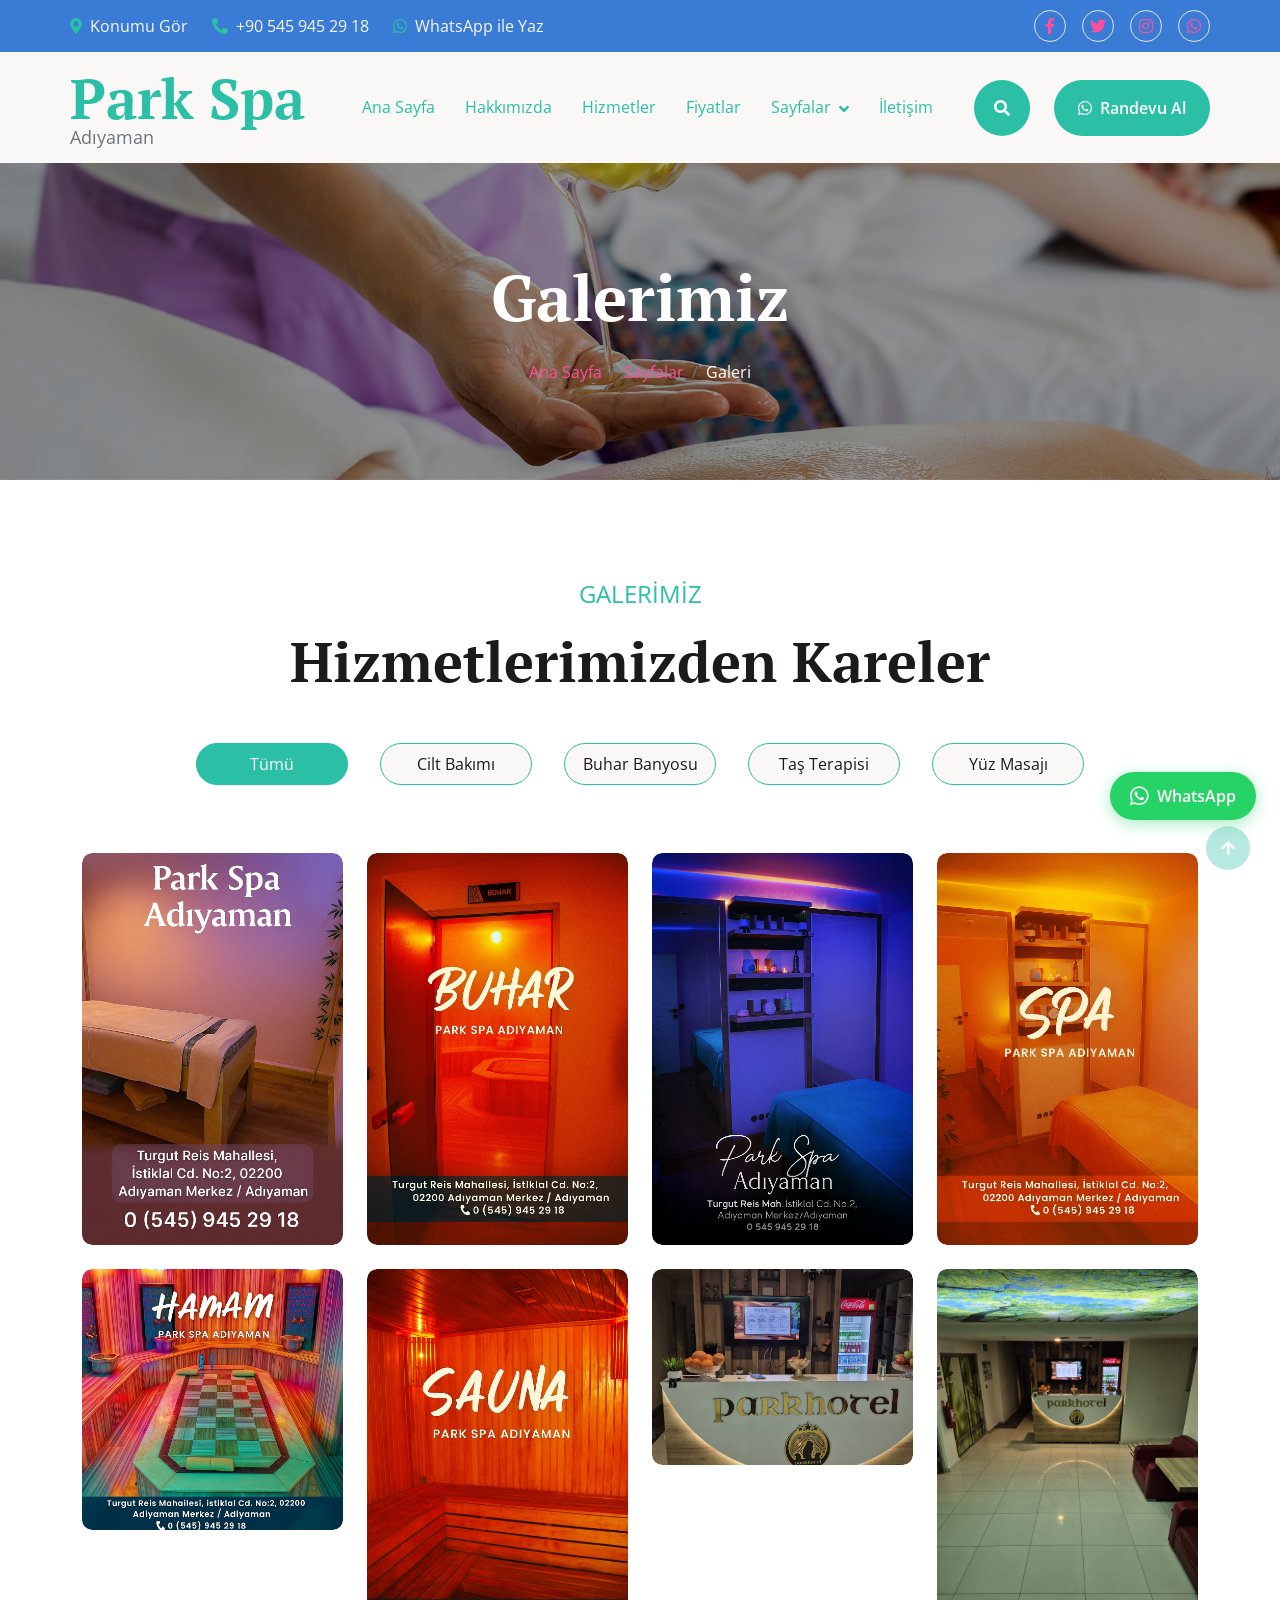
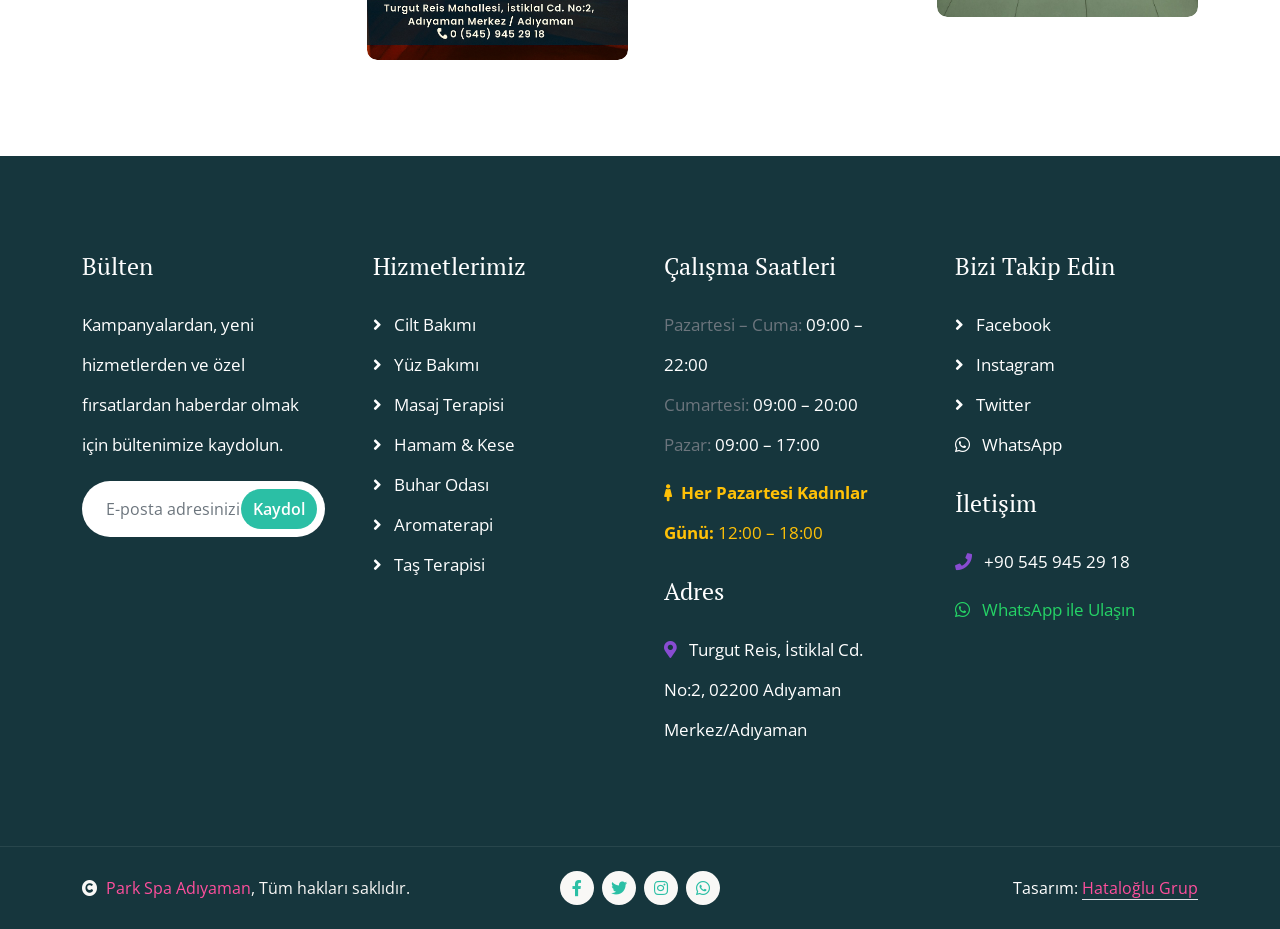
<file: gallery.html>
<!DOCTYPE html>
<html lang="tr">

    <head>
        <meta charset="utf-8">
        <title>Galeri | Park Spa Adıyaman</title>
        <meta content="width=device-width, initial-scale=1.0" name="viewport">
        <meta content="Park Spa Adıyaman galeri, spa fotoğrafları, masaj, hamam, sauna" name="keywords">
        <meta content="Park Spa Adıyaman hizmetlerimizden kareler. Masaj, hamam, sauna, cilt bakımı ve daha fazlası." name="description">

        <link rel="preconnect" href="https://fonts.googleapis.com">
        <link rel="preconnect" href="https://fonts.gstatic.com" crossorigin>
        <link href="https://fonts.googleapis.com/css2?family=Open+Sans:wght@400;600&family=PT+Serif:wght@400;700&display=swap" rel="stylesheet">
        <link rel="stylesheet" href="https://use.fontawesome.com/releases/v5.15.4/css/all.css"/>
        <link href="https://cdn.jsdelivr.net/npm/bootstrap-icons@1.4.1/font/bootstrap-icons.css" rel="stylesheet">
        <link href="lib/animate/animate.min.css" rel="stylesheet">
        <link href="lib/lightbox/css/lightbox.min.css" rel="stylesheet">
        <link href="lib/owlcarousel/assets/owl.carousel.min.css" rel="stylesheet">
        <link href="css/bootstrap.min.css" rel="stylesheet">
        <link href="css/style.css" rel="stylesheet">
        <style>
            .whatsapp-float {
                position: fixed;
                bottom: 80px;
                right: 24px;
                z-index: 9999;
                background-color: #25D366;
                color: white;
                border-radius: 50px;
                padding: 12px 20px;
                font-size: 16px;
                font-weight: 600;
                text-decoration: none;
                display: flex;
                align-items: center;
                gap: 8px;
                box-shadow: 0 4px 16px rgba(37,211,102,0.4);
                transition: background 0.2s, box-shadow 0.2s;
            }
            .whatsapp-float:hover {
                background-color: #1ebe57;
                color: white;
                box-shadow: 0 6px 20px rgba(37,211,102,0.6);
            }
        </style>
    </head>

    <body>

        <div id="spinner" class="show w-100 vh-100 bg-white position-fixed translate-middle top-50 start-50 d-flex align-items-center justify-content-center">
            <div class="spinner-grow text-primary" role="status"></div>
        </div>

        <!-- Navbar Start -->
        <div class="container-fluid sticky-top px-0">
            <div class="container-fluid topbar d-none d-lg-block">
                <div class="container px-0">
                    <div class="row align-items-center">
                        <div class="col-lg-8">
                            <div class="d-flex flex-wrap">
                                <a href="https://maps.app.goo.gl/AUMQitokgpYBETvE9" class="me-4 text-light"><i class="fas fa-map-marker-alt text-primary me-2"></i>Konumu Gör</a>
                                <a href="tel:+905459452918" class="me-4 text-light"><i class="fas fa-phone-alt text-primary me-2"></i>+90 545 945 29 18</a>
                                <a href="https://wa.me/905459452918" target="_blank" class="text-light"><i class="fab fa-whatsapp text-primary me-2"></i>WhatsApp ile Yaz</a>
                            </div>
                        </div>
                        <div class="col-lg-4">
                            <div class="d-flex align-items-center justify-content-end">
                                <a href="#" class="me-3 btn-square border rounded-circle nav-fill"><i class="fab fa-facebook-f"></i></a>
                                <a href="#" class="me-3 btn-square border rounded-circle nav-fill"><i class="fab fa-twitter"></i></a>
                                <a href="#" class="me-3 btn-square border rounded-circle nav-fill"><i class="fab fa-instagram"></i></a>
                                <a href="https://wa.me/905459452918" target="_blank" class="btn-square border rounded-circle nav-fill"><i class="fab fa-whatsapp"></i></a>
                            </div>
                        </div>
                    </div>
                </div>
            </div>
            <div class="container-fluid bg-light">
                <div class="container px-0">
                    <nav class="navbar navbar-light navbar-expand-xl">
                        <a href="index.html" class="navbar-brand">
                            <h1 class="text-primary display-4 mb-0">Park Spa</h1>
                            <small class="text-muted d-block" style="margin-top: -8px;">Adıyaman</small>
                        </a>
                        <button class="navbar-toggler py-2 px-3" type="button" data-bs-toggle="collapse" data-bs-target="#navbarCollapse">
                            <span class="fa fa-bars text-primary"></span>
                        </button>
                        <div class="collapse navbar-collapse bg-light py-3" id="navbarCollapse">
                            <div class="navbar-nav mx-auto border-top">
                                <a href="index.html" class="nav-item nav-link">Ana Sayfa</a>
                                <a href="about.html" class="nav-item nav-link">Hakkımızda</a>
                                <a href="service.html" class="nav-item nav-link">Hizmetler</a>
                                <a href="price.html" class="nav-item nav-link">Fiyatlar</a>
                                <div class="nav-item dropdown">
                                    <a href="#" class="nav-link dropdown-toggle active" data-bs-toggle="dropdown">Sayfalar</a>
                                    <div class="dropdown-menu m-0 bg-secondary rounded-0">
                                        <a href="team.html" class="dropdown-item">Hizmet Alanlarımız</a>
                                        <a href="testimonial.html" class="dropdown-item">Yorumlar</a>
                                        <a href="gallery.html" class="dropdown-item active">Galeri</a>
                                        <a href="appointment.html" class="dropdown-item">Randevu</a>
                                        <a href="404.html" class="dropdown-item">404 Sayfası</a>
                                    </div>
                                </div>
                                <a href="contact.html" class="nav-item nav-link">İletişim</a>
                            </div>
                            <div class="d-flex align-items-center flex-nowrap pt-xl-0">
                                <button class="btn-search btn btn-primary btn-primary-outline-0 rounded-circle btn-lg-square" data-bs-toggle="modal" data-bs-target="#searchModal"><i class="fas fa-search"></i></button>
                                <a href="https://wa.me/905459452918?text=Merhaba%2C%20randevu%20almak%20istiyorum." target="_blank" class="btn btn-primary btn-primary-outline-0 rounded-pill py-3 px-4 ms-4"><i class="fab fa-whatsapp me-2"></i>Randevu Al</a>
                            </div>
                        </div>
                    </nav>
                </div>
            </div>
        </div>
        <!-- Navbar End -->

        <!-- Modal Search Start -->
        <div class="modal fade" id="searchModal" tabindex="-1" aria-labelledby="searchModalLabel" aria-hidden="true">
            <div class="modal-dialog modal-fullscreen">
                <div class="modal-content rounded-0">
                    <div class="modal-header">
                        <h5 class="modal-title" id="searchModalLabel">Anahtar kelime ile arayın</h5>
                        <button type="button" class="btn-close" data-bs-dismiss="modal" aria-label="Kapat"></button>
                    </div>
                    <div class="modal-body d-flex align-items-center">
                        <div class="input-group w-75 mx-auto d-flex">
                            <input type="search" class="form-control p-3" placeholder="ör. masaj, sauna, hamam" aria-describedby="search-icon-1">
                            <span id="search-icon-1" class="input-group-text p-3"><i class="fa fa-search"></i></span>
                        </div>
                    </div>
                </div>
            </div>
        </div>
        <!-- Modal Search End -->

        <!-- Header Start -->
        <div class="container-fluid bg-breadcrumb py-5">
            <div class="container text-center py-5">
                <h3 class="text-white display-3 mb-4">Galerimiz</h3>
                <ol class="breadcrumb justify-content-center mb-0">
                    <li class="breadcrumb-item"><a href="index.html">Ana Sayfa</a></li>
                    <li class="breadcrumb-item"><a href="#">Sayfalar</a></li>
                    <li class="breadcrumb-item active text-white">Galeri</li>
                </ol>
            </div>
        </div>
        <!-- Header End -->

        <!-- Gallery Start -->
        <div class="container-fluid gallery py-5">
            <div class="container py-5">
                <div class="text-center mx-auto mb-5" style="max-width: 800px;">
                    <p class="fs-4 text-uppercase text-primary">Galerimiz</p>
                    <h1 class="display-4 mb-4">Hizmetlerimizden Kareler</h1>
                </div>
                <div class="tab-class text-center">
                    <ul class="nav nav-pills d-inline-flex justify-content-center mb-5">
                        <li class="nav-item">
                            <a class="d-flex mx-3 py-2 border border-primary bg-light rounded-pill active" data-bs-toggle="pill" href="#tab-1">
                                <span class="text-dark" style="width: 150px;">Tümü</span>
                            </a>
                        </li>
                        <li class="nav-item">
                            <a class="d-flex py-2 mx-3 border border-primary bg-light rounded-pill" data-bs-toggle="pill" href="#tab-2">
                                <span class="text-dark" style="width: 150px;">Cilt Bakımı</span>
                            </a>
                        </li>
                        <li class="nav-item">
                            <a class="d-flex mx-3 py-2 border border-primary bg-light rounded-pill" data-bs-toggle="pill" href="#tab-3">
                                <span class="text-dark" style="width: 150px;">Buhar Banyosu</span>
                            </a>
                        </li>
                        <li class="nav-item">
                            <a class="d-flex mx-3 py-2 border border-primary bg-light rounded-pill" data-bs-toggle="pill" href="#tab-4">
                                <span class="text-dark" style="width: 150px;">Taş Terapisi</span>
                            </a>
                        </li>
                        <li class="nav-item">
                            <a class="d-flex mx-3 py-2 border border-primary bg-light rounded-pill" data-bs-toggle="pill" href="#tab-5">
                                <span class="text-dark" style="width: 150px;">Yüz Masajı</span>
                            </a>
                        </li>
                    </ul>
                    <div class="tab-content">
                        <div id="tab-1" class="tab-pane fade show p-0 active">
                            <div class="row g-4">
                                <div class="col-lg-12">
                                    <div class="row g-4">
                                        <div class="col-lg-3"><div class="gallery-img"><img class="img-fluid rounded w-100" src="img/park_spa/afis/spa_afis.jpeg" alt=""><div class="gallery-overlay p-4"><h4 class="text-secondary">Cilt Bakımı</h4></div><div class="search-icon"><a href="img/park_spa/afis/spa_afis.jpeg" data-lightbox="Gallery-1" class="my-auto"><i class="fas fa-search-plus btn-primary btn-primary-outline-0 rounded-circle p-3"></i></a></div></div></div>
                                        <div class="col-lg-3"><div class="gallery-img"><img class="img-fluid rounded w-100" src="img/park_spa/afis/buharodası_afis.jpeg" alt=""><div class="gallery-overlay p-4"><h4 class="text-secondary">Buhar Banyosu</h4></div><div class="search-icon"><a href="img/park_spa/afis/buharodası_afis.jpeg" data-lightbox="Gallery-2" class="my-auto"><i class="fas fa-search-plus btn-primary btn-primary-outline-0 rounded-circle p-3"></i></a></div></div></div>
                                        <div class="col-lg-3"><div class="gallery-img"><img class="img-fluid rounded w-100" src="img/park_spa/afis/masaj_afis.jpeg" alt=""><div class="gallery-overlay p-4"><h4 class="text-secondary">Taş Terapisi</h4></div><div class="search-icon"><a href="img/park_spa/afis/masaj_afis.jpeg" data-lightbox="Gallery-3" class="my-auto"><i class="fas fa-search-plus btn-primary btn-primary-outline-0 rounded-circle p-3"></i></a></div></div></div>
                                        <div class="col-lg-3"><div class="gallery-img"><img class="img-fluid rounded w-100" src="img/park_spa/afis/masaj_afis2.jpeg" alt=""><div class="gallery-overlay p-4"><h4 class="text-secondary">Yüz Masajı</h4></div><div class="search-icon"><a href="img/park_spa/afis/masaj_afis2.jpeg" data-lightbox="Gallery-4" class="my-auto"><i class="fas fa-search-plus btn-primary btn-primary-outline-0 rounded-circle p-3"></i></a></div></div></div>
                                        <div class="col-lg-3"><div class="gallery-img"><img class="img-fluid rounded w-100" src="img/park_spa/afis/hamam_afis.jpeg" alt=""><div class="gallery-overlay p-4"><h4 class="text-secondary">Cilt Bakımı</h4></div><div class="search-icon"><a href="img/park_spa/afis/hamam_afis.jpeg" data-lightbox="Gallery-5" class="my-auto"><i class="fas fa-search-plus btn-primary btn-primary-outline-0 rounded-circle p-3"></i></a></div></div></div>
                                        <div class="col-lg-3"><div class="gallery-img"><img class="img-fluid rounded w-100" src="img/park_spa/afis/sauna_afis.jpeg" alt=""><div class="gallery-overlay p-4"><h4 class="text-secondary">Buhar Banyosu</h4></div><div class="search-icon"><a href="img/park_spa/afis/sauna_afis.jpeg" data-lightbox="Gallery-6" class="my-auto"><i class="fas fa-search-plus btn-primary btn-primary-outline-0 rounded-circle p-3"></i></a></div></div></div>
                                        <div class="col-lg-3"><div class="gallery-img"><img class="img-fluid rounded w-100" src="img/park_spa/banko.jpeg" alt=""><div class="gallery-overlay p-4"><h4 class="text-secondary">Taş Terapisi</h4></div><div class="search-icon"><a href="img/park_spa/banko.jpeg" data-lightbox="Gallery-7" class="my-auto"><i class="fas fa-search-plus btn-primary btn-primary-outline-0 rounded-circle p-3"></i></a></div></div></div>
                                        <div class="col-lg-3"><div class="gallery-img"><img class="img-fluid rounded w-100" src="img/park_spa/giris2.jpeg" alt=""><div class="gallery-overlay p-4"><h4 class="text-secondary">Yüz Masajı</h4></div><div class="search-icon"><a href="img/park_spa/giris2.jpeg" data-lightbox="Gallery-8" class="my-auto"><i class="fas fa-search-plus btn-primary btn-primary-outline-0 rounded-circle p-3"></i></a></div></div></div>
                                    </div>
                                </div>
                            </div>
                        </div>
                        <div id="tab-2" class="tab-pane fade show p-0">
                            <div class="row g-4"><div class="col-lg-12"><div class="row g-4">
                                <div class="col-lg-3"><div class="gallery-img"><img class="img-fluid rounded w-100" src="img/park_spa/afis/spa_afis.jpeg" alt=""><div class="gallery-overlay p-4"><h4 class="text-secondary">Cilt Bakımı</h4></div><div class="search-icon"><a href="img/park_spa/afis/spa_afis.jpeg" data-lightbox="Gallery-9" class="my-auto"><i class="fas fa-search-plus btn-primary btn-primary-outline-0 rounded-circle p-3"></i></a></div></div></div>
                                <div class="col-lg-3"><div class="gallery-img"><img class="img-fluid rounded w-100" src="img/park_spa/afis/masaj_afis.jpeg" alt=""><div class="gallery-overlay p-4"><h4 class="text-secondary">Cilt Bakımı</h4></div><div class="search-icon"><a href="img/park_spa/afis/masaj_afis.jpeg" data-lightbox="Gallery-10" class="my-auto"><i class="fas fa-search-plus btn-primary btn-primary-outline-0 rounded-circle p-3"></i></a></div></div></div>
                                <div class="col-lg-3"><div class="gallery-img"><img class="img-fluid rounded w-100" src="img/park_spa/hamam3.jpeg" alt=""><div class="gallery-overlay p-4"><h4 class="text-secondary">Cilt Bakımı</h4></div><div class="search-icon"><a href="img/park_spa/hamam3.jpeg" data-lightbox="Gallery-11" class="my-auto"><i class="fas fa-search-plus btn-primary btn-primary-outline-0 rounded-circle p-3"></i></a></div></div></div>
                                <div class="col-lg-3"><div class="gallery-img"><img class="img-fluid rounded w-100" src="img/park_spa/buharodası.jpeg" alt=""><div class="gallery-overlay p-4"><h4 class="text-secondary">Cilt Bakımı</h4></div><div class="search-icon"><a href="img/park_spa/buharodası.jpeg" data-lightbox="Gallery-12" class="my-auto"><i class="fas fa-search-plus btn-primary btn-primary-outline-0 rounded-circle p-3"></i></a></div></div></div>
                            </div></div></div>
                        </div>
                        <div id="tab-3" class="tab-pane fade show p-0">
                            <div class="row g-4"><div class="col-lg-12"><div class="row g-4">
                                <div class="col-lg-3"><div class="gallery-img"><img class="img-fluid rounded w-100" src="img/park_spa/afis/buharodası_afis.jpeg" alt=""><div class="gallery-overlay p-4"><h4 class="text-secondary">Buhar Banyosu</h4></div><div class="search-icon"><a href="img/park_spa/afis/buharodası_afis.jpeg" data-lightbox="Gallery-13" class="my-auto"><i class="fas fa-search-plus btn-primary btn-primary-outline-0 rounded-circle p-3"></i></a></div></div></div>
                                <div class="col-lg-3"><div class="gallery-img"><img class="img-fluid rounded w-100" src="img/park_spa/afis/sauna_afis.jpeg" alt=""><div class="gallery-overlay p-4"><h4 class="text-secondary">Buhar Banyosu</h4></div><div class="search-icon"><a href="img/park_spa/afis/sauna_afis.jpeg" data-lightbox="Gallery-14" class="my-auto"><i class="fas fa-search-plus btn-primary btn-primary-outline-0 rounded-circle p-3"></i></a></div></div></div>
                                <div class="col-lg-3"><div class="gallery-img"><img class="img-fluid rounded w-100" src="img/park_spa/buharodası.jpeg" alt=""><div class="gallery-overlay p-4"><h4 class="text-secondary">Buhar Banyosu</h4></div><div class="search-icon"><a href="img/park_spa/buharodası.jpeg" data-lightbox="Gallery-15" class="my-auto"><i class="fas fa-search-plus btn-primary btn-primary-outline-0 rounded-circle p-3"></i></a></div></div></div>
                                <div class="col-lg-3"><div class="gallery-img"><img class="img-fluid rounded w-100" src="img/park_spa/giris2.jpeg" alt=""><div class="gallery-overlay p-4"><h4 class="text-secondary">Buhar Banyosu</h4></div><div class="search-icon"><a href="img/park_spa/giris2.jpeg" data-lightbox="Gallery-16" class="my-auto"><i class="fas fa-search-plus btn-primary btn-primary-outline-0 rounded-circle p-3"></i></a></div></div></div>
                            </div></div></div>
                        </div>
                        <div id="tab-4" class="tab-pane fade show p-0">
                            <div class="row g-4"><div class="col-lg-12"><div class="row g-4">
                                <div class="col-lg-3"><div class="gallery-img"><img class="img-fluid rounded w-100" src="img/park_spa/hamam3.jpeg" alt=""><div class="gallery-overlay p-4"><h4 class="text-secondary">Taş Terapisi</h4></div><div class="search-icon"><a href="img/park_spa/hamam3.jpeg" data-lightbox="Gallery-17" class="my-auto"><i class="fas fa-search-plus btn-primary btn-primary-outline-0 rounded-circle p-3"></i></a></div></div></div>
                                <div class="col-lg-3"><div class="gallery-img"><img class="img-fluid rounded w-100" src="img/park_spa/banko.jpeg" alt=""><div class="gallery-overlay p-4"><h4 class="text-secondary">Taş Terapisi</h4></div><div class="search-icon"><a href="img/park_spa/banko.jpeg" data-lightbox="Gallery-18" class="my-auto"><i class="fas fa-search-plus btn-primary btn-primary-outline-0 rounded-circle p-3"></i></a></div></div></div>
                                <div class="col-lg-3"><div class="gallery-img"><img class="img-fluid rounded w-100" src="img/park_spa/buharodası.jpeg" alt=""><div class="gallery-overlay p-4"><h4 class="text-secondary">Taş Terapisi</h4></div><div class="search-icon"><a href="img/park_spa/buharodası.jpeg" data-lightbox="Gallery-19" class="my-auto"><i class="fas fa-search-plus btn-primary btn-primary-outline-0 rounded-circle p-3"></i></a></div></div></div>
                                <div class="col-lg-3"><div class="gallery-img"><img class="img-fluid rounded w-100" src="img/park_spa/giris2.jpeg" alt=""><div class="gallery-overlay p-4"><h4 class="text-secondary">Taş Terapisi</h4></div><div class="search-icon"><a href="img/park_spa/giris2.jpeg" data-lightbox="Gallery-20" class="my-auto"><i class="fas fa-search-plus btn-primary btn-primary-outline-0 rounded-circle p-3"></i></a></div></div></div>
                            </div></div></div>
                        </div>
                        <div id="tab-5" class="tab-pane fade show p-0">
                            <div class="row g-4"><div class="col-lg-12"><div class="row g-4">
                                <div class="col-lg-3"><div class="gallery-img"><img class="img-fluid rounded w-100" src="img/park_spa/banko.jpeg" alt=""><div class="gallery-overlay p-4"><h4 class="text-secondary">Yüz Masajı</h4></div><div class="search-icon"><a href="img/park_spa/banko.jpeg" data-lightbox="Gallery-21" class="my-auto"><i class="fas fa-search-plus btn-primary btn-primary-outline-0 rounded-circle p-3"></i></a></div></div></div>
                                <div class="col-lg-3"><div class="gallery-img"><img class="img-fluid rounded w-100" src="img/park_spa/buharodası.jpeg" alt=""><div class="gallery-overlay p-4"><h4 class="text-secondary">Yüz Masajı</h4></div><div class="search-icon"><a href="img/park_spa/buharodası.jpeg" data-lightbox="Gallery-22" class="my-auto"><i class="fas fa-search-plus btn-primary btn-primary-outline-0 rounded-circle p-3"></i></a></div></div></div>
                                <div class="col-lg-3"><div class="gallery-img"><img class="img-fluid rounded w-100" src="img/park_spa/giris2.jpeg" alt=""><div class="gallery-overlay p-4"><h4 class="text-secondary">Yüz Masajı</h4></div><div class="search-icon"><a href="img/park_spa/giris2.jpeg" data-lightbox="Gallery-23" class="my-auto"><i class="fas fa-search-plus btn-primary btn-primary-outline-0 rounded-circle p-3"></i></a></div></div></div>
                                <div class="col-lg-3"><div class="gallery-img"><img class="img-fluid rounded w-100" src="img/park_spa/hamam3.jpeg" alt=""><div class="gallery-overlay p-4"><h4 class="text-secondary">Yüz Masajı</h4></div><div class="search-icon"><a href="img/park_spa/hamam3.jpeg" data-lightbox="Gallery-24" class="my-auto"><i class="fas fa-search-plus btn-primary btn-primary-outline-0 rounded-circle p-3"></i></a></div></div></div>
                                <div class="col-lg-3"><div class="gallery-img"><img class="img-fluid rounded w-100" src="img/park_spa/afis/spa_afis.jpeg" alt=""><div class="gallery-overlay p-4"><h4 class="text-secondary">Yüz Masajı</h4></div><div class="search-icon"><a href="img/park_spa/afis/spa_afis.jpeg" data-lightbox="Gallery-25" class="my-auto"><i class="fas fa-search-plus btn-primary btn-primary-outline-0 rounded-circle p-3"></i></a></div></div></div>
                                <div class="col-lg-3"><div class="gallery-img"><img class="img-fluid rounded w-100" src="img/park_spa/afis/masaj_afis2.jpeg" alt=""><div class="gallery-overlay p-4"><h4 class="text-secondary">Yüz Masajı</h4></div><div class="search-icon"><a href="img/park_spa/afis/masaj_afis2.jpeg" data-lightbox="Gallery-26" class="my-auto"><i class="fas fa-search-plus btn-primary btn-primary-outline-0 rounded-circle p-3"></i></a></div></div></div>
                            </div></div></div>
                        </div>
                    </div>
                </div>
            </div>
        </div>
        <!-- Gallery End -->

        <!-- Footer Start -->
        <div class="container-fluid footer py-5">
            <div class="container py-5">
                <div class="row g-5">
                    <div class="col-md-6 col-lg-6 col-xl-3">
                        <div class="footer-item">
                            <h4 class="mb-4 text-white">Bülten</h4>
                            <p class="text-white">Kampanyalardan, yeni hizmetlerden ve özel fırsatlardan haberdar olmak için bültenimize kaydolun.</p>
                            <div class="position-relative mx-auto rounded-pill">
                                <input class="form-control rounded-pill border-0 w-100 py-3 ps-4 pe-5" type="text" placeholder="E-posta adresinizi girin">
                                <button type="button" class="btn btn-primary btn-primary-outline-0 rounded-pill position-absolute top-0 end-0 py-2 mt-2 me-2">Kaydol</button>
                            </div>
                        </div>
                    </div>
                    <div class="col-md-6 col-lg-6 col-xl-3">
                        <div class="footer-item d-flex flex-column">
                            <h4 class="mb-4 text-white">Hizmetlerimiz</h4>
                            <a href="service.html"><i class="fas fa-angle-right me-2"></i> Cilt Bakımı</a>
                            <a href="service.html"><i class="fas fa-angle-right me-2"></i> Yüz Bakımı</a>
                            <a href="service.html"><i class="fas fa-angle-right me-2"></i> Masaj Terapisi</a>
                            <a href="service.html"><i class="fas fa-angle-right me-2"></i> Hamam &amp; Kese</a>
                            <a href="service.html"><i class="fas fa-angle-right me-2"></i> Buhar Odası</a>
                            <a href="service.html"><i class="fas fa-angle-right me-2"></i> Aromaterapi</a>
                            <a href="service.html"><i class="fas fa-angle-right me-2"></i> Taş Terapisi</a>
                        </div>
                    </div>
                    <div class="col-md-6 col-lg-6 col-xl-3">
                        <div class="footer-item d-flex flex-column">
                            <h4 class="mb-4 text-white">Çalışma Saatleri</h4>
                            <p class="text-muted mb-0">Pazartesi – Cuma: <span class="text-white"> 09:00 – 22:00</span></p>
                            <p class="text-muted mb-0">Cumartesi: <span class="text-white"> 09:00 – 20:00</span></p>
                            <p class="text-muted mb-0">Pazar: <span class="text-white"> 09:00 – 17:00</span></p>
                            <p class="text-warning mt-2 mb-0"><i class="fas fa-female me-1"></i> <strong>Her Pazartesi Kadınlar Günü:</strong> 12:00 – 18:00</p>
                            <h4 class="my-4 text-white">Adres</h4>
                            <p class="mb-0"><i class="fas fa-map-marker-alt text-secondary me-2"></i> Turgut Reis, İstiklal Cd. No:2, 02200 Adıyaman Merkez/Adıyaman</p>
                        </div>
                    </div>
                    <div class="col-md-6 col-lg-6 col-xl-3">
                        <div class="footer-item d-flex flex-column">
                            <h4 class="mb-4 text-white">Bizi Takip Edin</h4>
                            <a href="#"><i class="fas fa-angle-right me-2"></i> Facebook</a>
                            <a href="#"><i class="fas fa-angle-right me-2"></i> Instagram</a>
                            <a href="#"><i class="fas fa-angle-right me-2"></i> Twitter</a>
                            <a href="https://wa.me/905459452918" target="_blank"><i class="fab fa-whatsapp me-2"></i> WhatsApp</a>
                            <h4 class="my-4 text-white">İletişim</h4>
                            <p class="mb-0"><i class="fas fa-phone text-secondary me-2"></i> +90 545 945 29 18</p>
                            <a href="https://wa.me/905459452918" target="_blank" class="mt-2 text-decoration-none" style="color:#25D366;"><i class="fab fa-whatsapp me-2"></i> WhatsApp ile Ulaşın</a>
                        </div>
                    </div>
                </div>
            </div>
        </div>
        <!-- Footer End -->

        <!-- Copyright Start -->
        <div class="container-fluid copyright py-4">
            <div class="container">
                <div class="row g-4 align-items-center">
                    <div class="col-md-4 text-center text-md-start mb-md-0">
                        <span class="text-light"><a href="#"><i class="fas fa-copyright text-light me-2"></i>Park Spa Adıyaman</a>, Tüm hakları saklıdır.</span>
                    </div>
                    <div class="col-md-4">
                        <div class="d-flex justify-content-center">
                            <a href="" class="btn btn-light btn-light-outline-0 btn-sm-square rounded-circle me-2"><i class="fab fa-facebook-f"></i></a>
                            <a href="" class="btn btn-light btn-light-outline-0 btn-sm-square rounded-circle me-2"><i class="fab fa-twitter"></i></a>
                            <a href="" class="btn btn-light btn-light-outline-0 btn-sm-square rounded-circle me-2"><i class="fab fa-instagram"></i></a>
                            <a href="https://wa.me/905459452918" target="_blank" class="btn btn-light btn-light-outline-0 btn-sm-square rounded-circle me-0"><i class="fab fa-whatsapp"></i></a>
                        </div>
                    </div>
                    <div class="col-md-4 text-center text-md-end text-white">
                        Tasarım: <a class="border-bottom" href="https://htmlcodex.com">Hataloğlu Grup</a>
                    </div>
                </div>
            </div>
        </div>
        <!-- Copyright End -->

        <!-- WhatsApp Floating Button -->
        <a href="https://wa.me/905459452918?text=Merhaba%2C%20bilgi%20almak%20istiyorum." target="_blank" class="whatsapp-float">
            <i class="fab fa-whatsapp fa-lg"></i> WhatsApp
        </a>

        <!-- Back to Top -->
        <a href="#" class="btn btn-primary btn-primary-outline-0 btn-md-square rounded-circle back-to-top"><i class="fa fa-arrow-up"></i></a>

        <script src="https://ajax.googleapis.com/ajax/libs/jquery/3.6.4/jquery.min.js"></script>
        <script src="https://cdn.jsdelivr.net/npm/bootstrap@5.0.0/dist/js/bootstrap.bundle.min.js"></script>
        <script src="lib/wow/wow.min.js"></script>
        <script src="lib/easing/easing.min.js"></script>
        <script src="lib/waypoints/waypoints.min.js"></script>
        <script src="lib/counterup/counterup.min.js"></script>
        <script src="lib/lightbox/js/lightbox.min.js"></script>
        <script src="lib/owlcarousel/owl.carousel.min.js"></script>
        <script src="js/main.js"></script>
    </body>
</html>
</file>
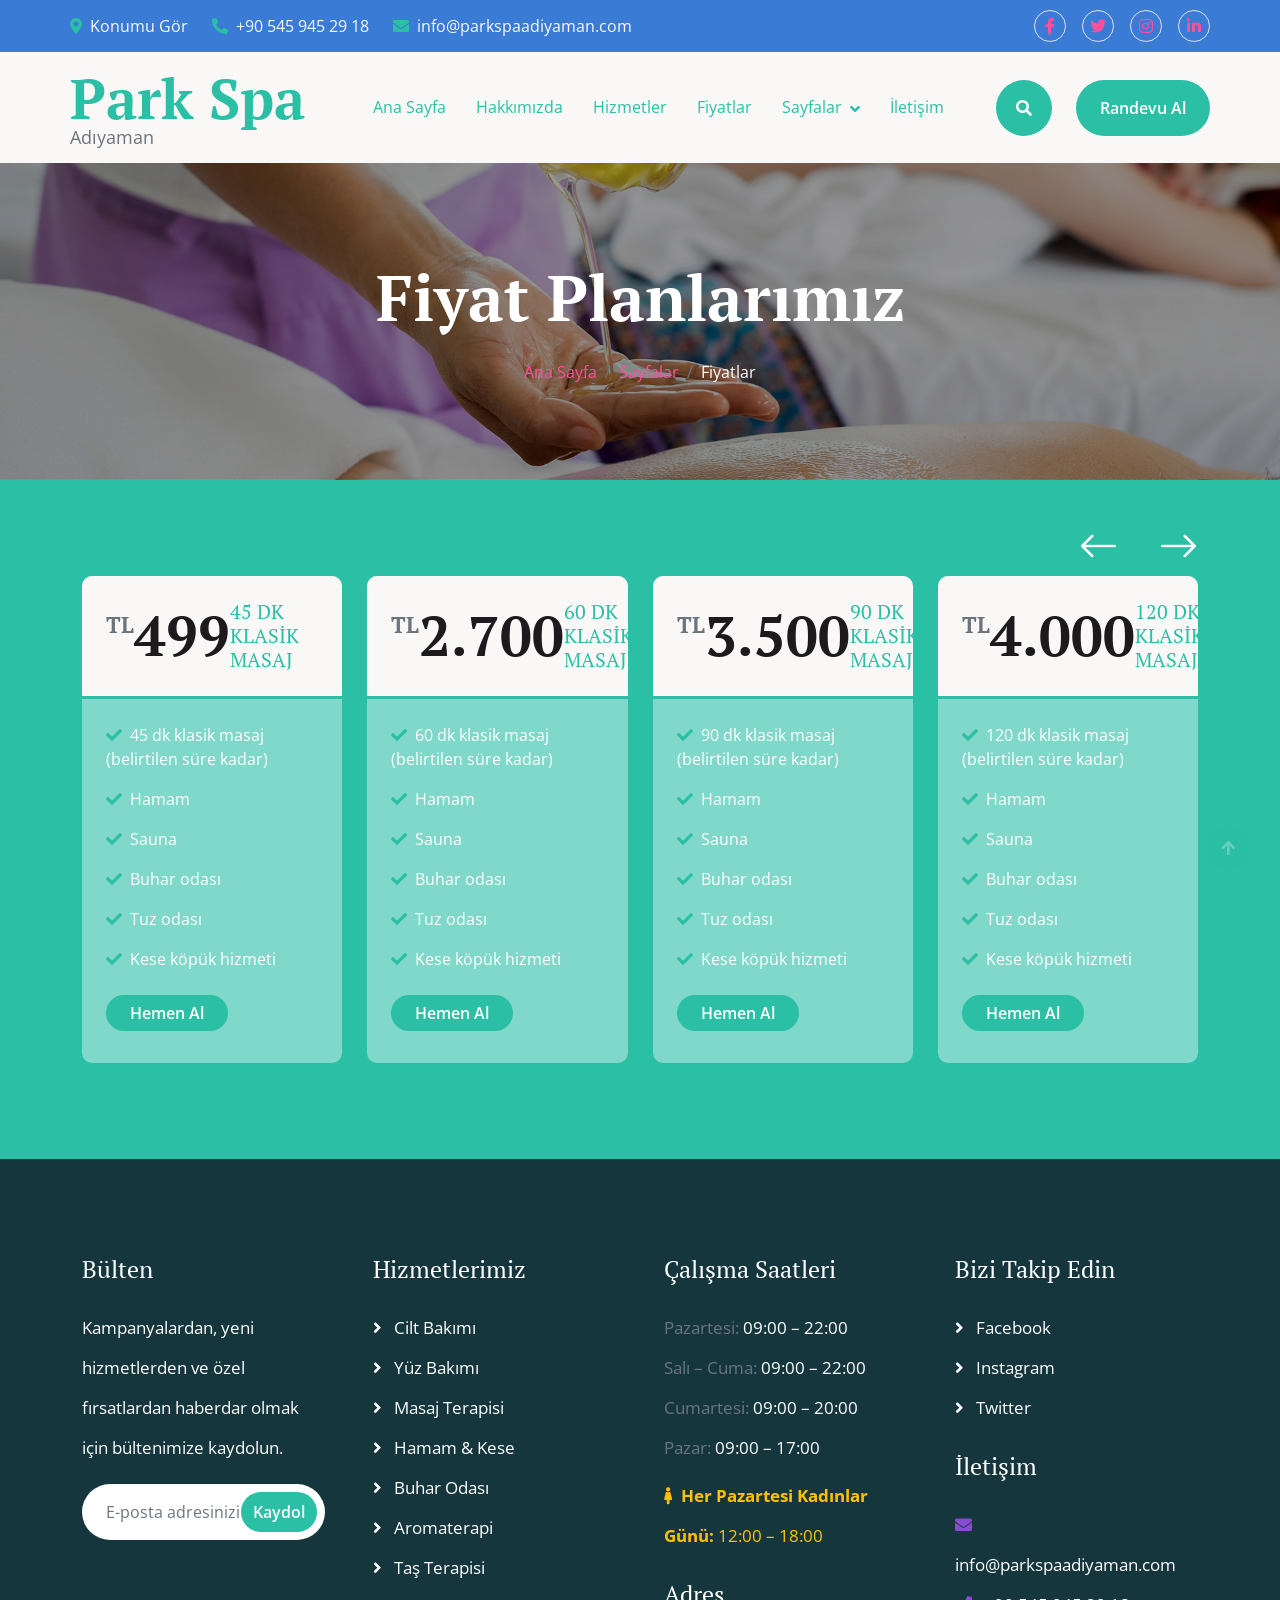
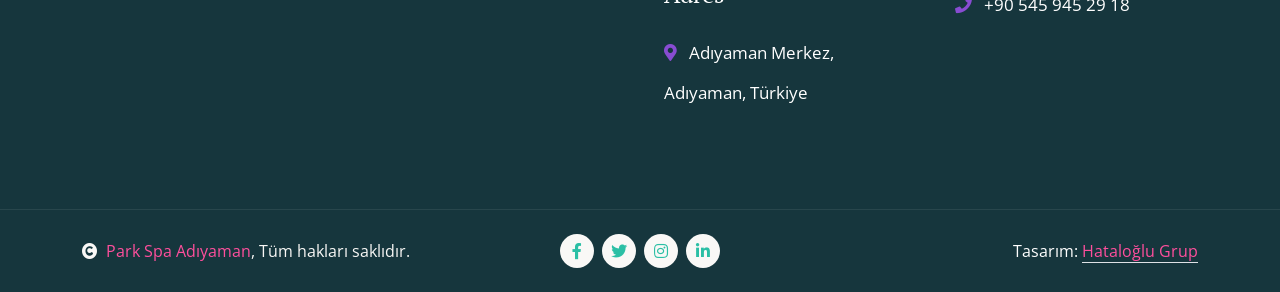
<file: price.html>
<!DOCTYPE html>
<html lang="tr">

    <head>
        <meta charset="utf-8">
        <title>Fiyatlar | Park Spa Adıyaman</title>
        <meta content="width=device-width, initial-scale=1.0" name="viewport">
        <meta content="Park Spa Adıyaman fiyatlar, spa fiyat listesi, masaj fiyatları, hamam fiyatları" name="keywords">
        <meta content="Park Spa Adıyaman hizmet fiyat listesi. Masaj, hamam, sauna, aromaterapi ve daha fazlası için uygun fiyatlar." name="description">

        <!-- Google Web Fonts -->
        <link rel="preconnect" href="https://fonts.googleapis.com">
        <link rel="preconnect" href="https://fonts.gstatic.com" crossorigin>
        <link href="https://fonts.googleapis.com/css2?family=Open+Sans:wght@400;600&family=PT+Serif:wght@400;700&display=swap" rel="stylesheet"> 

        <!-- Icon Font Stylesheet -->
        <link rel="stylesheet" href="https://use.fontawesome.com/releases/v5.15.4/css/all.css"/>
        <link href="https://cdn.jsdelivr.net/npm/bootstrap-icons@1.4.1/font/bootstrap-icons.css" rel="stylesheet">

        <!-- Libraries Stylesheet -->
        <link href="lib/animate/animate.min.css" rel="stylesheet">
        <link href="lib/lightbox/css/lightbox.min.css" rel="stylesheet">
        <link href="lib/owlcarousel/assets/owl.carousel.min.css" rel="stylesheet">

        <!-- Customized Bootstrap Stylesheet -->
        <link href="css/bootstrap.min.css" rel="stylesheet">

        <!-- Template Stylesheet -->
        <link href="css/style.css" rel="stylesheet">
    </head>

    <body>

        <!-- Spinner Start -->
        <div id="spinner" class="show w-100 vh-100 bg-white position-fixed translate-middle top-50 start-50 d-flex align-items-center justify-content-center">
            <div class="spinner-grow text-primary" role="status"></div>
        </div>
        <!-- Spinner End -->


        <!-- Navbar Start -->
        <div class="container-fluid sticky-top px-0">
            <div class="container-fluid topbar d-none d-lg-block">
                <div class="container px-0">
                    <div class="row align-items-center">
                        <div class="col-lg-8">
                            <div class="d-flex flex-wrap">
                                <a href="https://maps.app.goo.gl/AUMQitokgpYBETvE9" class="me-4 text-light"><i class="fas fa-map-marker-alt text-primary me-2"></i>Konumu Gör</a>
                                <a href="tel:+905459452918" class="me-4 text-light"><i class="fas fa-phone-alt text-primary me-2"></i>+90 545 945 29 18</a>
                                <a href="mailto:info@parkspaadiyaman.com" class="text-light"><i class="fas fa-envelope text-primary me-2"></i>info@parkspaadiyaman.com</a>
                            </div>
                        </div>
                        <div class="col-lg-4">
                            <div class="d-flex align-items-center justify-content-end">
                                <a href="#" class="me-3 btn-square border rounded-circle nav-fill"><i class="fab fa-facebook-f"></i></a>
                                <a href="#" class="me-3 btn-square border rounded-circle nav-fill"><i class="fab fa-twitter"></i></a>
                                <a href="#" class="me-3 btn-square border rounded-circle nav-fill"><i class="fab fa-instagram"></i></a>
                                <a href="#" class="btn-square border rounded-circle nav-fill"><i class="fab fa-linkedin-in"></i></a>
                            </div>
                        </div>
                    </div>
                </div>
            </div>
            <div class="container-fluid bg-light">
                <div class="container px-0">
                    <nav class="navbar navbar-light navbar-expand-xl">
                        <a href="index.html" class="navbar-brand">
                            <h1 class="text-primary display-4 mb-0">Park Spa</h1>
                            <small class="text-muted d-block" style="margin-top: -8px;">Adıyaman</small>
                        </a>
                        <button class="navbar-toggler py-2 px-3" type="button" data-bs-toggle="collapse" data-bs-target="#navbarCollapse">
                            <span class="fa fa-bars text-primary"></span>
                        </button>
                        <div class="collapse navbar-collapse bg-light py-3" id="navbarCollapse">
                            <div class="navbar-nav mx-auto border-top">
                                <a href="index.html" class="nav-item nav-link">Ana Sayfa</a>
                                <a href="about.html" class="nav-item nav-link">Hakkımızda</a>
                                <a href="service.html" class="nav-item nav-link">Hizmetler</a>
                                <a href="price.html" class="nav-item nav-link active">Fiyatlar</a>
                                <div class="nav-item dropdown">
                                    <a href="#" class="nav-link dropdown-toggle" data-bs-toggle="dropdown">Sayfalar</a>
                                    <div class="dropdown-menu m-0 bg-secondary rounded-0">
                                        <a href="team.html" class="dropdown-item">Hizmet Alanlarımız</a>
                                        <a href="testimonial.html" class="dropdown-item">Yorumlar</a>
                                        <a href="gallery.html" class="dropdown-item">Galeri</a>
                                        <a href="appointment.html" class="dropdown-item">Randevu</a>
                                        <a href="404.html" class="dropdown-item">404 Sayfası</a>
                                    </div>
                                </div>
                                <a href="contact.html" class="nav-item nav-link">İletişim</a>
                            </div>
                            <div class="d-flex align-items-center flex-nowrap pt-xl-0">
                                <button class="btn-search btn btn-primary btn-primary-outline-0 rounded-circle btn-lg-square" data-bs-toggle="modal" data-bs-target="#searchModal"><i class="fas fa-search"></i></button>
                                <a href="appointment.html" class="btn btn-primary btn-primary-outline-0 rounded-pill py-3 px-4 ms-4">Randevu Al</a>
                            </div>
                        </div>
                    </nav>
                </div>
            </div>
        </div>
        <!-- Navbar End -->


        <!-- Modal Search Start -->
        <div class="modal fade" id="searchModal" tabindex="-1" aria-labelledby="searchModalLabel" aria-hidden="true">
            <div class="modal-dialog modal-fullscreen">
                <div class="modal-content rounded-0">
                    <div class="modal-header">
                        <h5 class="modal-title" id="searchModalLabel">Anahtar kelime ile arayın</h5>
                        <button type="button" class="btn-close" data-bs-dismiss="modal" aria-label="Kapat"></button>
                    </div>
                    <div class="modal-body d-flex align-items-center">
                        <div class="input-group w-75 mx-auto d-flex">
                            <input type="search" class="form-control p-3" placeholder="ör. masaj, sauna, hamam" aria-describedby="search-icon-1">
                            <span id="search-icon-1" class="input-group-text p-3"><i class="fa fa-search"></i></span>
                        </div>
                    </div>
                </div>
            </div>
        </div>
        <!-- Modal Search End -->


        <!-- Header Start -->
        <div class="container-fluid bg-breadcrumb py-5">
            <div class="container text-center py-5">
                <h3 class="text-white display-3 mb-4">Fiyat Planlarımız</h3>
                <ol class="breadcrumb justify-content-center mb-0">
                    <li class="breadcrumb-item"><a href="index.html">Ana Sayfa</a></li>
                    <li class="breadcrumb-item"><a href="#">Sayfalar</a></li>
                    <li class="breadcrumb-item active text-white">Fiyatlar</li>
                </ol>    
            </div>
        </div>
        <!-- Header End -->


        <!-- Pricing Start -->
        <div class="container-fluid pricing py-5" style="background: var(--bs-primary);">
            <div class="container py-5">
                <div class="owl-carousel pricing-carousel">

                    <div class="pricing-item">
                        <div class="rounded pricing-content">
                            <div class="d-flex align-items-center justify-content-between bg-light rounded-top border-3 border-bottom border-primary p-4">
                                <h1 class="display-4 mb-0">
                                    <small class="align-top text-muted" style="font-size: 22px; line-height: 45px;">TL</small>499<small class="text-muted" style="font-size: 16px; line-height: 40px;"></small>
                                </h1>
                                <h5 class="text-primary text-uppercase m-0">45 DK Klasik Masaj</h5>
                            </div>
                            <div class="p-4">
                                <p><i class="fa fa-check text-primary me-2"></i>45 dk klasik masaj (belirtilen süre kadar)</p>
                                <p><i class="fa fa-check text-primary me-2"></i>Hamam</p>
                                <p><i class="fa fa-check text-primary me-2"></i>Sauna</p>
                                <p><i class="fa fa-check text-primary me-2"></i>Buhar odası</p>
                                <p><i class="fa fa-check text-primary me-2"></i>Tuz odası</p>
                                <p><i class="fa fa-check text-primary me-2"></i>Kese köpük hizmeti</p>
                                <a href="appointment.html" class="btn btn-primary btn-primary-outline-0 rounded-pill my-2 px-4">Hemen Al</a>
                            </div>
                        </div>
                    </div>

                    <div class="pricing-item">
                        <div class="pricing-content rounded">
                            <div class="d-flex align-items-center justify-content-between bg-light rounded-top border-3 border-bottom border-primary p-4">
                                <h1 class="display-4 mb-0">
                                    <small class="align-top text-muted" style="font-size: 22px; line-height: 45px;">TL</small>2.700<small class="text-muted" style="font-size: 16px; line-height: 40px;"></small>
                                </h1>
                                <h5 class="text-primary text-uppercase m-0">60 DK Klasik Masaj</h5>
                            </div>
                            <div class="p-4">
                                <p><i class="fa fa-check text-primary me-2"></i>60 dk klasik masaj (belirtilen süre kadar)</p>
                                <p><i class="fa fa-check text-primary me-2"></i>Hamam</p>
                                <p><i class="fa fa-check text-primary me-2"></i>Sauna</p>
                                <p><i class="fa fa-check text-primary me-2"></i>Buhar odası</p>
                                <p><i class="fa fa-check text-primary me-2"></i>Tuz odası</p>
                                <p><i class="fa fa-check text-primary me-2"></i>Kese köpük hizmeti</p>
                                <a href="appointment.html" class="btn btn-primary btn-primary-outline-0 rounded-pill my-2 px-4">Hemen Al</a>
                            </div>
                        </div>
                    </div>

                    <div class="pricing-item">
                        <div class="pricing-content rounded">
                            <div class="d-flex align-items-center justify-content-between bg-light rounded-top border-3 border-bottom border-primary p-4">
                                <h1 class="display-4 mb-0">
                                    <small class="align-top text-muted" style="font-size: 22px; line-height: 45px;">TL</small>3.500<small class="text-muted" style="font-size: 16px; line-height: 40px;"></small>
                                </h1>
                                <h5 class="text-primary text-uppercase m-0">90 DK Klasik Masaj</h5>
                            </div>
                            <div class="p-4">
                                <p><i class="fa fa-check text-primary me-2"></i>90 dk klasik masaj (belirtilen süre kadar)</p>
                                <p><i class="fa fa-check text-primary me-2"></i>Hamam</p>
                                <p><i class="fa fa-check text-primary me-2"></i>Sauna</p>
                                <p><i class="fa fa-check text-primary me-2"></i>Buhar odası</p>
                                <p><i class="fa fa-check text-primary me-2"></i>Tuz odası</p>
                                <p><i class="fa fa-check text-primary me-2"></i>Kese köpük hizmeti</p>
                                <a href="appointment.html" class="btn btn-primary btn-primary-outline-0 rounded-pill my-2 px-4">Hemen Al</a>
                            </div>
                        </div>
                    </div>

                    <div class="pricing-item">
                        <div class="pricing-content rounded">
                            <div class="d-flex align-items-center justify-content-between bg-light rounded-top border-3 border-bottom border-primary p-4">
                                <h1 class="display-4 mb-0">
                                    <small class="align-top text-muted" style="font-size: 22px; line-height: 45px;">TL</small>4.000<small class="text-muted" style="font-size: 16px; line-height: 40px;"></small>
                                </h1>
                                <h5 class="text-primary text-uppercase m-0">120 DK Klasik Masaj</h5>
                            </div>
                            <div class="p-4">
                                <p><i class="fa fa-check text-primary me-2"></i>120 dk klasik masaj (belirtilen süre kadar)</p>
                                <p><i class="fa fa-check text-primary me-2"></i>Hamam</p>
                                <p><i class="fa fa-check text-primary me-2"></i>Sauna</p>
                                <p><i class="fa fa-check text-primary me-2"></i>Buhar odası</p>
                                <p><i class="fa fa-check text-primary me-2"></i>Tuz odası</p>
                                <p><i class="fa fa-check text-primary me-2"></i>Kese köpük hizmeti</p>
                                <a href="appointment.html" class="btn btn-primary btn-primary-outline-0 rounded-pill my-2 px-4">Hemen Al</a>
                            </div>
                        </div>
                    </div>

                </div>
            </div>
        </div>
        <!-- Pricing End -->


        <!-- Footer Start -->
        <div class="container-fluid footer py-5">
            <div class="container py-5">
                <div class="row g-5">
                    <div class="col-md-6 col-lg-6 col-xl-3">
                        <div class="footer-item">
                            <h4 class="mb-4 text-white">Bülten</h4>
                            <p class="text-white">Kampanyalardan, yeni hizmetlerden ve özel fırsatlardan haberdar olmak için bültenimize kaydolun.</p>
                            <div class="position-relative mx-auto rounded-pill">
                                <input class="form-control rounded-pill border-0 w-100 py-3 ps-4 pe-5" type="text" placeholder="E-posta adresinizi girin">
                                <button type="button" class="btn btn-primary btn-primary-outline-0 rounded-pill position-absolute top-0 end-0 py-2 mt-2 me-2">Kaydol</button>
                            </div>
                        </div>
                    </div>
                    <div class="col-md-6 col-lg-6 col-xl-3">
                        <div class="footer-item d-flex flex-column">
                            <h4 class="mb-4 text-white">Hizmetlerimiz</h4>
                            <a href="service.html"><i class="fas fa-angle-right me-2"></i> Cilt Bakımı</a>
                            <a href="service.html"><i class="fas fa-angle-right me-2"></i> Yüz Bakımı</a>
                            <a href="service.html"><i class="fas fa-angle-right me-2"></i> Masaj Terapisi</a>
                            <a href="service.html"><i class="fas fa-angle-right me-2"></i> Hamam &amp; Kese</a>
                            <a href="service.html"><i class="fas fa-angle-right me-2"></i> Buhar Odası</a>
                            <a href="service.html"><i class="fas fa-angle-right me-2"></i> Aromaterapi</a>
                            <a href="service.html"><i class="fas fa-angle-right me-2"></i> Taş Terapisi</a>
                        </div>
                    </div>
                    <div class="col-md-6 col-lg-6 col-xl-3">
                        <div class="footer-item d-flex flex-column">
                            <h4 class="mb-4 text-white">Çalışma Saatleri</h4>
                            <p class="text-muted mb-0">Pazartesi: <span class="text-white"> 09:00 – 22:00</span></p>
                            <p class="text-muted mb-0">Salı – Cuma: <span class="text-white"> 09:00 – 22:00</span></p>
                            <p class="text-muted mb-0">Cumartesi: <span class="text-white"> 09:00 – 20:00</span></p>
                            <p class="text-muted mb-0">Pazar: <span class="text-white"> 09:00 – 17:00</span></p>
                            <p class="text-warning mt-2 mb-0"><i class="fas fa-female me-1"></i> <strong>Her Pazartesi Kadınlar Günü:</strong> 12:00 – 18:00</p>
                            <h4 class="my-4 text-white">Adres</h4>
                            <p class="mb-0"><i class="fas fa-map-marker-alt text-secondary me-2"></i> Adıyaman Merkez, Adıyaman, Türkiye</p>
                        </div>
                    </div>
                    <div class="col-md-6 col-lg-6 col-xl-3">
                        <div class="footer-item d-flex flex-column">
                            <h4 class="mb-4 text-white">Bizi Takip Edin</h4>
                            <a href="#"><i class="fas fa-angle-right me-2"></i> Facebook</a>
                            <a href="#"><i class="fas fa-angle-right me-2"></i> Instagram</a>
                            <a href="#"><i class="fas fa-angle-right me-2"></i> Twitter</a>
                            <h4 class="my-4 text-white">İletişim</h4>
                            <p class="mb-0"><i class="fas fa-envelope text-secondary me-2"></i> info@parkspaadiyaman.com</p>
                            <p class="mb-0"><i class="fas fa-phone text-secondary me-2"></i> +90 545 945 29 18</p>
                        </div>
                    </div>
                </div>
            </div>
        </div>
        <!-- Footer End -->


        <!-- Copyright Start -->
        <div class="container-fluid copyright py-4">
            <div class="container">
                <div class="row g-4 align-items-center">
                    <div class="col-md-4 text-center text-md-start mb-md-0">
                        <span class="text-light"><a href="#"><i class="fas fa-copyright text-light me-2"></i>Park Spa Adıyaman</a>, Tüm hakları saklıdır.</span>
                    </div>
                    <div class="col-md-4">
                        <div class="d-flex justify-content-center">
                            <a href="" class="btn btn-light btn-light-outline-0 btn-sm-square rounded-circle me-2"><i class="fab fa-facebook-f"></i></a>
                            <a href="" class="btn btn-light btn-light-outline-0 btn-sm-square rounded-circle me-2"><i class="fab fa-twitter"></i></a>
                            <a href="" class="btn btn-light btn-light-outline-0 btn-sm-square rounded-circle me-2"><i class="fab fa-instagram"></i></a>
                            <a href="" class="btn btn-light btn-light-outline-0 btn-sm-square rounded-circle me-0"><i class="fab fa-linkedin-in"></i></a>
                        </div>
                    </div>
                    <div class="col-md-4 text-center text-md-end text-white">
                        Tasarım: <a class="border-bottom" href="https://htmlcodex.com">Hataloğlu Grup</a>
                    </div>
                </div>
            </div>
        </div>
        <!-- Copyright End -->


        <!-- Back to Top -->
        <a href="#" class="btn btn-primary btn-primary-outline-0 btn-md-square rounded-circle back-to-top"><i class="fa fa-arrow-up"></i></a>


        <!-- JavaScript Libraries -->
        <script src="https://ajax.googleapis.com/ajax/libs/jquery/3.6.4/jquery.min.js"></script>
        <script src="https://cdn.jsdelivr.net/npm/bootstrap@5.0.0/dist/js/bootstrap.bundle.min.js"></script>
        <script src="lib/wow/wow.min.js"></script>
        <script src="lib/easing/easing.min.js"></script>
        <script src="lib/waypoints/waypoints.min.js"></script>
        <script src="lib/counterup/counterup.min.js"></script>
        <script src="lib/lightbox/js/lightbox.min.js"></script>
        <script src="lib/owlcarousel/owl.carousel.min.js"></script>

        <!-- Template Javascript -->
        <script src="js/main.js"></script>
    </body>

</html>
</file>
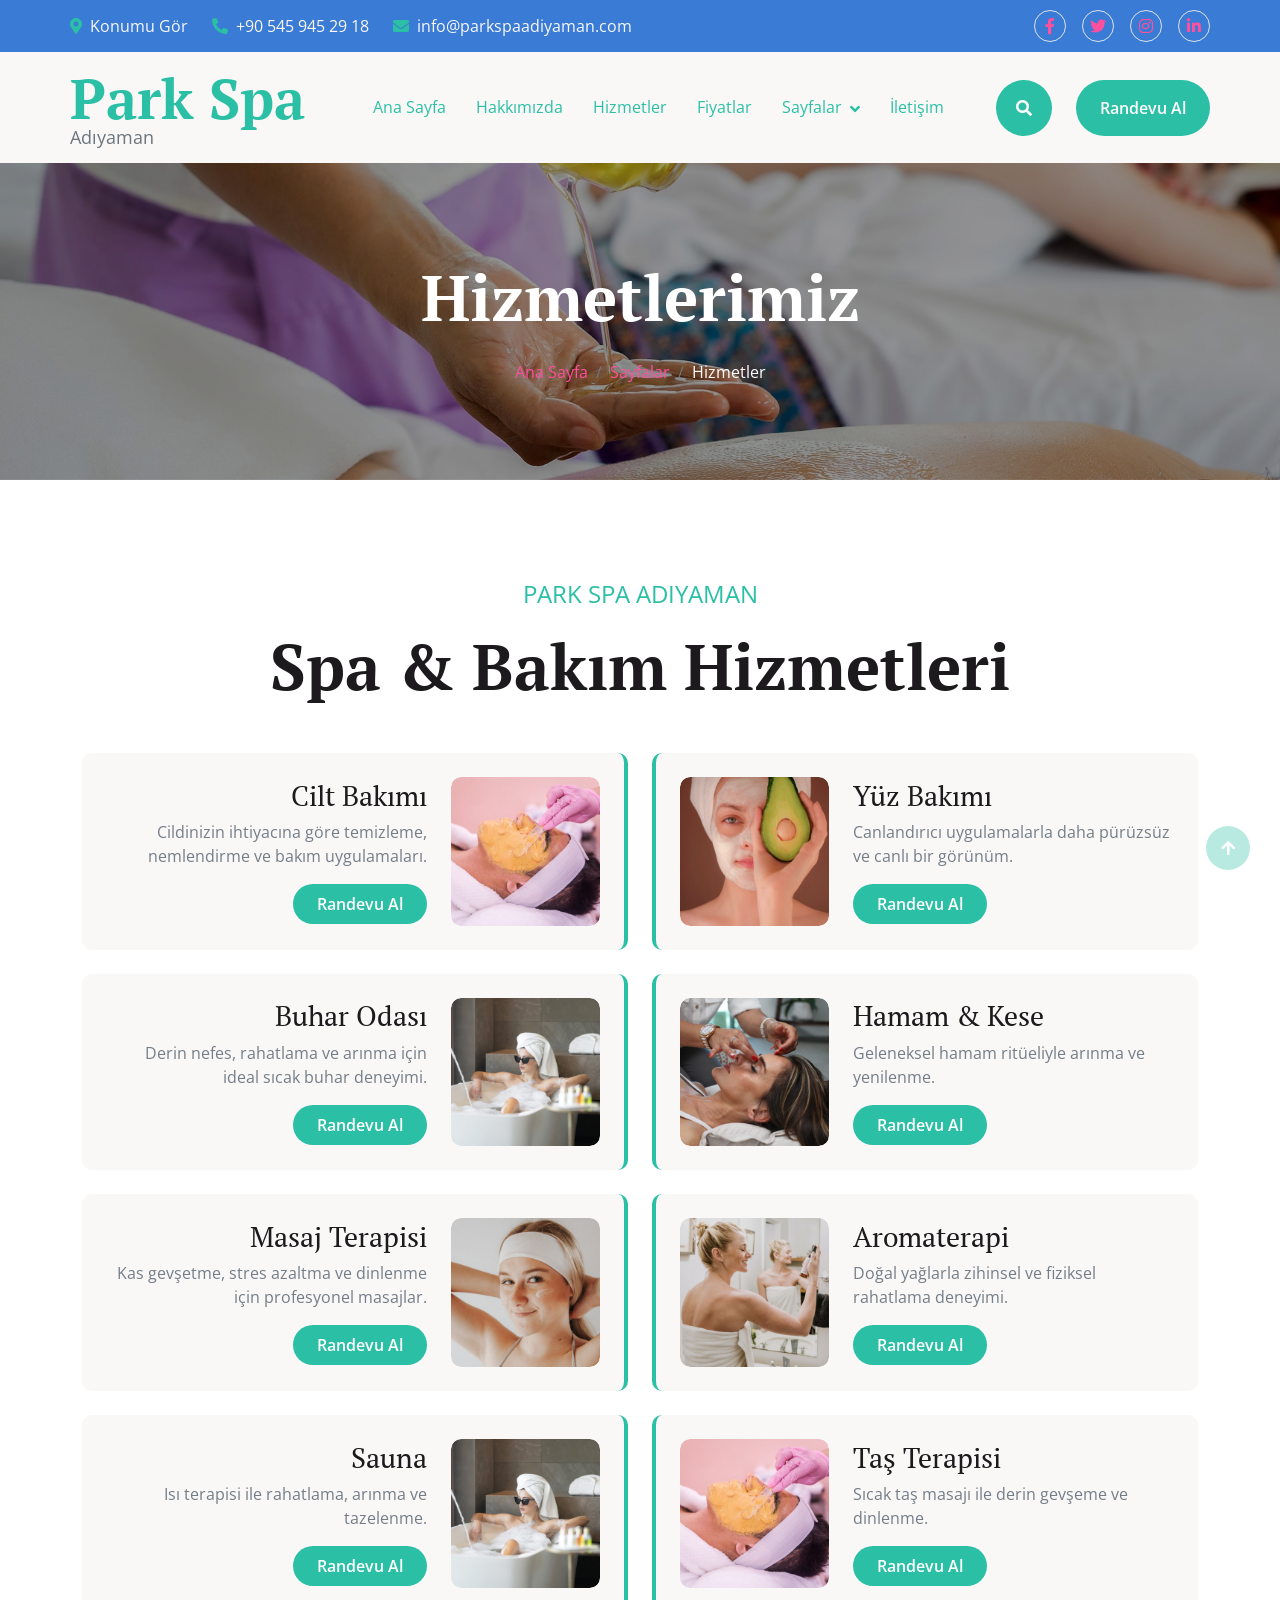
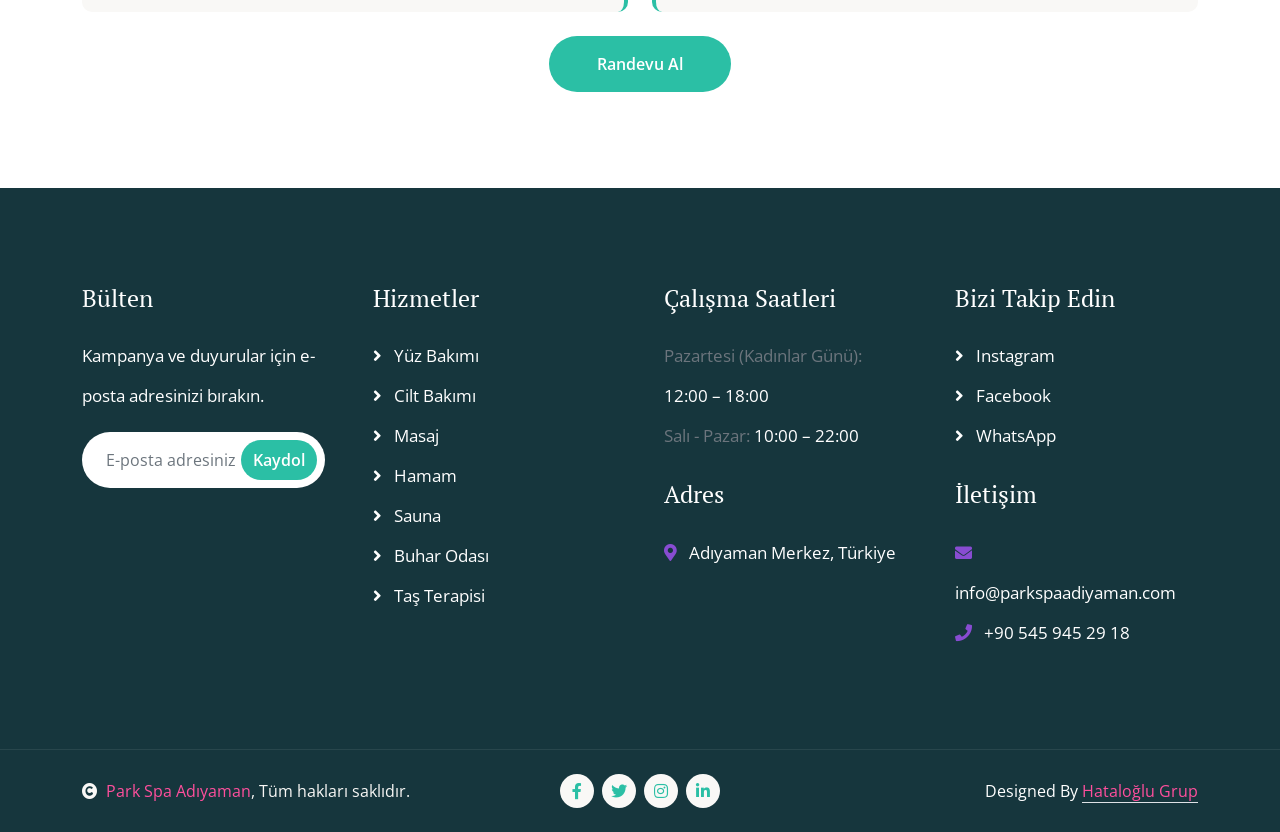
<file: service.html>
<!DOCTYPE html>
<html lang="tr">

    <head>
        <meta charset="utf-8">
        <title>Hizmetler | Park Spa Adıyaman</title>
        <meta content="width=device-width, initial-scale=1.0" name="viewport">
        <meta content="Park Spa Adıyaman, hizmetler, masaj, hamam, sauna, buhar odası, cilt bakımı, aromaterapi" name="anahtar-kelimeler">
        <meta content="Park Spa Adıyaman hizmetleri: masaj, hamam, sauna, buhar odası ve bakım uygulamaları. Pazartesi 12:00–18:00 Kadınlar Günü." name="description">

        <!-- Google Web Fonts -->
        <link rel="preconnect" href="https://fonts.googleapis.com">
        <link rel="preconnect" href="https://fonts.gstatic.com" crossorigin>
        <link href="https://fonts.googleapis.com/css2?family=Open+Sans:wght@400;600&family=PT+Serif:wght@400;700&display=swap" rel="stylesheet"> 

        <!-- Icon Font Stylesheet -->
        <link rel="stylesheet" href="https://use.fontawesome.com/releases/v5.15.4/css/all.css"/>
        <link href="https://cdn.jsdelivr.net/npm/bootstrap-icons@1.4.1/font/bootstrap-icons.css" rel="stylesheet">

        <!-- Libraries Stylesheet -->
        <link href="lib/animate/animate.min.css" rel="stylesheet">
        <link href="lib/lightbox/css/lightbox.min.css" rel="stylesheet">
        <link href="lib/owlcarousel/assets/owl.carousel.min.css" rel="stylesheet">


        <!-- Customized Bootstrap Stylesheet -->
        <link href="css/bootstrap.min.css" rel="stylesheet">

        <!-- Template Stylesheet -->
        <link href="css/style.css" rel="stylesheet">
    </head>

    <body>

        <!-- Spinner Start -->
        <div id="spinner" class="show w-100 vh-100 bg-white position-fixed translate-middle top-50 start-50  d-flex align-items-center justify-content-center">
            <div class="spinner-grow text-primary" role="status"></div>
        </div>
        <!-- Spinner End -->


        <!-- Navbar start -->
        <div class="container-fluid sticky-top px-0">
            <div class="container-fluid topbar d-none d-lg-block">
                <div class="container px-0">
                    <div class="row align-items-center">
                        <div class="col-lg-8">
                            <div class="d-flex flex-wrap">
                                <a href="https://maps.app.goo.gl/AUMQitokgpYBETvE9" class="me-4 text-light"><i class="fas fa-map-marker-alt text-primary me-2"></i>Konumu Gör</a>
                                <a href="tel:+905459452918" class="me-4 text-light"><i class="fas fa-phone-alt text-primary me-2"></i>+90 545 945 29 18</a>
                                <a href="mailto:info@parkspaadiyaman.com" class="text-light"><i class="fas fa-envelope text-primary me-2"></i>info@parkspaadiyaman.com</a>
                            </div>

                        </div>
                        <div class="col-lg-4">
                            <div class="d-flex align-items-center justify-content-end">
                                <a href="#" class="me-3 btn-square border rounded-circle nav-fill"><i class="fab fa-facebook-f"></i></a>
                                <a href="#" class="me-3 btn-square border rounded-circle nav-fill"><i class="fab fa-twitter"></i></a>
                                <a href="#" class="me-3 btn-square border rounded-circle nav-fill"><i class="fab fa-instagram"></i></a>
                                <a href="#" class="btn-square border rounded-circle nav-fill"><i class="fab fa-linkedin-in"></i></a>
                            </div>
                        </div>
                    </div>
                </div>
            </div>
            <div class="container-fluid bg-light">
                <div class="container px-0">
                    <nav class="navbar navbar-light navbar-expand-xl">
                        <a href="index.html" class="navbar-brand">
                            <h1 class="text-primary display-4 mb-0">Park Spa</h1>
                            <small class="text-muted d-block" style="margin-top: -8px;">Adıyaman</small>
                        </a>
                        <button class="navbar-toggler py-2 px-3" type="button" data-bs-toggle="collapse" data-bs-target="#navbarCollapse">
                            <span class="fa fa-bars text-primary"></span>
                        </button>
                        <div class="collapse navbar-collapse bg-light py-3" id="navbarCollapse">
                            <div class="navbar-nav mx-auto border-top">
                                <a href="index.html" class="nav-item nav-link">Ana Sayfa</a>
                                <a href="about.html" class="nav-item nav-link">Hakkımızda</a>
                                <a href="service.html" class="nav-item nav-link active">Hizmetler</a>
                                <a href="price.html" class="nav-item nav-link">Fiyatlar</a>
                                <div class="nav-item dropdown">
                                    <a href="#" class="nav-link dropdown-toggle" data-bs-toggle="dropdown">Sayfalar</a>
                                    <div class="dropdown-menu m-0 bg-secondary rounded-0">
                                        <a href="team.html" class="dropdown-item">Hizmet Alanlarımız</a>
                                        <a href="testimonial.html" class="dropdown-item">Yorumlar</a>
                                        <a href="gallery.html" class="dropdown-item">Galeri</a>
                                        <a href="appointment.html" class="dropdown-item">Randevu</a>
                                        <a href="404.html" class="dropdown-item">404 Sayfası</a>
                                    </div>
                                </div>
                                <a href="contact.html" class="nav-item nav-link">İletişim</a>
                            </div>
                            <div class="d-flex align-items-center flex-nowrap pt-xl-0">
                                <button class="btn-search btn btn-primary btn-primary-outline-0 rounded-circle btn-lg-square" data-bs-toggle="modal" data-bs-target="#searchModal"><i class="fas fa-search"></i></button>
                                <a href="appointment.html" class="btn btn-primary btn-primary-outline-0 rounded-pill py-3 px-4 ms-4">Randevu Al</a>
                            </div>
                        </div>
                    </nav>
                </div>
            </div>
        </div>
        <!-- Navbar End -->


        <!-- Modal Search Start -->
        <div class="modal fade" id="searchModal" tabindex="-1" aria-labelledby="exampleModalLabel" aria-hidden="true">
            <div class="modal-dialog modal-fullscreen">
                <div class="modal-content rounded-0">
                    <div class="modal-header">
                        <h5 class="modal-title" id="exampleModalLabel">Anahtar kelime ile arayın</h5>
                        <button type="button" class="btn-close" data-bs-dismiss="modal" aria-label="Close"></button>
                    </div>
                    <div class="modal-body d-flex align-items-center">
                        <div class="input-group w-75 mx-auto d-flex">
                            <input type="search" class="form-control p-3" placeholder="ör. masaj, sauna, hamam" aria-describedby="search-icon-1">
                            <span id="search-icon-1" class="input-group-text p-3"><i class="fa fa-search"></i></span>
                        </div>
                    </div>
                </div>
            </div>
        </div>
        <!-- Modal Search End -->



        <!-- Header Start -->
        <div class="container-fluid bg-breadcrumb py-5">
            <div class="container text-center py-5">
                <h3 class="text-white display-3 mb-4">Hizmetlerimiz</h3>
                <ol class="breadcrumb justify-content-center mb-0">
                    <li class="breadcrumb-item"><a href="index.html">Ana Sayfa</a></li>
                    <li class="breadcrumb-item"><a href="#">Sayfalar</a></li>
                    <li class="breadcrumb-item active text-white">Hizmetler</li>
                </ol>    
            </div>
        </div>
        <!-- Header End -->

        
        <!-- Services Start -->
        <div class="container-fluid services py-5">
            <div class="container py-5">
                <div class="mx-auto text-center mb-5" style="max-width: 800px;">
                    <p class="fs-4 text-uppercase text-center text-primary">Park Spa Adıyaman</p>
                    <h1 class="display-3">Spa & Bakım Hizmetleri</h1>
                </div>
                <div class="row g-4">
                    <div class="col-lg-6">
                        <div class="services-item bg-light border-4 border-end border-primary rounded p-4">
                            <div class="row align-items-center">
                                <div class="col-8">
                                    <div class="services-content text-end">
                                        <h3>Cilt Bakımı</h3>
                                        <p>Cildinizin ihtiyacına göre temizleme, nemlendirme ve bakım uygulamaları.</p>
                                        <a href="appointment.html" class="btn btn-primary btn-primary-outline-0 rounded-pill py-2 px-4">Randevu Al</a>
                                    </div>
                                </div>
                                <div class="col-4">
                                    <div class="services-img d-flex align-items-center justify-content-center rounded">
                                        <img src="img/services-1.jpg" class="img-fluid rounded" alt="">
                                    </div>
                                </div>
                            </div>
                        </div>
                    </div>
                    <div class="col-lg-6">
                        <div class="services-item bg-light border-4 border-start border-primary rounded p-4">
                            <div class="row align-items-center">
                                <div class="col-4">
                                    <div class="services-img d-flex align-items-center justify-content-center rounded">
                                        <img src="img/services-2.jpg" class="img-fluid rounded" alt="">
                                    </div>
                                </div>
                                <div class="col-8">
                                    <div class="services-content text-start">
                                        <h3>Yüz Bakımı</h3>
                                        <p>Canlandırıcı uygulamalarla daha pürüzsüz ve canlı bir görünüm.</p>
                                        <a href="appointment.html" class="btn btn-primary btn-primary-outline-0 rounded-pill py-2 px-4">Randevu Al</a>
                                    </div>
                                </div>
                            </div>
                        </div>
                    </div>
                    <div class="col-lg-6">
                        <div class="services-item bg-light border-4 border-end border-primary rounded p-4">
                            <div class="row align-items-center">
                                <div class="col-8">
                                    <div class="services-content text-end">
                                        <h3>Buhar Odası</h3>
                                        <p>Derin nefes, rahatlama ve arınma için ideal sıcak buhar deneyimi.</p>
                                        <a href="appointment.html" class="btn btn-primary btn-primary-outline-0 rounded-pill py-2 px-4">Randevu Al</a>
                                    </div>
                                </div>
                                <div class="col-4">
                                    <div class="services-img d-flex align-items-center justify-content-center rounded">
                                        <img src="img/services-3.jpg" class="img-fluid rounded" alt="">
                                    </div>
                                </div>
                            </div>
                        </div>
                    </div>
                    <div class="col-lg-6">
                        <div class="services-item bg-light border-4 border-start border-primary rounded p-4">
                            <div class="row align-items-center">
                                <div class="col-4">
                                    <div class="services-img d-flex align-items-center justify-content-center rounded">
                                        <img src="img/services-4.jpg" class="img-fluid rounded" alt="">
                                    </div>
                                </div>
                                <div class="col-8">
                                    <div class="services-content text-start">
                                        <h3>Hamam & Kese</h3>
                                        <p>Geleneksel hamam ritüeliyle arınma ve yenilenme.</p>
                                        <a href="appointment.html" class="btn btn-primary btn-primary-outline-0 rounded-pill py-2 px-4">Randevu Al</a>
                                    </div>
                                </div>
                            </div>
                        </div>
                    </div>
                    <div class="col-lg-6">
                        <div class="services-item bg-light border-4 border-end border-primary rounded p-4">
                            <div class="row align-items-center">
                                <div class="col-8">
                                    <div class="services-content text-end">
                                        <h3>Masaj Terapisi</h3>
                                        <p>Kas gevşetme, stres azaltma ve dinlenme için profesyonel masajlar.</p>
                                        <a href="appointment.html" class="btn btn-primary btn-primary-outline-0 rounded-pill py-2 px-4">Randevu Al</a>
                                    </div>
                                </div>
                                <div class="col-4">
                                    <div class="services-img d-flex align-items-center justify-content-center rounded">
                                        <img src="img/services-5.jpg" class="img-fluid rounded" alt="">
                                    </div>
                                </div>
                            </div>
                        </div>
                    </div>
                    <div class="col-lg-6">
                        <div class="services-item bg-light border-4 border-start border-primary rounded p-4">
                            <div class="row align-items-center">
                                <div class="col-4">
                                    <div class="services-img d-flex align-items-center justify-content-center rounded">
                                        <img src="img/services-6.jpg" class="img-fluid rounded" alt="">
                                    </div>
                                </div>
                                <div class="col-8">
                                    <div class="services-content text-start">
                                        <h3>Aromaterapi</h3>
                                        <p>Doğal yağlarla zihinsel ve fiziksel rahatlama deneyimi.</p>
                                        <a href="appointment.html" class="btn btn-primary btn-primary-outline-0 rounded-pill py-2 px-4">Randevu Al</a>
                                    </div>
                                </div>
                            </div>
                        </div>
                    </div>
                    <div class="col-lg-6">
                        <div class="services-item bg-light border-4 border-end border-primary rounded p-4">
                            <div class="row align-items-center">
                                <div class="col-8">
                                    <div class="services-content text-end">
                                        <h3>Sauna</h3>
                                        <p>Isı terapisi ile rahatlama, arınma ve tazelenme.</p>
                                        <a href="appointment.html" class="btn btn-primary btn-primary-outline-0 rounded-pill py-2 px-4">Randevu Al</a>
                                    </div>
                                </div>
                                <div class="col-4">
                                    <div class="services-img d-flex align-items-center justify-content-center rounded">
                                        <img src="img/services-3.jpg" class="img-fluid rounded" alt="">
                                    </div>
                                </div>
                            </div>
                        </div>
                    </div>
                    <div class="col-lg-6">
                        <div class="services-item bg-light border-4 border-start border-primary rounded p-4">
                            <div class="row align-items-center">
                                <div class="col-4">
                                    <div class="services-img d-flex align-items-center justify-content-center rounded">
                                        <img src="img/services-1.jpg" class="img-fluid rounded" alt="">
                                    </div>
                                </div>
                                <div class="col-8">
                                    <div class="services-content text-start">
                                        <h3>Taş Terapisi</h3>
                                        <p>Sıcak taş masajı ile derin gevşeme ve dinlenme.</p>
                                        <a href="appointment.html" class="btn btn-primary btn-primary-outline-0 rounded-pill py-2 px-4">Randevu Al</a>
                                    </div>
                                </div>
                            </div>
                        </div>
                    </div>
                    <div class="col-12">
                        <div class="services-btn text-center">
                            <a href="appointment.html" class="btn btn-primary btn-primary-outline-0 rounded-pill py-3 px-5">Randevu Al</a>
                        </div>
                    </div>
                </div>
            </div>
        </div>
        <!-- Services End -->



        <!-- Footer Start -->
        <div class="container-fluid footer py-5">
            <div class="container py-5">
                <div class="row g-5">
                    <div class="col-md-6 col-lg-6 col-xl-3">
                        <div class="footer-item">
                            <h4 class="mb-4 text-white">Bülten</h4>
                            <p class="text-white">Kampanya ve duyurular için e-posta adresinizi bırakın.</p>
                            <div class="position-relative mx-auto rounded-pill">
                                <input class="form-control rounded-pill border-0 w-100 py-3 ps-4 pe-5" type="text" placeholder="E-posta adresiniz">
                                <button type="button" class="btn btn-primary btn-primary-outline-0 rounded-pill position-absolute top-0 end-0 py-2 mt-2 me-2">Kaydol</button>
                            </div>
                        </div>
                    </div>
                    <div class="col-md-6 col-lg-6 col-xl-3">
                        <div class="footer-item d-flex flex-column">
                            <h4 class="mb-4 text-white">Hizmetler</h4>
                            <a href="service.html"><i class="fas fa-angle-right me-2"></i> Yüz Bakımı</a>
                            <a href="service.html"><i class="fas fa-angle-right me-2"></i> Cilt Bakımı</a>
                            <a href="service.html"><i class="fas fa-angle-right me-2"></i> Masaj</a>
                            <a href="service.html"><i class="fas fa-angle-right me-2"></i> Hamam</a>
                            <a href="service.html"><i class="fas fa-angle-right me-2"></i> Sauna</a>
                            <a href="service.html"><i class="fas fa-angle-right me-2"></i> Buhar Odası</a>
                            <a href="service.html"><i class="fas fa-angle-right me-2"></i> Taş Terapisi</a>
                        </div>
                    </div>
                    <div class="col-md-6 col-lg-6 col-xl-3">
                        <div class="footer-item d-flex flex-column">
                            <h4 class="mb-4 text-white">Çalışma Saatleri</h4>
                            <p class="text-muted mb-0">Pazartesi (Kadınlar Günü): <span class="text-white"> 12:00 – 18:00</span></p>
                            <p class="text-muted mb-0">Salı - Pazar: <span class="text-white"> 10:00 – 22:00</span></p>
                            <h4 class="my-4 text-white">Adres</h4>
                            <p class="mb-0"><i class="fas fa-map-marker-alt text-secondary me-2"></i> Adıyaman Merkez, Türkiye</p>
                        </div>
                    </div>
                    <div class="col-md-6 col-lg-6 col-xl-3">
                        <div class="footer-item d-flex flex-column">
                            <h4 class="mb-4 text-white">Bizi Takip Edin</h4>
                            <a href="#"><i class="fas fa-angle-right me-2"></i> Instagram</a>
                            <a href="#"><i class="fas fa-angle-right me-2"></i> Facebook</a>
                            <a href="https://wa.me/905459452918" target="_blank" rel="noopener"><i class="fas fa-angle-right me-2"></i> WhatsApp</a>
                            <h4 class="my-4 text-white">İletişim</h4>
                            <p class="mb-0"><i class="fas fa-envelope text-secondary me-2"></i> info@parkspaadiyaman.com</p>
                            <p class="mb-0"><i class="fas fa-phone text-secondary me-2"></i> +90 545 945 29 18</p>
                        </div>
                    </div>
                </div>
            </div>
        </div>
        <!-- Footer End -->



        <!-- Copyright Start -->
        <div class="container-fluid copyright py-4">
            <div class="container">
                <div class="row g-4 align-items-center">
                    <div class="col-md-4 text-center text-md-start mb-md-0">
                        <span class="text-light"><a href="index.html"><i class="fas fa-copyright text-light me-2"></i>Park Spa Adıyaman</a>, Tüm hakları saklıdır.</span>
                    </div>
                    <div class="col-md-4">
                        <div class="d-flex justify-content-center">
                            <a href="" class="btn btn-light btn-light-outline-0 btn-sm-square rounded-circle me-2"><i class="fab fa-facebook-f"></i></a>
                            <a href="" class="btn btn-light btn-light-outline-0 btn-sm-square rounded-circle me-2"><i class="fab fa-twitter"></i></a>
                            <a href="" class="btn btn-light btn-light-outline-0 btn-sm-square rounded-circle me-2"><i class="fab fa-instagram"></i></a>
                            <a href="" class="btn btn-light btn-light-outline-0 btn-sm-square rounded-circle me-0"><i class="fab fa-linkedin-in"></i></a>
                        </div>
                    </div>
                    <div class="col-md-4 text-center text-md-end text-white">
                        <!--/*** This template is free as long as you keep the below author’s credit link/attribution link/backlink. ***/-->
                        <!--/*** If you'd like to use the template without the below author’s credit link/attribution link/backlink, ***/-->
                        <!--/*** you can purchase the Credit Removal License from "https://htmlcodex.com/credit-removal". ***/-->
                        Designed By <a class="border-bottom" href="https://htmlcodex.com">Hataloğlu Grup</a>
                    </div>
                </div>
            </div>
        </div>
        <!-- Copyright End -->



        <!-- Back to Top -->
        <a href="#" class="btn btn-primary btn-primary-outline-0 btn-md-square rounded-circle back-to-top"><i class="fa fa-arrow-up"></i></a>   

        
    <!-- JavaScript Libraries -->
    <script src="https://ajax.googleapis.com/ajax/libs/jquery/3.6.4/jquery.min.js"></script>
    <script src="https://cdn.jsdelivr.net/npm/bootstrap@5.0.0/dist/js/bootstrap.bundle.min.js"></script>
    <script src="lib/wow/wow.min.js"></script>
    <script src="lib/easing/easing.min.js"></script>
    <script src="lib/waypoints/waypoints.min.js"></script>
    <script src="lib/counterup/counterup.min.js"></script>
    <script src="lib/lightbox/js/lightbox.min.js"></script>
    <script src="lib/owlcarousel/owl.carousel.min.js"></script>

    <!-- Template Javascript -->
    <script src="js/main.js"></script>
    </body>

</html>
</file>
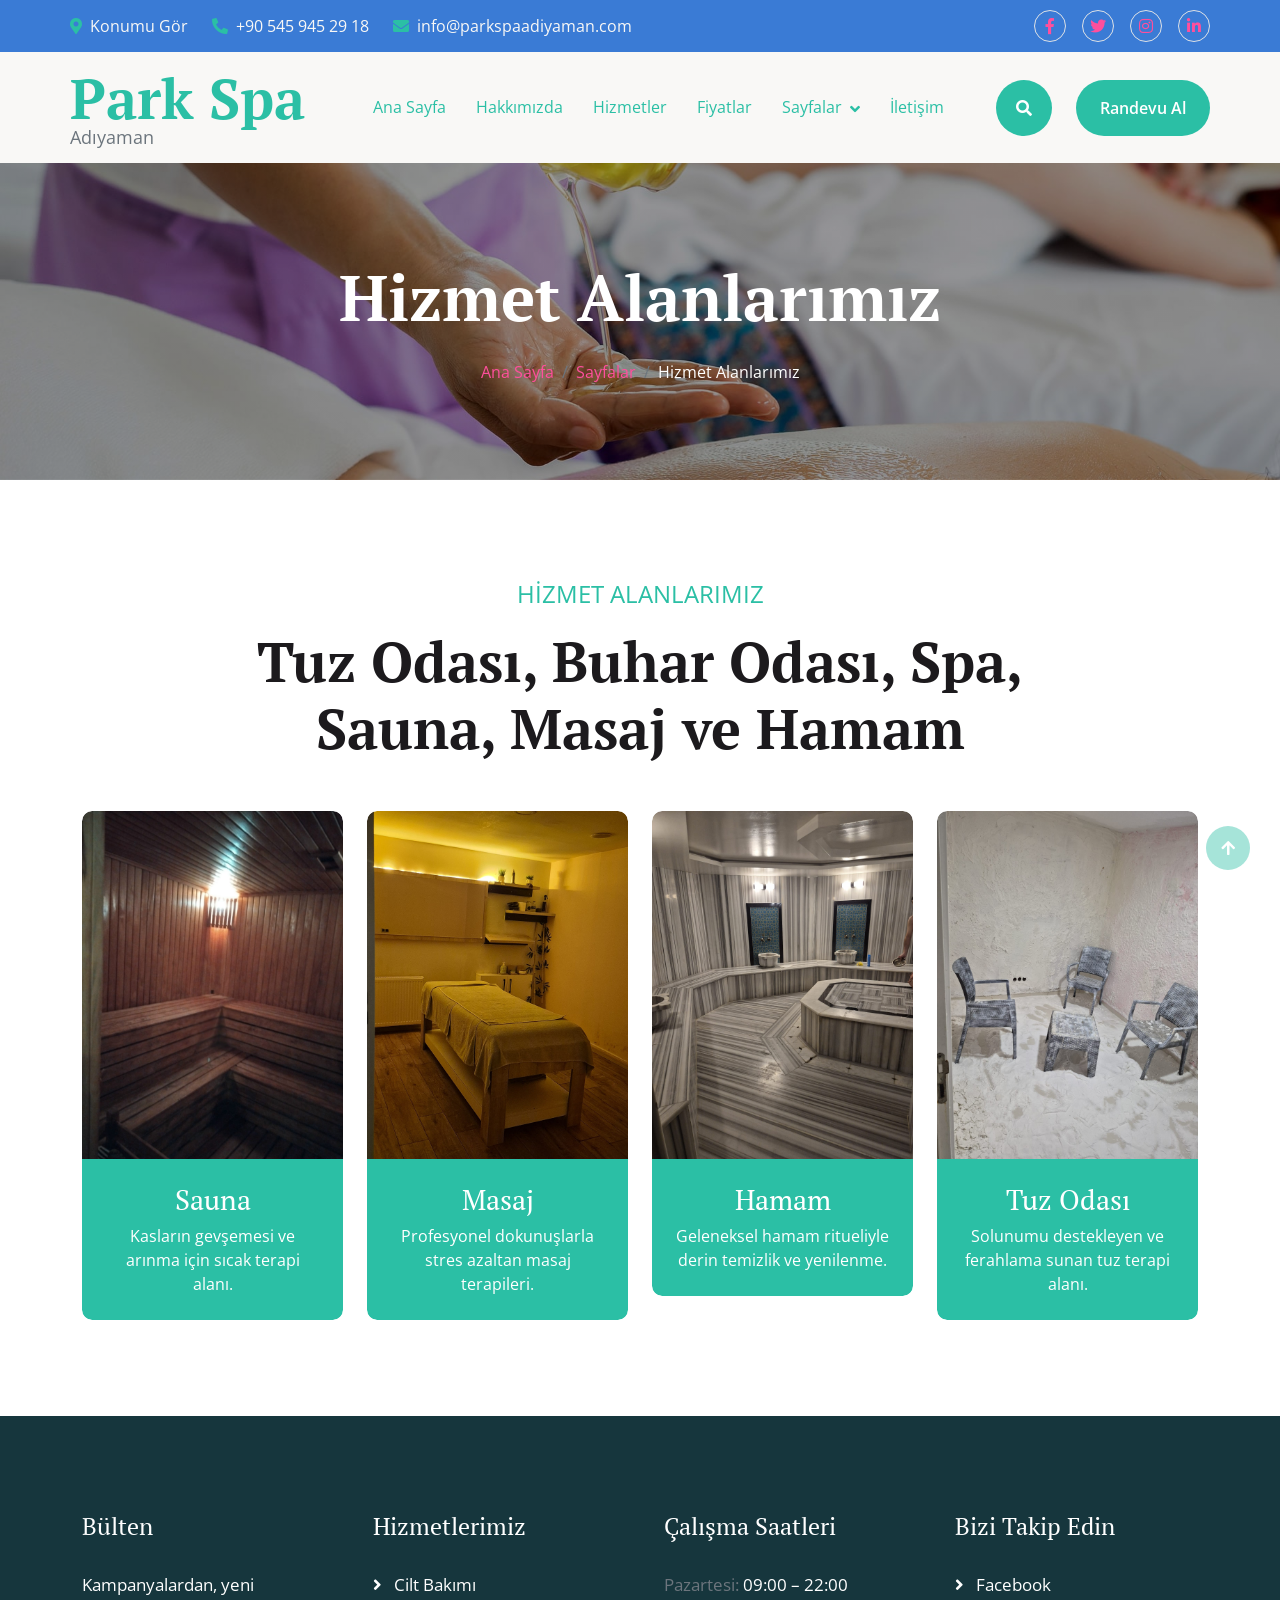
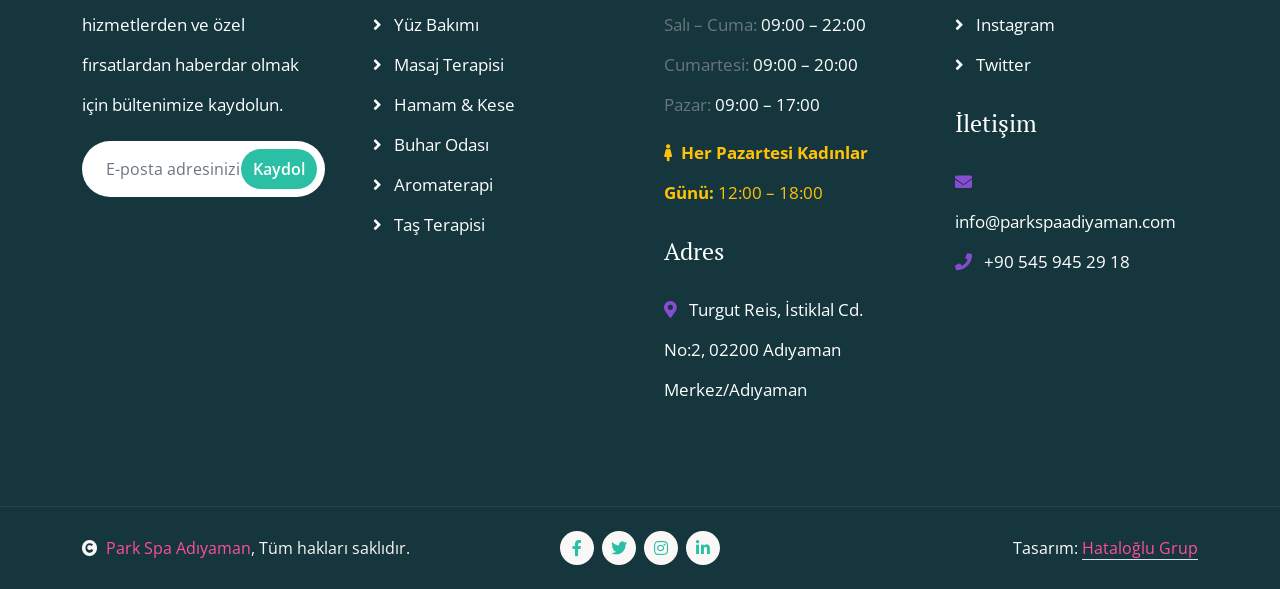
<file: team.html>
<!DOCTYPE html>
<html lang="tr">

    <head>
        <meta charset="utf-8">
        <title>Hizmet Alanlarımız | Park Spa Adıyaman</title>
        <meta content="width=device-width, initial-scale=1.0" name="viewport">
        <meta content="Park Spa Adıyaman tuz odası, buhar odası, spa, sauna, masaj, hamam" name="keywords">
        <meta content="Park Spa Adıyaman hizmet alanları: Tuz Odası, Buhar Odası, Spa, Sauna, Masaj ve Hamam." name="description">

        <!-- Google Web Fonts -->
        <link rel="preconnect" href="https://fonts.googleapis.com">
        <link rel="preconnect" href="https://fonts.gstatic.com" crossorigin>
        <link href="https://fonts.googleapis.com/css2?family=Open+Sans:wght@400;600&family=PT+Serif:wght@400;700&display=swap" rel="stylesheet"> 

        <!-- Icon Font Stylesheet -->
        <link rel="stylesheet" href="https://use.fontawesome.com/releases/v5.15.4/css/all.css"/>
        <link href="https://cdn.jsdelivr.net/npm/bootstrap-icons@1.4.1/font/bootstrap-icons.css" rel="stylesheet">

        <!-- Libraries Stylesheet -->
        <link href="lib/animate/animate.min.css" rel="stylesheet">
        <link href="lib/lightbox/css/lightbox.min.css" rel="stylesheet">
        <link href="lib/owlcarousel/assets/owl.carousel.min.css" rel="stylesheet">

        <!-- Customized Bootstrap Stylesheet -->
        <link href="css/bootstrap.min.css" rel="stylesheet">

        <!-- Template Stylesheet -->
        <link href="css/style.css" rel="stylesheet">
    </head>

    <body>

        <!-- Spinner Start -->
        <div id="spinner" class="show w-100 vh-100 bg-white position-fixed translate-middle top-50 start-50 d-flex align-items-center justify-content-center">
            <div class="spinner-grow text-primary" role="status"></div>
        </div>
        <!-- Spinner End -->


        <!-- Navbar Start -->
        <div class="container-fluid sticky-top px-0">
            <div class="container-fluid topbar d-none d-lg-block">
                <div class="container px-0">
                    <div class="row align-items-center">
                        <div class="col-lg-8">
                            <div class="d-flex flex-wrap">
                                <a href="https://maps.app.goo.gl/AUMQitokgpYBETvE9" class="me-4 text-light"><i class="fas fa-map-marker-alt text-primary me-2"></i>Konumu Gör</a>
                                <a href="tel:+905459452918" class="me-4 text-light"><i class="fas fa-phone-alt text-primary me-2"></i>+90 545 945 29 18</a>
                                <a href="mailto:info@parkspaadiyaman.com" class="text-light"><i class="fas fa-envelope text-primary me-2"></i>info@parkspaadiyaman.com</a>
                            </div>
                        </div>
                        <div class="col-lg-4">
                            <div class="d-flex align-items-center justify-content-end">
                                <a href="#" class="me-3 btn-square border rounded-circle nav-fill"><i class="fab fa-facebook-f"></i></a>
                                <a href="#" class="me-3 btn-square border rounded-circle nav-fill"><i class="fab fa-twitter"></i></a>
                                <a href="#" class="me-3 btn-square border rounded-circle nav-fill"><i class="fab fa-instagram"></i></a>
                                <a href="#" class="btn-square border rounded-circle nav-fill"><i class="fab fa-linkedin-in"></i></a>
                            </div>
                        </div>
                    </div>
                </div>
            </div>
            <div class="container-fluid bg-light">
                <div class="container px-0">
                    <nav class="navbar navbar-light navbar-expand-xl">
                        <a href="index.html" class="navbar-brand">
                            <h1 class="text-primary display-4 mb-0">Park Spa</h1>
                            <small class="text-muted d-block" style="margin-top: -8px;">Adıyaman</small>
                        </a>
                        <button class="navbar-toggler py-2 px-3" type="button" data-bs-toggle="collapse" data-bs-target="#navbarCollapse">
                            <span class="fa fa-bars text-primary"></span>
                        </button>
                        <div class="collapse navbar-collapse bg-light py-3" id="navbarCollapse">
                            <div class="navbar-nav mx-auto border-top">
                                <a href="index.html" class="nav-item nav-link">Ana Sayfa</a>
                                <a href="about.html" class="nav-item nav-link">Hakkımızda</a>
                                <a href="service.html" class="nav-item nav-link">Hizmetler</a>
                                <a href="price.html" class="nav-item nav-link">Fiyatlar</a>
                                <div class="nav-item dropdown">
                                    <a href="#" class="nav-link dropdown-toggle active" data-bs-toggle="dropdown">Sayfalar</a>
                                    <div class="dropdown-menu m-0 bg-secondary rounded-0">
                                        <a href="team.html" class="dropdown-item active">Hizmet Alanlarımız</a>
                                        <a href="testimonial.html" class="dropdown-item">Yorumlar</a>
                                        <a href="gallery.html" class="dropdown-item">Galeri</a>
                                        <a href="appointment.html" class="dropdown-item">Randevu</a>
                                        <a href="404.html" class="dropdown-item">404 Sayfası</a>
                                    </div>
                                </div>
                                <a href="contact.html" class="nav-item nav-link">İletişim</a>
                            </div>
                            <div class="d-flex align-items-center flex-nowrap pt-xl-0">
                                <button class="btn-search btn btn-primary btn-primary-outline-0 rounded-circle btn-lg-square" data-bs-toggle="modal" data-bs-target="#searchModal"><i class="fas fa-search"></i></button>
                                <a href="appointment.html" class="btn btn-primary btn-primary-outline-0 rounded-pill py-3 px-4 ms-4">Randevu Al</a>
                            </div>
                        </div>
                    </nav>
                </div>
            </div>
        </div>
        <!-- Navbar End -->


        <!-- Modal Search Start -->
        <div class="modal fade" id="searchModal" tabindex="-1" aria-labelledby="searchModalLabel" aria-hidden="true">
            <div class="modal-dialog modal-fullscreen">
                <div class="modal-content rounded-0">
                    <div class="modal-header">
                        <h5 class="modal-title" id="searchModalLabel">Anahtar kelime ile arayın</h5>
                        <button type="button" class="btn-close" data-bs-dismiss="modal" aria-label="Kapat"></button>
                    </div>
                    <div class="modal-body d-flex align-items-center">
                        <div class="input-group w-75 mx-auto d-flex">
                            <input type="search" class="form-control p-3" placeholder="ör. masaj, sauna, hamam" aria-describedby="search-icon-1">
                            <span id="search-icon-1" class="input-group-text p-3"><i class="fa fa-search"></i></span>
                        </div>
                    </div>
                </div>
            </div>
        </div>
        <!-- Modal Search End -->


        <!-- Header Start -->
        <div class="container-fluid bg-breadcrumb py-5">
            <div class="container text-center py-5">
                <h3 class="text-white display-3 mb-4">Hizmet Alanlarımız</h3>
                <ol class="breadcrumb justify-content-center mb-0">
                    <li class="breadcrumb-item"><a href="index.html">Ana Sayfa</a></li>
                    <li class="breadcrumb-item"><a href="#">Sayfalar</a></li>
                    <li class="breadcrumb-item active text-white">Hizmet Alanlarımız</li>
                </ol>    
            </div>
        </div>
        <!-- Header End -->


        <!-- Team Start -->
        <div class="container-fluid team py-5">
            <div class="container py-5">
                <div class="text-center mx-auto mb-5" style="max-width: 800px;">
                    <p class="fs-4 text-uppercase text-primary">Hizmet Alanlarımız</p>
                    <h1 class="display-4 mb-4">Tuz Odası, Buhar Odası, Spa, Sauna, Masaj ve Hamam</h1>
                </div>
                <div class="row g-4">
                    <div class="col-md-6 col-lg-6 col-xl-3">
                        <div class="team-item">
                            <div class="team-img rounded-top">
                                <img src="img/park_spa/sauna.jpeg" class="img-fluid w-100 rounded-top bg-light" alt="Tuz Odası">
                            </div>
                            <div class="team-text rounded-bottom text-center p-4">
                                <h3 class="text-white">Sauna</h3>
                                <p class="mb-0 text-white">Kasların gevşemesi ve arınma için sıcak terapi alanı.</p>
                            </div>
                            <div class="team-social">
                                <a class="btn btn-light btn-light-outline-0 btn-square rounded-circle mb-2" href="#"><i class="fab fa-twitter"></i></a>
                                <a class="btn btn-light btn-light-outline-0 btn-square rounded-circle mb-2" href="#"><i class="fab fa-facebook-f"></i></a>
                                <a class="btn btn-light btn-light-outline-0 btn-square rounded-circle mb-2" href="#"><i class="fab fa-linkedin-in"></i></a>
                                <a class="btn btn-light btn-light-outline-0 btn-square rounded-circle" href="#"><i class="fab fa-instagram"></i></a>
                            </div>
                        </div>
                    </div>
                    <div class="col-md-6 col-lg-6 col-xl-3">
                        <div class="team-item">
                            <div class="team-img rounded-top">
                                <img src="img/park_spa/masaj.jpeg" class="img-fluid w-100 rounded-top bg-light" alt="Buhar Odası">
                            </div>
                            <div class="team-text rounded-bottom text-center p-4">
                                <h3 class="text-white">Masaj</h3>
                                <p class="mb-0 text-white">Profesyonel dokunuşlarla stres azaltan masaj terapileri.</p>
                            </div>
                            <div class="team-social">
                                <a class="btn btn-light btn-light-outline-0 btn-square rounded-circle mb-2" href="#"><i class="fab fa-twitter"></i></a>
                                <a class="btn btn-light btn-light-outline-0 btn-square rounded-circle mb-2" href="#"><i class="fab fa-facebook-f"></i></a>
                                <a class="btn btn-light btn-light-outline-0 btn-square rounded-circle mb-2" href="#"><i class="fab fa-linkedin-in"></i></a>
                                <a class="btn btn-light btn-light-outline-0 btn-square rounded-circle" href="#"><i class="fab fa-instagram"></i></a>
                            </div>
                        </div>
                    </div>
                    <div class="col-md-6 col-lg-6 col-xl-3">
                        <div class="team-item">
                            <div class="team-img rounded-top">
                                <img src="img/park_spa/hamam4.jpeg" class="img-fluid w-100 rounded-top bg-light" alt="Spa">
                            </div>
                            <div class="team-text rounded-bottom text-center p-4">
                                <h3 class="text-white">Hamam</h3>
                                <p class="mb-0 text-white">Geleneksel hamam ritueliyle derin temizlik ve yenilenme.</p>
                            </div>
                            <div class="team-social">
                                <a class="btn btn-light btn-light-outline-0 btn-square rounded-circle mb-2" href="#"><i class="fab fa-twitter"></i></a>
                                <a class="btn btn-light btn-light-outline-0 btn-square rounded-circle mb-2" href="#"><i class="fab fa-facebook-f"></i></a>
                                <a class="btn btn-light btn-light-outline-0 btn-square rounded-circle mb-2" href="#"><i class="fab fa-linkedin-in"></i></a>
                                <a class="btn btn-light btn-light-outline-0 btn-square rounded-circle" href="#"><i class="fab fa-instagram"></i></a>
                            </div>
                        </div>
                    </div>
                    <div class="col-md-6 col-lg-6 col-xl-3">
                        <div class="team-item">
                            <div class="team-img rounded-top">
                                <img src="img/park_spa/tuzodası.jpeg" class="img-fluid w-100 rounded-top bg-light" alt="Sauna ve Hamam">
                            </div>
                            <div class="team-text rounded-bottom text-center p-4">
                                <h3 class="text-white">Tuz Odası</h3>
                                <p class="mb-0 text-white">Solunumu destekleyen ve ferahlama sunan tuz terapi alanı.</p>
                            </div>
                            <div class="team-social">
                                <a class="btn btn-light btn-light-outline-0 btn-square rounded-circle mb-2" href="#"><i class="fab fa-twitter"></i></a>
                                <a class="btn btn-light btn-light-outline-0 btn-square rounded-circle mb-2" href="#"><i class="fab fa-facebook-f"></i></a>
                                <a class="btn btn-light btn-light-outline-0 btn-square rounded-circle mb-2" href="#"><i class="fab fa-linkedin-in"></i></a>
                                <a class="btn btn-light btn-light-outline-0 btn-square rounded-circle" href="#"><i class="fab fa-instagram"></i></a>
                            </div>
                        </div>
                    </div>
                </div>
            </div>
        </div>
        <!-- Team End -->


        <!-- Footer Start -->
        <div class="container-fluid footer py-5">
            <div class="container py-5">
                <div class="row g-5">
                    <div class="col-md-6 col-lg-6 col-xl-3">
                        <div class="footer-item">
                            <h4 class="mb-4 text-white">Bülten</h4>
                            <p class="text-white">Kampanyalardan, yeni hizmetlerden ve özel fırsatlardan haberdar olmak için bültenimize kaydolun.</p>
                            <div class="position-relative mx-auto rounded-pill">
                                <input class="form-control rounded-pill border-0 w-100 py-3 ps-4 pe-5" type="text" placeholder="E-posta adresinizi girin">
                                <button type="button" class="btn btn-primary btn-primary-outline-0 rounded-pill position-absolute top-0 end-0 py-2 mt-2 me-2">Kaydol</button>
                            </div>
                        </div>
                    </div>
                    <div class="col-md-6 col-lg-6 col-xl-3">
                        <div class="footer-item d-flex flex-column">
                            <h4 class="mb-4 text-white">Hizmetlerimiz</h4>
                            <a href="service.html"><i class="fas fa-angle-right me-2"></i> Cilt Bakımı</a>
                            <a href="service.html"><i class="fas fa-angle-right me-2"></i> Yüz Bakımı</a>
                            <a href="service.html"><i class="fas fa-angle-right me-2"></i> Masaj Terapisi</a>
                            <a href="service.html"><i class="fas fa-angle-right me-2"></i> Hamam &amp; Kese</a>
                            <a href="service.html"><i class="fas fa-angle-right me-2"></i> Buhar Odası</a>
                            <a href="service.html"><i class="fas fa-angle-right me-2"></i> Aromaterapi</a>
                            <a href="service.html"><i class="fas fa-angle-right me-2"></i> Taş Terapisi</a>
                        </div>
                    </div>
                    <div class="col-md-6 col-lg-6 col-xl-3">
                        <div class="footer-item d-flex flex-column">
                            <h4 class="mb-4 text-white">Çalışma Saatleri</h4>
                            <p class="text-muted mb-0">Pazartesi: <span class="text-white"> 09:00 – 22:00</span></p>
                            <p class="text-muted mb-0">Salı – Cuma: <span class="text-white"> 09:00 – 22:00</span></p>
                            <p class="text-muted mb-0">Cumartesi: <span class="text-white"> 09:00 – 20:00</span></p>
                            <p class="text-muted mb-0">Pazar: <span class="text-white"> 09:00 – 17:00</span></p>
                            <p class="text-warning mt-2 mb-0"><i class="fas fa-female me-1"></i> <strong>Her Pazartesi Kadınlar Günü:</strong> 12:00 – 18:00</p>
                            <h4 class="my-4 text-white">Adres</h4>
                            <p class="mb-0"><i class="fas fa-map-marker-alt text-secondary me-2"></i> Turgut Reis, İstiklal Cd. No:2, 02200 Adıyaman Merkez/Adıyaman</p>
                        </div>
                    </div>
                    <div class="col-md-6 col-lg-6 col-xl-3">
                        <div class="footer-item d-flex flex-column">
                            <h4 class="mb-4 text-white">Bizi Takip Edin</h4>
                            <a href="#"><i class="fas fa-angle-right me-2"></i> Facebook</a>
                            <a href="#"><i class="fas fa-angle-right me-2"></i> Instagram</a>
                            <a href="#"><i class="fas fa-angle-right me-2"></i> Twitter</a>
                            <h4 class="my-4 text-white">İletişim</h4>
                            <p class="mb-0"><i class="fas fa-envelope text-secondary me-2"></i> info@parkspaadiyaman.com</p>
                            <p class="mb-0"><i class="fas fa-phone text-secondary me-2"></i> +90 545 945 29 18</p>
                        </div>
                    </div>
                </div>
            </div>
        </div>
        <!-- Footer End -->


        <!-- Copyright Start -->
        <div class="container-fluid copyright py-4">
            <div class="container">
                <div class="row g-4 align-items-center">
                    <div class="col-md-4 text-center text-md-start mb-md-0">
                        <span class="text-light"><a href="#"><i class="fas fa-copyright text-light me-2"></i>Park Spa Adıyaman</a>, Tüm hakları saklıdır.</span>
                    </div>
                    <div class="col-md-4">
                        <div class="d-flex justify-content-center">
                            <a href="" class="btn btn-light btn-light-outline-0 btn-sm-square rounded-circle me-2"><i class="fab fa-facebook-f"></i></a>
                            <a href="" class="btn btn-light btn-light-outline-0 btn-sm-square rounded-circle me-2"><i class="fab fa-twitter"></i></a>
                            <a href="" class="btn btn-light btn-light-outline-0 btn-sm-square rounded-circle me-2"><i class="fab fa-instagram"></i></a>
                            <a href="" class="btn btn-light btn-light-outline-0 btn-sm-square rounded-circle me-0"><i class="fab fa-linkedin-in"></i></a>
                        </div>
                    </div>
                    <div class="col-md-4 text-center text-md-end text-white">
                        Tasarım: <a class="border-bottom" href="https://htmlcodex.com">Hataloğlu Grup</a>
                    </div>
                </div>
            </div>
        </div>
        <!-- Copyright End -->


        <!-- Back to Top -->
        <a href="#" class="btn btn-primary btn-primary-outline-0 btn-md-square rounded-circle back-to-top"><i class="fa fa-arrow-up"></i></a>


        <!-- JavaScript Libraries -->
        <script src="https://ajax.googleapis.com/ajax/libs/jquery/3.6.4/jquery.min.js"></script>
        <script src="https://cdn.jsdelivr.net/npm/bootstrap@5.0.0/dist/js/bootstrap.bundle.min.js"></script>
        <script src="lib/wow/wow.min.js"></script>
        <script src="lib/easing/easing.min.js"></script>
        <script src="lib/waypoints/waypoints.min.js"></script>
        <script src="lib/counterup/counterup.min.js"></script>
        <script src="lib/lightbox/js/lightbox.min.js"></script>
        <script src="lib/owlcarousel/owl.carousel.min.js"></script>

        <!-- Template Javascript -->
        <script src="js/main.js"></script>
    </body>

</html>
</file>
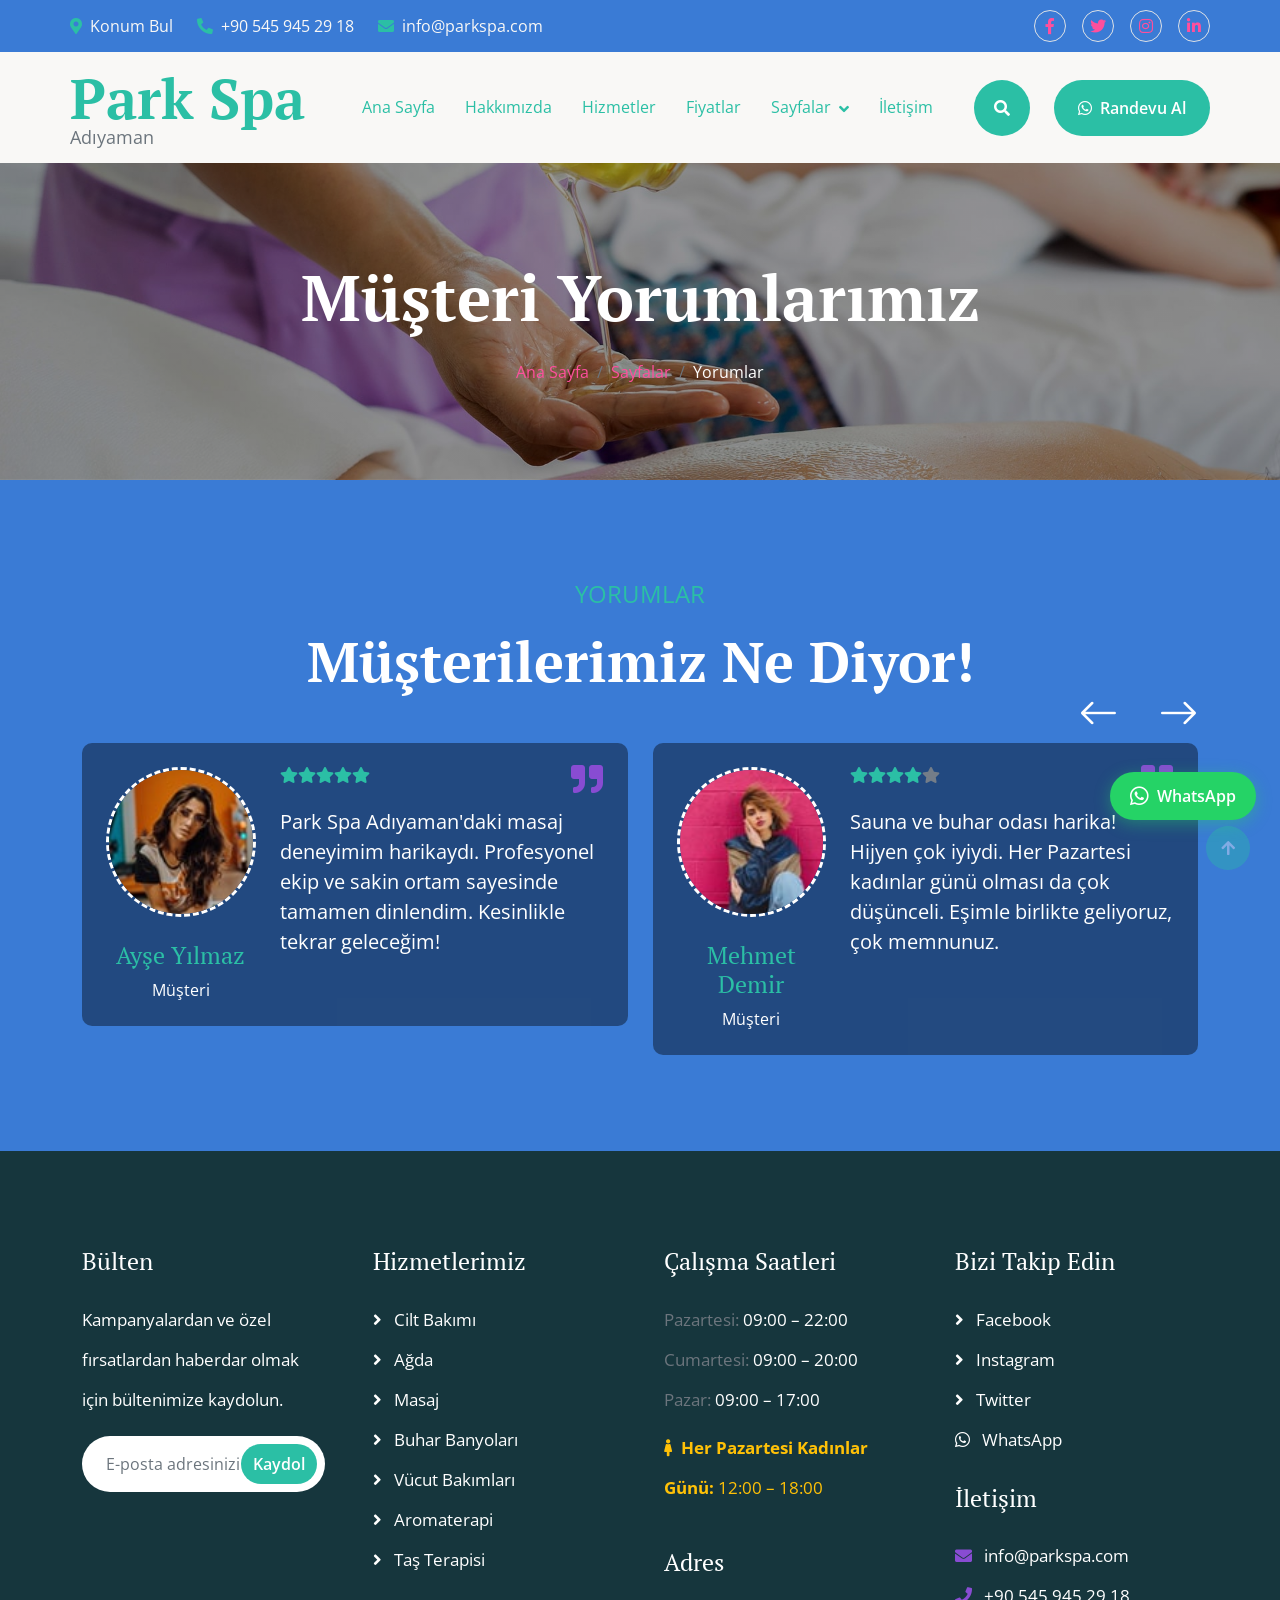
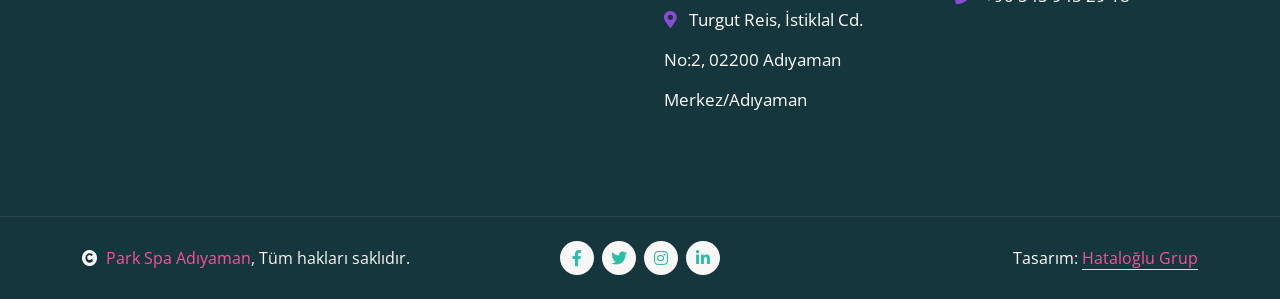
<file: testimonial.html>
<!DOCTYPE html>
<html lang="tr">

    <head>
        <meta charset="utf-8">
        <title>Park Spa Adıyaman | Spa, Masaj, Hamam, Sauna</title>
        <meta content="width=device-width, initial-scale=1.0" name="viewport">
        <meta content="Park Spa Adıyaman, spa, masaj, hamam, sauna, buhar odası, cilt bakımı, aromaterapi" name="keywords">
        <meta content="Park Spa Adıyaman'da masaj, sauna, hamam, buhar odası ve bakım hizmetleri. Her Pazartesi 12:00–18:00 Kadınlar Günü." name="description">

        <!-- Google Web Fonts -->
        <link rel="preconnect" href="https://fonts.googleapis.com">
        <link rel="preconnect" href="https://fonts.gstatic.com" crossorigin>
        <link href="https://fonts.googleapis.com/css2?family=Open+Sans:wght@400;600&family=PT+Serif:wght@400;700&display=swap" rel="stylesheet">

        <!-- Icon Font Stylesheet -->
        <link rel="stylesheet" href="https://use.fontawesome.com/releases/v5.15.4/css/all.css"/>
        <link href="https://cdn.jsdelivr.net/npm/bootstrap-icons@1.4.1/font/bootstrap-icons.css" rel="stylesheet">

        <!-- Libraries Stylesheet -->
        <link href="lib/animate/animate.min.css" rel="stylesheet">
        <link href="lib/lightbox/css/lightbox.min.css" rel="stylesheet">
        <link href="lib/owlcarousel/assets/owl.carousel.min.css" rel="stylesheet">

        <!-- Customized Bootstrap Stylesheet -->
        <link href="css/bootstrap.min.css" rel="stylesheet">

        <!-- Template Stylesheet -->
        <link href="css/style.css" rel="stylesheet">
        
        <style>
            .whatsapp-float {
                position: fixed;
                bottom: 80px;
                right: 24px;
                z-index: 9999;
                background-color: #25D366;
                color: white;
                border-radius: 50px;
                padding: 12px 20px;
                font-size: 16px;
                font-weight: 600;
                text-decoration: none;
                display: flex;
                align-items: center;
                gap: 8px;
                box-shadow: 0 4px 16px rgba(37,211,102,0.4);
                transition: background 0.2s, box-shadow 0.2s;
            }
            .whatsapp-float:hover {
                background-color: #1ebe57;
                color: white;
                box-shadow: 0 6px 20px rgba(37,211,102,0.6);
            }
            .whatsapp-btn {
                background-color: #25D366;
                color: #fff;
                border: none;
            }
            .whatsapp-btn:hover {
                background-color: #1ebe57;
                color: #fff;
            }
        </style>
    </head>

    <body>

        <!-- Spinner Başlangıç -->
        <div id="spinner" class="show w-100 vh-100 bg-white position-fixed translate-middle top-50 start-50 d-flex align-items-center justify-content-center">
            <div class="spinner-grow text-primary" role="status"></div>
        </div>
        <!-- Spinner Bitiş -->

        <!-- Navbar Başlangıç -->
        <div class="container-fluid sticky-top px-0">
            <div class="container-fluid topbar d-none d-lg-block">
                <div class="container px-0">
                    <div class="row align-items-center">
                        <div class="col-lg-8">
                            <div class="d-flex flex-wrap">
                                <a href="#" class="me-4 text-light"><i class="fas fa-map-marker-alt text-primary me-2"></i>Konum Bul</a>
                                <a href="tel:+905459452918" class="me-4 text-light"><i class="fas fa-phone-alt text-primary me-2"></i>+90 545 945 29 18</a>
                                <a href="#" class="text-light"><i class="fas fa-envelope text-primary me-2"></i>info@parkspa.com</a>
                            </div>
                        </div>
                        <div class="col-lg-4">
                            <div class="d-flex align-items-center justify-content-end">
                                <a href="#" class="me-3 btn-square border rounded-circle nav-fill"><i class="fab fa-facebook-f"></i></a>
                                <a href="#" class="me-3 btn-square border rounded-circle nav-fill"><i class="fab fa-twitter"></i></a>
                                <a href="#" class="me-3 btn-square border rounded-circle nav-fill"><i class="fab fa-instagram"></i></a>
                                <a href="#" class="btn-square border rounded-circle nav-fill"><i class="fab fa-linkedin-in"></i></a>
                            </div>
                        </div>
                    </div>
                </div>
            </div>
            <div class="container-fluid bg-light">
                <div class="container px-0">
                    <nav class="navbar navbar-light navbar-expand-xl">
                        <a href="index.html" class="navbar-brand">
                            <h1 class="text-primary display-4 mb-0">Park Spa</h1>
                            <small class="text-muted d-block" style="margin-top: -8px;">Adıyaman</small>
                        </a>
                        <button class="navbar-toggler py-2 px-3" type="button" data-bs-toggle="collapse" data-bs-target="#navbarCollapse">
                            <span class="fa fa-bars text-primary"></span>
                        </button>
                        <div class="collapse navbar-collapse bg-light py-3" id="navbarCollapse">
                            <div class="navbar-nav mx-auto border-top">
                                <a href="index.html" class="nav-item nav-link">Ana Sayfa</a>
                                <a href="about.html" class="nav-item nav-link">Hakkımızda</a>
                                <a href="service.html" class="nav-item nav-link">Hizmetler</a>
                                <a href="price.html" class="nav-item nav-link">Fiyatlar</a>
                                <div class="nav-item dropdown">
                                    <a href="#" class="nav-link dropdown-toggle active" data-bs-toggle="dropdown">Sayfalar</a>
                                    <div class="dropdown-menu m-0 bg-secondary rounded-0">
                                        <a href="team.html" class="dropdown-item">Hizmet Alanlarımız</a>
                                        <a href="testimonial.html" class="dropdown-item active">Yorumlar</a>
                                        <a href="gallery.html" class="dropdown-item">Galeri</a>
                                        <a href="appointment.html" class="dropdown-item">Randevu</a>
                                        <a href="404.html" class="dropdown-item">404 Sayfası</a>
                                    </div>
                                </div>
                                <a href="contact.html" class="nav-item nav-link">İletişim</a>
                            </div>
                            <div class="d-flex align-items-center flex-nowrap pt-xl-0">
                                <button class="btn-search btn btn-primary btn-primary-outline-0 rounded-circle btn-lg-square" data-bs-toggle="modal" data-bs-target="#searchModal"><i class="fas fa-search"></i></button>
                                <a href="https://wa.me/905459452918?text=Merhaba%2C%20randevu%20almak%20istiyorum." target="_blank" class="btn btn-primary btn-primary-outline-0 rounded-pill py-3 px-4 ms-4"><i class="fab fa-whatsapp me-2"></i>Randevu Al</a>
                            </div>
                        </div>
                    </nav>
                </div>
            </div>
        </div>
        <!-- Navbar Bitiş -->

        <!-- Arama Modal Başlangıç -->
        <div class="modal fade" id="searchModal" tabindex="-1" aria-labelledby="exampleModalLabel" aria-hidden="true">
            <div class="modal-dialog modal-fullscreen">
                <div class="modal-content rounded-0">
                    <div class="modal-header">
                        <h5 class="modal-title" id="exampleModalLabel">Anahtar kelime ile arayın</h5>
                        <button type="button" class="btn-close" data-bs-dismiss="modal" aria-label="Kapat"></button>
                    </div>
                    <div class="modal-body d-flex align-items-center">
                        <div class="input-group w-75 mx-auto d-flex">
                            <input type="search" class="form-control p-3" placeholder="anahtar kelimeler" aria-describedby="search-icon-1">
                            <span id="search-icon-1" class="input-group-text p-3"><i class="fa fa-search"></i></span>
                        </div>
                    </div>
                </div>
            </div>
        </div>
        <!-- Arama Modal Bitiş -->

        <!-- Header Başlangıç -->
        <div class="container-fluid bg-breadcrumb py-5">
            <div class="container text-center py-5">
                <h3 class="text-white display-3 mb-4">Müşteri Yorumlarımız</h3>
                <ol class="breadcrumb justify-content-center mb-0">
                    <li class="breadcrumb-item"><a href="index.html">Ana Sayfa</a></li>
                    <li class="breadcrumb-item"><a href="#">Sayfalar</a></li>
                    <li class="breadcrumb-item active text-white">Yorumlar</li>
                </ol>    
            </div>
        </div>
        <!-- Header Bitiş -->

        <!-- Yorumlar Başlangıç -->
        <div class="container-fluid testimonial py-5" style="background: var(--bs-secondary);">
            <div class="container py-5">
                <div class="text-center mx-auto mb-5" style="max-width: 800px;">
                    <p class="fs-4 text-uppercase text-primary">Yorumlar</p>
                    <h1 class="display-4 mb-4 text-white">Müşterilerimiz Ne Diyor!</h1>
                </div>
                <div class="owl-carousel testimonial-carousel">
                    <div class="testimonial-item rounded p-4">
                        <div class="row">
                            <div class="col-4">
                                <div class="d-flex flex-column mx-auto">
                                    <div class="rounded-circle mb-4" style="border: dashed; border-color: var(--bs-white);">
                                        <img src="img/testimonial-1.jpg" class="img-fluid rounded-circle" alt="">
                                    </div>
                                    <div class="text-center">
                                        <h4 class="mb-2 text-primary">Ayşe Yılmaz</h4>
                                        <p class="m-0 text-white">Müşteri</p>
                                    </div>
                                </div>
                            </div>
                            <div class="col-8">
                                <div class="position-absolute" style="top: 20px; right: 25px;">
                                    <i class="fa fa-quote-right fa-2x text-secondary"></i>
                                </div>
                                <div class="testimonial-content">
                                    <div class="d-flex mb-4">
                                        <i class="fas fa-star text-primary"></i>
                                        <i class="fas fa-star text-primary"></i>
                                        <i class="fas fa-star text-primary"></i>
                                        <i class="fas fa-star text-primary"></i>
                                        <i class="fas fa-star text-primary"></i>
                                    </div>
                                    <p class="fs-5 mb-0 text-white">Park Spa Adıyaman'daki masaj deneyimim harikaydı. Profesyonel ekip ve sakin ortam sayesinde tamamen dinlendim. Kesinlikle tekrar geleceğim!
                                    </p>
                                </div>
                            </div>
                        </div>
                    </div>
                    <div class="testimonial-item rounded p-4">
                        <div class="row">
                            <div class="col-4">
                                <div class="d-flex flex-column mx-auto">
                                    <div class="rounded-circle mb-4" style="border: dashed; border-color: var(--bs-white);">
                                        <img src="img/testimonial-2.jpg" class="img-fluid rounded-circle" alt="">
                                    </div>
                                    <div class="text-center">
                                        <h4 class="mb-2 text-primary">Mehmet Demir</h4>
                                        <p class="m-0 text-white">Müşteri</p>
                                    </div>
                                </div>
                            </div>
                            <div class="col-8">
                                <div class="position-absolute" style="top: 20px; right: 25px;">
                                    <i class="fa fa-quote-right fa-2x text-secondary"></i>
                                </div>
                                <div class="testimonial-content">
                                    <div class="d-flex mb-4">
                                        <i class="fas fa-star text-primary"></i>
                                        <i class="fas fa-star text-primary"></i>
                                        <i class="fas fa-star text-primary"></i>
                                        <i class="fas fa-star text-primary"></i>
                                        <i class="fas fa-star"></i>
                                    </div>
                                    <p class="fs-5 mb-0 text-white">Sauna ve buhar odası harika! Hijyen çok iyiydi. Her Pazartesi kadınlar günü olması da çok düşünceli. Eşimle birlikte geliyoruz, çok memnunuz.
                                    </p>
                                </div>
                            </div>
                        </div>
                    </div>
                    <div class="testimonial-item rounded p-4">
                        <div class="row">
                            <div class="col-4">
                                <div class="d-flex flex-column mx-auto">
                                    <div class="rounded-circle mb-4" style="border: dashed; border-color: var(--bs-white);">
                                        <img src="img/testimonial-3.jpg" class="img-fluid rounded-circle" alt="">
                                    </div>
                                    <div class="text-center">
                                        <h4 class="mb-2 text-primary">Zeynep Kaya</h4>
                                        <p class="m-0 text-white">Müşteri</p>
                                    </div>
                                </div>
                            </div>
                            <div class="col-8">
                                <div class="position-absolute" style="top: 20px; right: 25px;">
                                    <i class="fa fa-quote-right fa-2x text-secondary"></i>
                                </div>
                                <div class="testimonial-content">
                                    <div class="d-flex mb-4">
                                        <i class="fas fa-star text-primary"></i>
                                        <i class="fas fa-star text-primary"></i>
                                        <i class="fas fa-star text-primary"></i>
                                        <i class="fas fa-star text-primary"></i>
                                        <i class="fas fa-star text-primary"></i>
                                    </div>
                                    <p class="fs-5 mb-0 text-white">Cilt bakımı ve aromaterapi seansları mükemmeldi. Kendimi yenilenmiş gibi hissediyorum. Kesinlikle herkese tavsiye ediyorum!
                                    </p>
                                </div>
                            </div>
                        </div>
                    </div>
                </div>
            </div>
        </div>
        <!-- Yorumlar Bitiş -->

        <!-- Footer Başlangıç -->
        <div class="container-fluid footer py-5">
            <div class="container py-5">
                <div class="row g-5">
                    <div class="col-md-6 col-lg-6 col-xl-3">
                        <div class="footer-item">
                            <h4 class="mb-4 text-white">Bülten</h4>
                            <p class="text-white">Kampanyalardan ve özel fırsatlardan haberdar olmak için bültenimize kaydolun.</p>
                            <div class="position-relative mx-auto rounded-pill">
                                <input class="form-control rounded-pill border-0 w-100 py-3 ps-4 pe-5" type="text" placeholder="E-posta adresinizi girin">
                                <button type="button" class="btn btn-primary btn-primary-outline-0 rounded-pill position-absolute top-0 end-0 py-2 mt-2 me-2">Kaydol</button>
                            </div>
                        </div>
                    </div>
                    <div class="col-md-6 col-lg-6 col-xl-3">
                        <div class="footer-item d-flex flex-column">
                            <h4 class="mb-4 text-white">Hizmetlerimiz</h4>
                            <a href="service.html"><i class="fas fa-angle-right me-2"></i> Cilt Bakımı</a>
                            <a href="service.html"><i class="fas fa-angle-right me-2"></i> Ağda</a>
                            <a href="service.html"><i class="fas fa-angle-right me-2"></i> Masaj</a>
                            <a href="service.html"><i class="fas fa-angle-right me-2"></i> Buhar Banyoları</a>
                            <a href="service.html"><i class="fas fa-angle-right me-2"></i> Vücut Bakımları</a>
                            <a href="service.html"><i class="fas fa-angle-right me-2"></i> Aromaterapi</a>
                            <a href="service.html"><i class="fas fa-angle-right me-2"></i> Taş Terapisi</a>
                        </div>
                    </div>
                    <div class="col-md-6 col-lg-6 col-xl-3">
                        <div class="footer-item d-flex flex-column">
                            <h4 class="mb-4 text-white">Çalışma Saatleri</h4>
                            <p class="text-muted mb-0">Pazartesi: <span class="text-white"> 09:00 – 22:00</span></p>
                            <p class="text-muted mb-0">Cumartesi: <span class="text-white"> 09:00 – 20:00</span></p>
                            <p class="text-muted mb-0">Pazar: <span class="text-white"> 09:00 – 17:00</span></p>
                            <p class="text-warning mt-2"><i class="fas fa-female me-1"></i> <strong>Her Pazartesi Kadınlar Günü:</strong> 12:00 – 18:00</p>
                            <h4 class="my-4 text-white">Adres</h4>
                            <p class="mb-0"><i class="fas fa-map-marker-alt text-secondary me-2"></i> Turgut Reis, İstiklal Cd. No:2, 02200 Adıyaman Merkez/Adıyaman</p>
                        </div>
                    </div>
                    <div class="col-md-6 col-lg-6 col-xl-3">
                        <div class="footer-item d-flex flex-column">
                            <h4 class="mb-4 text-white">Bizi Takip Edin</h4>
                            <a href="#"><i class="fas fa-angle-right me-2"></i> Facebook</a>
                            <a href="#"><i class="fas fa-angle-right me-2"></i> Instagram</a>
                            <a href="#"><i class="fas fa-angle-right me-2"></i> Twitter</a>
                            <a href="https://wa.me/905459452918" target="_blank"><i class="fab fa-whatsapp me-2"></i> WhatsApp</a>
                            <h4 class="my-4 text-white">İletişim</h4>
                            <p class="mb-0"><i class="fas fa-envelope text-secondary me-2"></i> info@parkspa.com</p>
                            <p class="mb-0"><i class="fas fa-phone text-secondary me-2"></i> +90 545 945 29 18</p>
                        </div>
                    </div>
                </div>
            </div>
        </div>
        <!-- Footer Bitiş -->

        <!-- Copyright Başlangıç -->
        <div class="container-fluid copyright py-4">
            <div class="container">
                <div class="row g-4 align-items-center">
                    <div class="col-md-4 text-center text-md-start mb-md-0">
                        <span class="text-light"><a href="#"><i class="fas fa-copyright text-light me-2"></i>Park Spa Adıyaman</a>, Tüm hakları saklıdır.</span>
                    </div>
                    <div class="col-md-4">
                        <div class="d-flex justify-content-center">
                            <a href="#" class="btn btn-light btn-light-outline-0 btn-sm-square rounded-circle me-2"><i class="fab fa-facebook-f"></i></a>
                            <a href="#" class="btn btn-light btn-light-outline-0 btn-sm-square rounded-circle me-2"><i class="fab fa-twitter"></i></a>
                            <a href="#" class="btn btn-light btn-light-outline-0 btn-sm-square rounded-circle me-2"><i class="fab fa-instagram"></i></a>
                            <a href="#" class="btn btn-light btn-light-outline-0 btn-sm-square rounded-circle me-0"><i class="fab fa-linkedin-in"></i></a>
                        </div>
                    </div>
                    <div class="col-md-4 text-center text-md-end text-white">
                        Tasarım: <a class="border-bottom" href="https://htmlcodex.com">Hataloğlu Grup</a>
                    </div>
                </div>
            </div>
        </div>
        <!-- Copyright Bitiş -->

        <!-- WhatsApp Sabit Buton -->
        <a href="https://wa.me/905459452918?text=Merhaba%2C%20bilgi%20almak%20istiyorum." target="_blank" class="whatsapp-float">
            <i class="fab fa-whatsapp fa-lg"></i> WhatsApp
        </a>

        <!-- Yukarı Çık Butonu -->
        <a href="#" class="btn btn-primary btn-primary-outline-0 btn-md-square rounded-circle back-to-top"><i class="fa fa-arrow-up"></i></a>

        <!-- JavaScript Kütüphaneleri -->
        <script src="https://ajax.googleapis.com/ajax/libs/jquery/3.6.4/jquery.min.js"></script>
        <script src="https://cdn.jsdelivr.net/npm/bootstrap@5.0.0/dist/js/bootstrap.bundle.min.js"></script>
        <script src="lib/wow/wow.min.js"></script>
        <script src="lib/easing/easing.min.js"></script>
        <script src="lib/waypoints/waypoints.min.js"></script>
        <script src="lib/counterup/counterup.min.js"></script>
        <script src="lib/lightbox/js/lightbox.min.js"></script>
        <script src="lib/owlcarousel/owl.carousel.min.js"></script>

        <!-- Template Javascript -->
        <script src="js/main.js"></script>
    </body>

</html>
</file>
<file: css/style.css>
/*** Theme Color Overrides Start ***/
:root {
    --bs-primary: #2bbfa5;
    --bs-secondary: #3a7bd5;
    --bs-light: #f2fbf8;
    --bs-dark: #16363d;
}

.text-primary { color: var(--bs-primary) !important; }
.bg-primary { background-color: var(--bs-primary) !important; }
.border-primary { border-color: var(--bs-primary) !important; }
.link-primary,
.nav-link { color: var(--bs-primary) !important; }

.btn-primary {
    color: #00241e !important;
    background-color: var(--bs-primary) !important;
    border-color: var(--bs-primary) !important;
}

.btn-primary:hover,
.btn-primary:focus,
.btn-primary:active {
    color: #001814 !important;
    background-color: #25aa93 !important;
    border-color: #25aa93 !important;
}

.btn-outline-primary {
    color: var(--bs-primary) !important;
    border-color: var(--bs-primary) !important;
}

.btn-outline-primary:hover,
.btn-outline-primary:focus,
.btn-outline-primary:active {
    color: #00241e !important;
    background-color: var(--bs-primary) !important;
    border-color: var(--bs-primary) !important;
}
/*** Theme Color Overrides End ***/

/*** Spinner Start ***/
#spinner {
    opacity: 0;
    visibility: hidden;
    transition: opacity .8s ease-out, visibility 0s linear .5s;
    z-index: 99999;
 }

 #spinner.show {
     transition: opacity .8s ease-out, visibility 0s linear .0s;
     visibility: visible;
     opacity: 1;
 }
/*** Spinner End ***/

.back-to-top {
    position: fixed;
    right: 30px;
    bottom: 30px;
    display: flex;
    width: 45px;
    height: 45px;
    align-items: center;
    justify-content: center;
    transition: 0.5s;
    z-index: 99;
}

/*** Button Start ***/
.btn {
    font-weight: 600;
    transition: .5s;
}

.btn-square {
    width: 32px;
    height: 32px;
}

.btn-sm-square {
    width: 34px;
    height: 34px;
}

.btn-md-square {
    width: 44px;
    height: 44px;
}

.btn-lg-square {
    width: 56px;
    height: 56px;
}

.btn-square,
.btn-sm-square,
.btn-md-square,
.btn-lg-square {
    padding: 0;
    display: flex;
    align-items: center;
    justify-content: center;
    font-weight: normal;
}

.btn-primary-outline-0 {
    border: 0;
    color: var(--bs-white) !important;
}

.btn-light-outline-0 {
    border: 0;
    color: var(--bs-primary) !important;
}

.btn-primary-outline-0:hover {
    background: var(--bs-secondary) !important;
    color: var(--bs-white) !important;
}

.btn-light-outline-0:hover {
    background: var(--bs-secondary) !important;
    color: var(--bs-white) !important;
}

/*** Topbar Start ***/
.sticky-top {
    transition: 0.5s;
    background: var(--bs-white);
}

.topbar {
    padding: 10px 0;
    background: var(--bs-secondary) !important;
}

/*** Topbar End ***/

/*** Navbar Start ***/
.navbar .navbar-nav .nav-link {
    padding: 10px 15px;
    font-size: 16px;
    transition: .5s;
}

.navbar .navbar-nav .nav-link:hover,
.navbar .navbar-nav .nav-link.active,
.sticky-top.bg-white .navbar .navbar-nav .nav-link:hover,
.sticky-top.bg-white .navbar .navbar-nav .nav-link.active {
    color: var(--bs-primary);
}

.navbar .dropdown-toggle::after {
    border: none;
    content: "\f107";
    font-family: "Font Awesome 5 Free";
    font-weight: 700;
    vertical-align: middle;
    margin-left: 8px;
}

@media (min-width: 1200px) {
    .navbar .nav-item .dropdown-menu {
        display: block;
        visibility: hidden;
        top: 100%;
        transform: rotateX(-75deg);
        transform-origin: 0% 0%;
        border: 0;
        transition: .5s;
        opacity: 0;
    }
}

.dropdown .dropdown-menu a:hover {
    background: var(--bs-secondary);
    color: var(--bs-primary);
}

.navbar .nav-item:hover .dropdown-menu {
    transform: rotateX(0deg);
    visibility: visible;
    background: var(--bs-light) !important;
    border-radius: 10px !important;
    transition: .5s;
    opacity: 1;
}

@media (min-width: 1200px) {
    .navbar .navbar-collapse .border-top {
        border-top: none !important;
    }
}

#searchModal .modal-content {
    background: rgba(250, 250, 250, .6);
}
/*** Navbar End ***/

/*** Carousel Start ***/
.carousel-item {
    position: relative;
    min-height: 100vh
    
}

.carousel-item img {
    position: absolute;
    width: 100%;
    height: 100%;
    object-fit: cover;
}

.carousel-item .carousel-caption {
    width: 100%;
    height: 100%;
    position: absolute;
    top: 0;
    left: 0;
    display: flex;
    align-items: center;
    justify-content: center;
    text-align: center;
    background: linear-gradient(rgba(255, 255, 255, .5), rgba(255, 255, 255, 0.5));
    background-size: cover;
}

.carousel-control-prev,
.carousel-control-next {
    opacity: 0;
}

.carousel-control-prev .carousel-control-prev-icon,
.carousel-control-next .carousel-control-next-icon {
    background: transparent;
}

#carouselId .carousel-indicators {
    padding-bottom: 30px;
}

#carouselId .carousel-indicators li {
    border-top: 10px solid var(--bs-white);
    border-bottom: 10px solid var(--bs-white);
    border-right: 5px solid var(--bs-white);
    border-left: 5px solid var(--bs-white);
    margin-right: 10px;
    border-radius: 10px;
    transition: 0.5s;
}

#carouselId .carousel-indicators li.active {
    background: var(--bs-primary);
    border-color: var(--bs-primary);
    border-right: 15px solid var(--bs-primary);
    border-left: 15px solid var(--bs-primary);
}
/*** Carousel End ***/


.bg-breadcrumb {
    background: linear-gradient(rgba(0, 0, 0, 0.4), rgba(0, 0, 0, 0.4)), url(../img/appointment-background.jpg);
    background-position: center center;
    background-repeat: no-repeat;
    background-size: cover;
}

/*** Services Start ***/
.services .services-item {
    transition: 0.5s;
}

.services .services-item:hover {
    background: var(--bs-primary) !important;
    border-color: var(--bs-secondary) !important;
}

.services .services-item:hover .services-content p,
.services .services-item:hover .services-content h3 {
    color: var(--bs-white);
    transition: 0.5s;
}

.services .services-item:hover .services-content a.btn {
    background: var(--bs-white);
    color: var(--bs-primary) !important;
}

.services .services-item:hover .services-content a.btn:hover {
    color: var(--bs-white) !important;
}

.services .services-item .services-img {
    overflow: hidden;
}

.services .services-item .services-img img {
    transition: 0.5s;
}

.services .services-item .services-img img:hover {
    transform: scale(1.3);
}
/*** Services End ***/



/*** About Start ***/
/*** Youtube Video start ***/
.video {
    position: relative;
    padding-right: 70px; 
    padding-bottom: 70px;
    border-radius: 10px;
}

.video .btn-play {
    position: absolute;
    z-index: 3;
    top: 45%;
    left: 50%;
    transform: translate(-50%, -45%);
    margin-left: -35px;
    box-sizing: content-box;
    display: block;
    width: 32px;
    height: 44px;
    border-radius: 50%;

}

.video .btn-play:before {
    content: "";
    position: absolute;
    z-index: 0;
    left: 50%;
    top: 50%;
    transform: translateX(-50%) translateY(-50%);
    display: block;
    width: 100px;
    height: 100px;
    background: var(--bs-secondary);
    border-radius: 50%;
    animation: pulse-border 1500ms ease-out infinite;
}

.video .btn-play:after {
    content: "";
    position: absolute;
    z-index: 1;
    left: 50%;
    top: 50%;
    transform: translate(-50%, -50%);
    display: block;
    width: 100px;
    height: 100px;
    background: var(--bs-primary);
    border-radius: 50%;
    transition: all 200ms;
}

.video .btn-play span {
    display: block;
    position: relative;
    z-index: 3;
    width: 0;
    height: 0;
    border-left: 32px solid var(--bs-white);
    border-top: 22px solid transparent;
    border-bottom: 22px solid transparent;
}

@keyframes pulse-border {
    0% {
        transform: translateX(-50%) translateY(-50%) translateZ(0) scale(1);
        opacity: 1;
    }

    100% {
        transform: translateX(-50%) translateY(-50%) translateZ(0) scale(1.5);
        opacity: 0;
    }
}

#videoModal {
    z-index: 99999;
}

#videoModal .modal-dialog {
    position: relative;
    max-width: 800px;
    margin: 60px auto 0 auto;
}

#videoModal .modal-body {
    position: relative;
    padding: 0px;
}

#videoModal .close {
    position: absolute;
    width: 30px;
    height: 30px;
    right: 0px;
    top: -30px;
    z-index: 999;
    font-size: 30px;
    font-weight: normal;
    color: #ffffff;
    background: #000000;
    opacity: 1;
}
/*** Youtube Video End ***/
/*** About End ***/


/*** Appointment  Start ***/
.appointment {
    background: linear-gradient(rgba(0, 0, 0, 0.5), rgba(0, 0, 0, 0.5)), url(../img/appointment-background.jpg);
    background-position: center center;
    background-repeat: no-repeat;
    background-size: cover;
}

.appointment .appointment-form {
    background: linear-gradient(rgba(0, 0, 0, 0.4), rgba(0, 0, 0, .4));
    object-fit: cover;
    border-radius: 10px;
}

.appointment .appointment-time {
    background: linear-gradient(rgba(255, 255, 255, 0.2), rgba(255, 255, 255, .2));
    object-fit: cover;
    border-radius: 10px;
}
/*** Appointment End ***/

/*** Counter Start ***/
.counter-section .counter-item .counter-content {
    position: relative;
    margin-bottom: 60px;
    background-image: linear-gradient(rgba(252, 152, 195, 0.3), rgba(255, 255, 255, 0.3), rgba(136, 76, 210, 0.3));
    border-radius: 10px;
    z-index: 9;
}

.counter-section .counter-item {
    text-align: center;
    background: rgba(255, 255, 255, .5) !important;
    background: linear-gradient(rgba(0, 0, 0, 0.3), rgba(0, 0, 0, 0.3));
    object-fit: cover;
    border-radius: 0 25% 0 25%;
}

.counter-section .counter-item .counter-content .svg-img {
    position: absolute;
    bottom: 0; 
    left: 50%; 
    transform: translateX(-50%); 
    margin-bottom: -50px; 
    margin-left: -45px; 
    transform: rotate(180deg);
}

.counter-section .counter-item .counter-quantity {
    width: 110px;
    height: 110px;
    border-radius: 55px;
    display: inline-flex;
    align-items: center;
    justify-content: center;
    background: var(--bs-primary);
}
/*** Counter End ***/


/*** Events Start ***/
.gallery .tab-class .nav-item {
    padding: 0 0 20px 0;
}
.gallery .tab-class .nav-item a.active {
    background: var(--bs-primary) !important;
}

.gallery .tab-class .nav-item a.active span {
    color: var(--bs-white) !important;
}

.gallery .gallery-img {
    position: relative;
    overflow: hidden;
    border-radius: 10px;
}

.gallery .gallery-img img {
    transition: 0.5s;
}

.gallery .gallery-img:hover img {
    transform: scale(1.3);
}

.gallery .gallery-img .gallery-overlay {
    position: absolute;
    width: 100%;
    height: 100%;
    top: 0;
    left: 0;
    background: rgba(255, 255, 255, 0.5);
    border-radius: 10px;
    transition: 0.5s;
    opacity: 0;
    z-index: 1;
}

.gallery .gallery-img .search-icon {
    position: absolute;
    top: 50%;
    left: 50%;
    transform: translate(-50%, -50%);
    transition: 0.5s;
    opacity: 0;
    z-index: 2;
    
}

.gallery .gallery-img:hover .gallery-overlay,
.gallery .gallery-img:hover .search-icon {
    opacity: 1;
}
/*** Events End ***/


/*** Pricing Start ***/
.pricing {
    background: linear-gradient(rgba(0, 0, 0, 0.5), rgba(0, 0, 0, 0.5)), url(../img/appointment-background.jpg);
    background-position: center center;
    background-repeat: no-repeat;
    background-size: cover;
}

.pricing .pricing-item {
    color: var(--bs-white);
}

.pricing .pricing-item .pricing-content {
    background: rgba(255, 255, 255, 0.4);
}

.pricing .owl-carousel.pricing-carousel {
    position: relative;
}

.pricing .owl-carousel.pricing-carousel .owl-nav {
    position: absolute;
    top: -60px;
    right: 0;
    display: flex;
    font-size: 40px;
    color: var(--bs-white);

}

.pricing .owl-carousel.pricing-carousel .owl-nav .owl-prev {
    margin-right: 40px;
}

.pricing .owl-carousel.pricing-carousel .owl-nav .owl-prev,
.pricing .owl-carousel.pricing-carousel .owl-nav .owl-next {
    transition: 0.5s;
}

.pricing .owl-carousel.pricing-carousel .owl-nav .owl-prev:hover,
.pricing .owl-carousel.pricing-carousel .owl-nav .owl-next:hover {
    color: var(--bs-primary);
}
/*** Pricing End ***/

/*** Team Start ***/
.team .team-item {
    position: relative;
    border-radius: 10px;
    overflow: hidden;
}

.team .team-item .team-text {
    background: var(--bs-primary);
}

.team .team-item .team-social {
    position: absolute;
    top: -180px; 
    left: 20px; 
    opacity: 0;
    transition: 0.5s;
}

.team .team-item:hover .team-social {
    top: 20px; 
    left: 20px;
    opacity: 1;
}

.team .team-item .team-img {
    position: relative;
    width: 100%;
}

.team .team-item .team-img::after {
    content: "";
    position: absolute;
    bottom: 100%;
    left: 0;
    right: 0;
    background: rgba(0, 0, 0, 0.3);
    overflow: hidden;
    width: 100%;
    height: 0;
    transition: 0.5s ease;
}

.team .team-item:hover .team-img::after {
    bottom: 0;
    height: 100%;
}

.team .team-item .team-text {
    transition: 0.5s;
}

.team .team-item:hover .team-text {
    background: var(--bs-secondary);
}
/*** Team End ***/

/*** testimonial Start ***/
.testimonial {
    background: linear-gradient(rgba(0, 0, 0, 0.5), rgba(0, 0, 0, 0.5)), url(../img/testimonial-bg.jpg);
    background-position: center center;
    background-repeat: no-repeat;
    background-size: cover;
}

.testimonial .testimonial-item {
    background: rgba(0, 0, 0, 0.4);
}

.testimonial .owl-carousel.testimonial-carousel {
    position: relative;
}

.testimonial .owl-carousel.testimonial-carousel .owl-nav {
    position: absolute;
    top: -60px;
    right: 0;
    display: flex;
    font-size: 40px;
    color: var(--bs-white);
}

.testimonial .owl-carousel.testimonial-carousel .owl-nav .owl-prev {
    margin-right: 40px;
}

.testimonial .owl-carousel.testimonial-carousel .owl-nav .owl-prev,
.testimonial .owl-carousel.testimonial-carousel .owl-nav .owl-next {
    transition: 0.5s;
}

.testimonial .owl-carousel.testimonial-carousel .owl-nav .owl-prev:hover,
.testimonial .owl-carousel.testimonial-carousel .owl-nav .owl-next:hover {
    color: var(--bs-primary);
}
/*** testimonial end ***/

/*** Contact Start ***/
.contact {
    background: linear-gradient(rgba(0, 0, 0, 0.5), rgba(0, 0, 0, 0.5)), url(../img/appointment-background.jpg);
    background-position: center center;
    background-repeat: no-repeat;
    background-size: cover;
}

.contact .contact-form {
    background: rgba(255, 255, 255, 0.6);
}
/*** Contact End ***/

/*** footer start ***/
.footer {
    background: var(--bs-dark);
}

.footer .footer-item a,
.footer .footer-item p {
    color: var(--bs-white);
    line-height: 40px;
    font-size: 17px;
    transition: 0.5s;
}

.footer .footer-item a:hover {
    letter-spacing: 2px;
    color: var(--bs-primary) !important;
}

/*** Footer End ***/

/*** copyright Start ***/
.copyright {
    border-top: 1px solid rgba(255, 255, 255, 0.08);
    background: var(--bs-dark) !important;
}
/*** copyright end ***/
</file>
